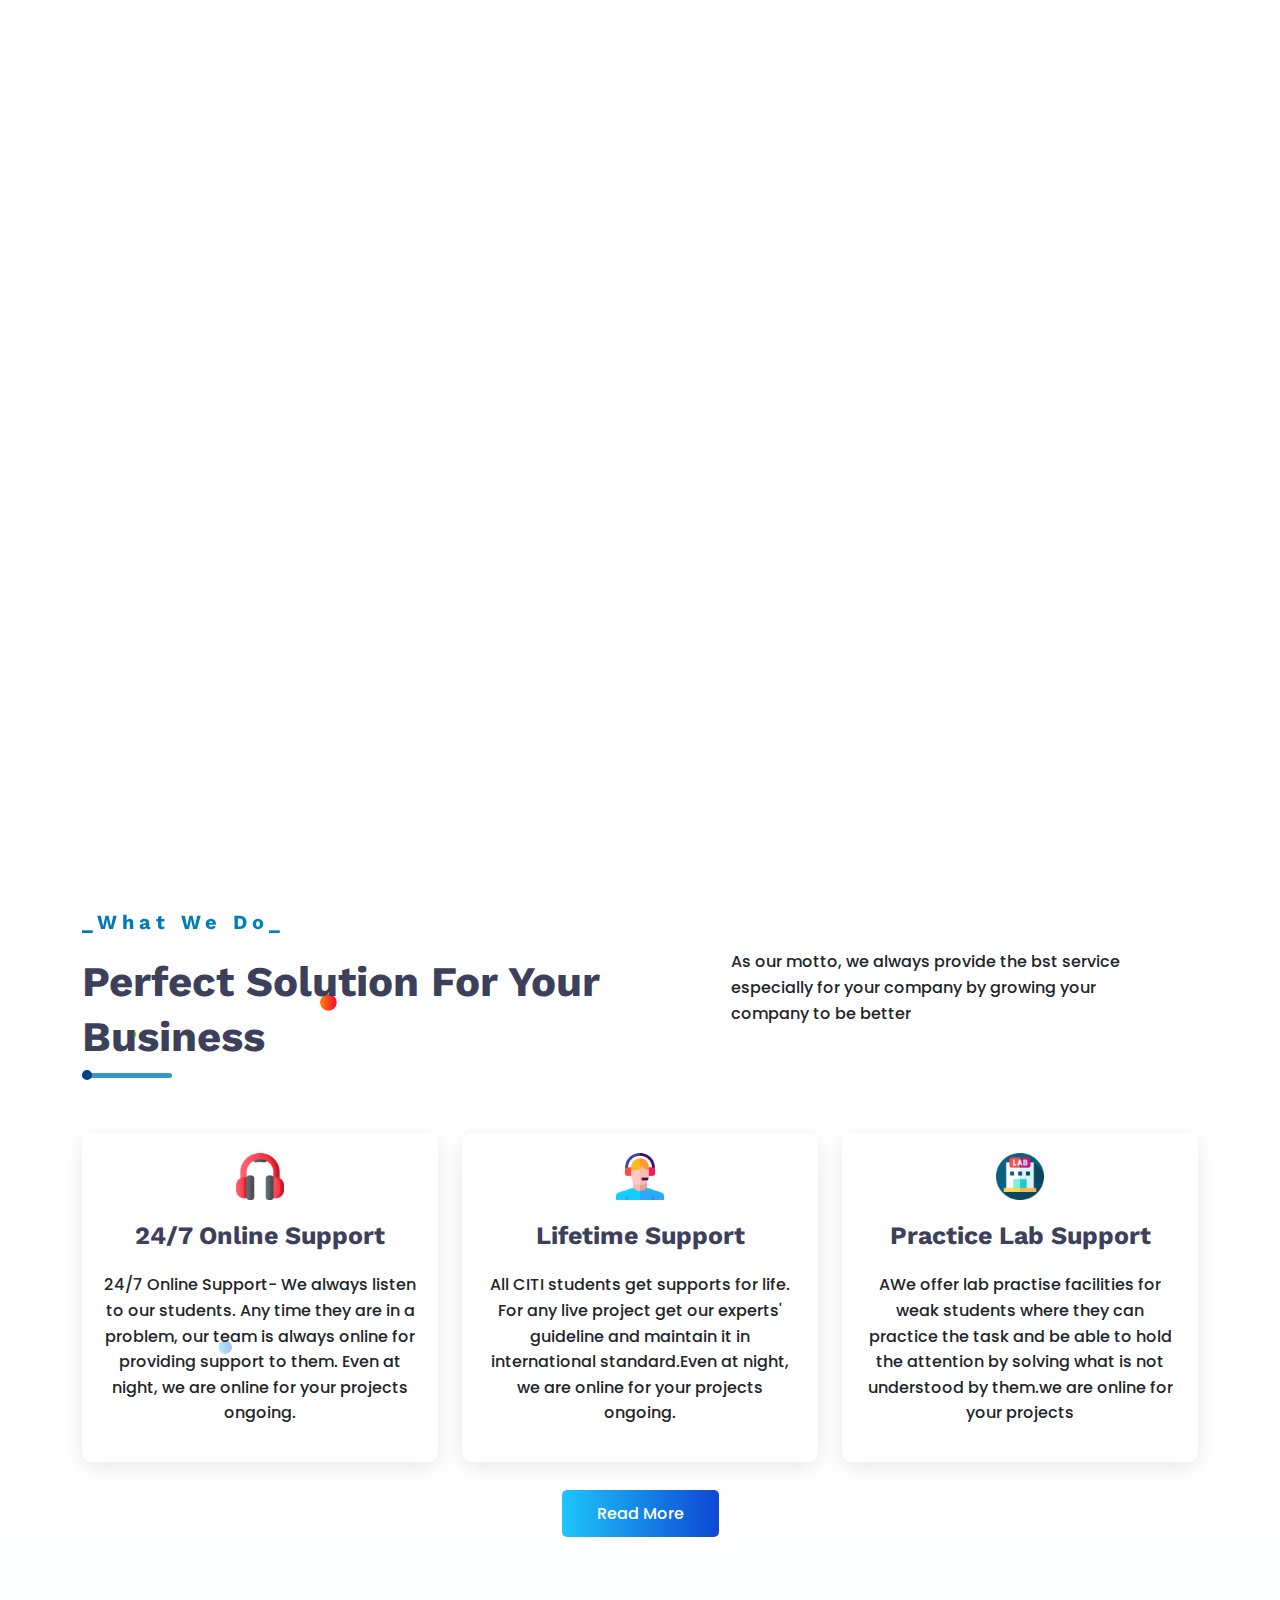
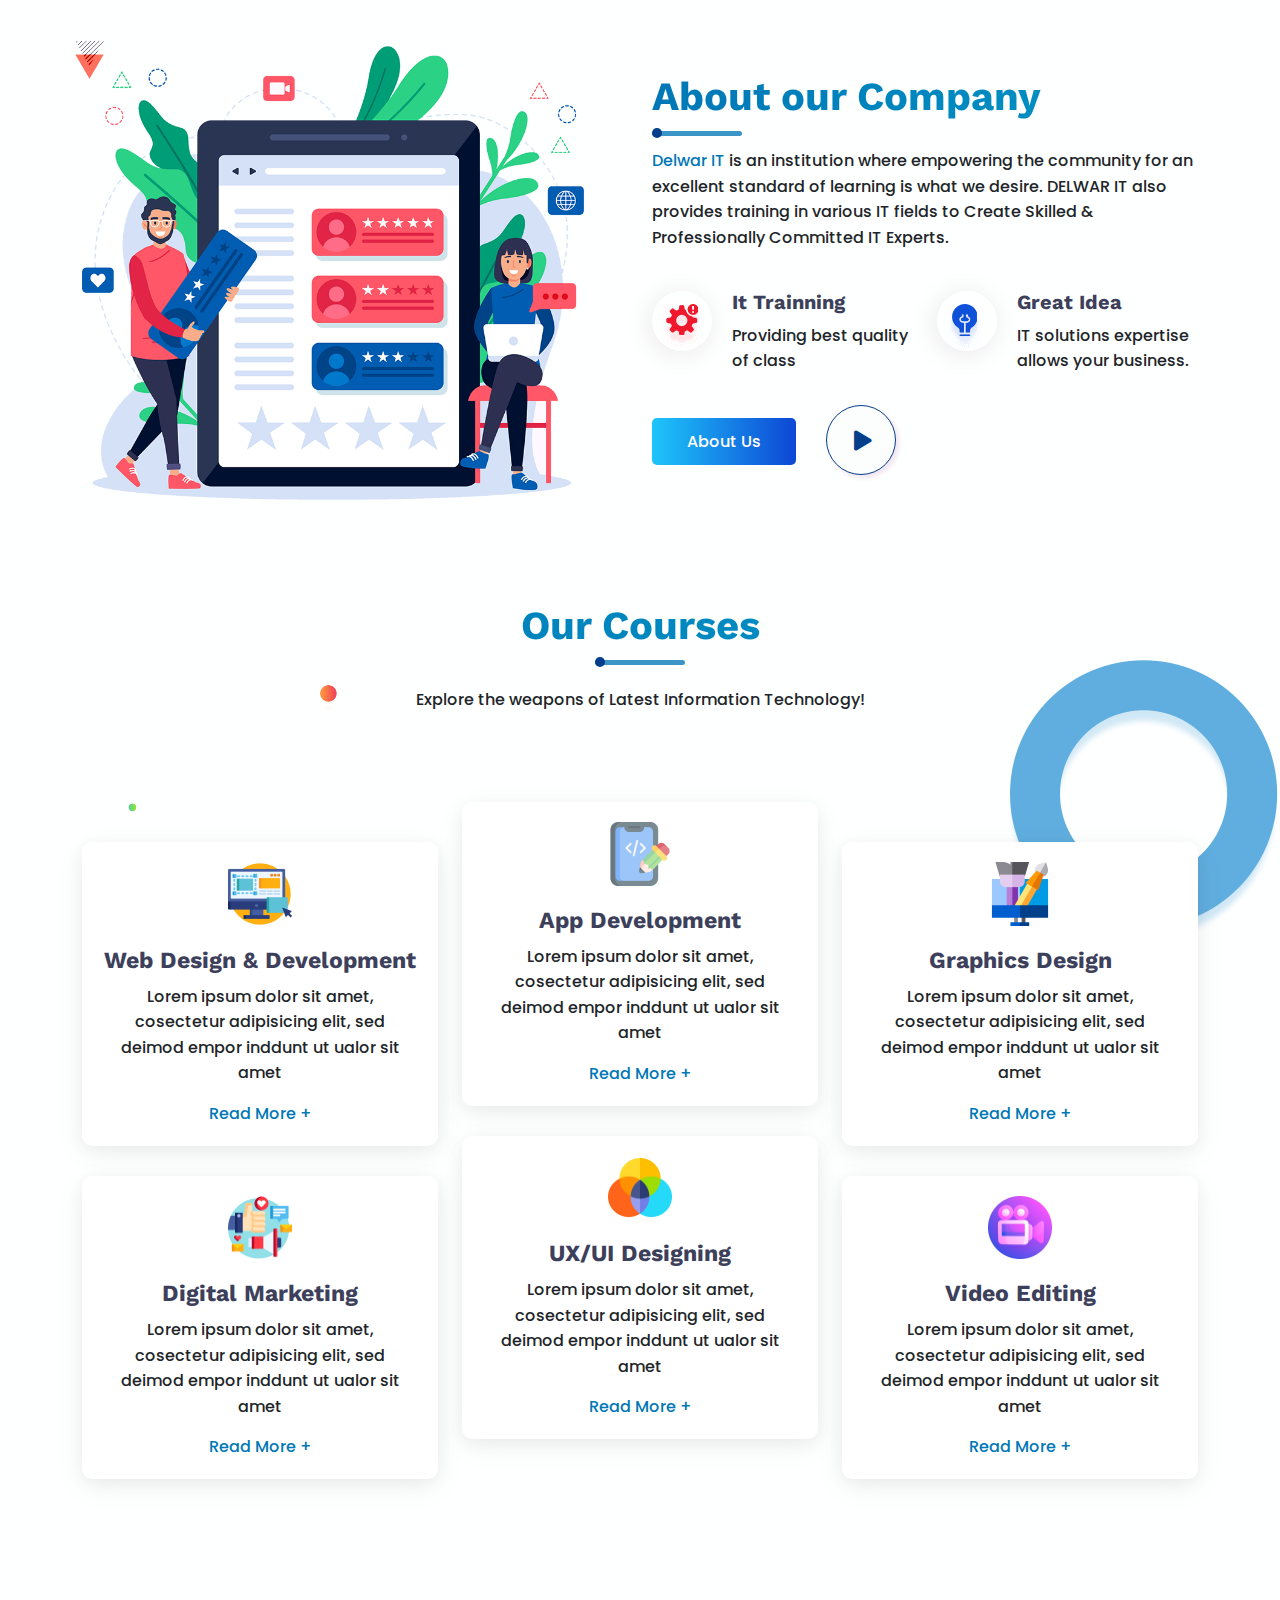
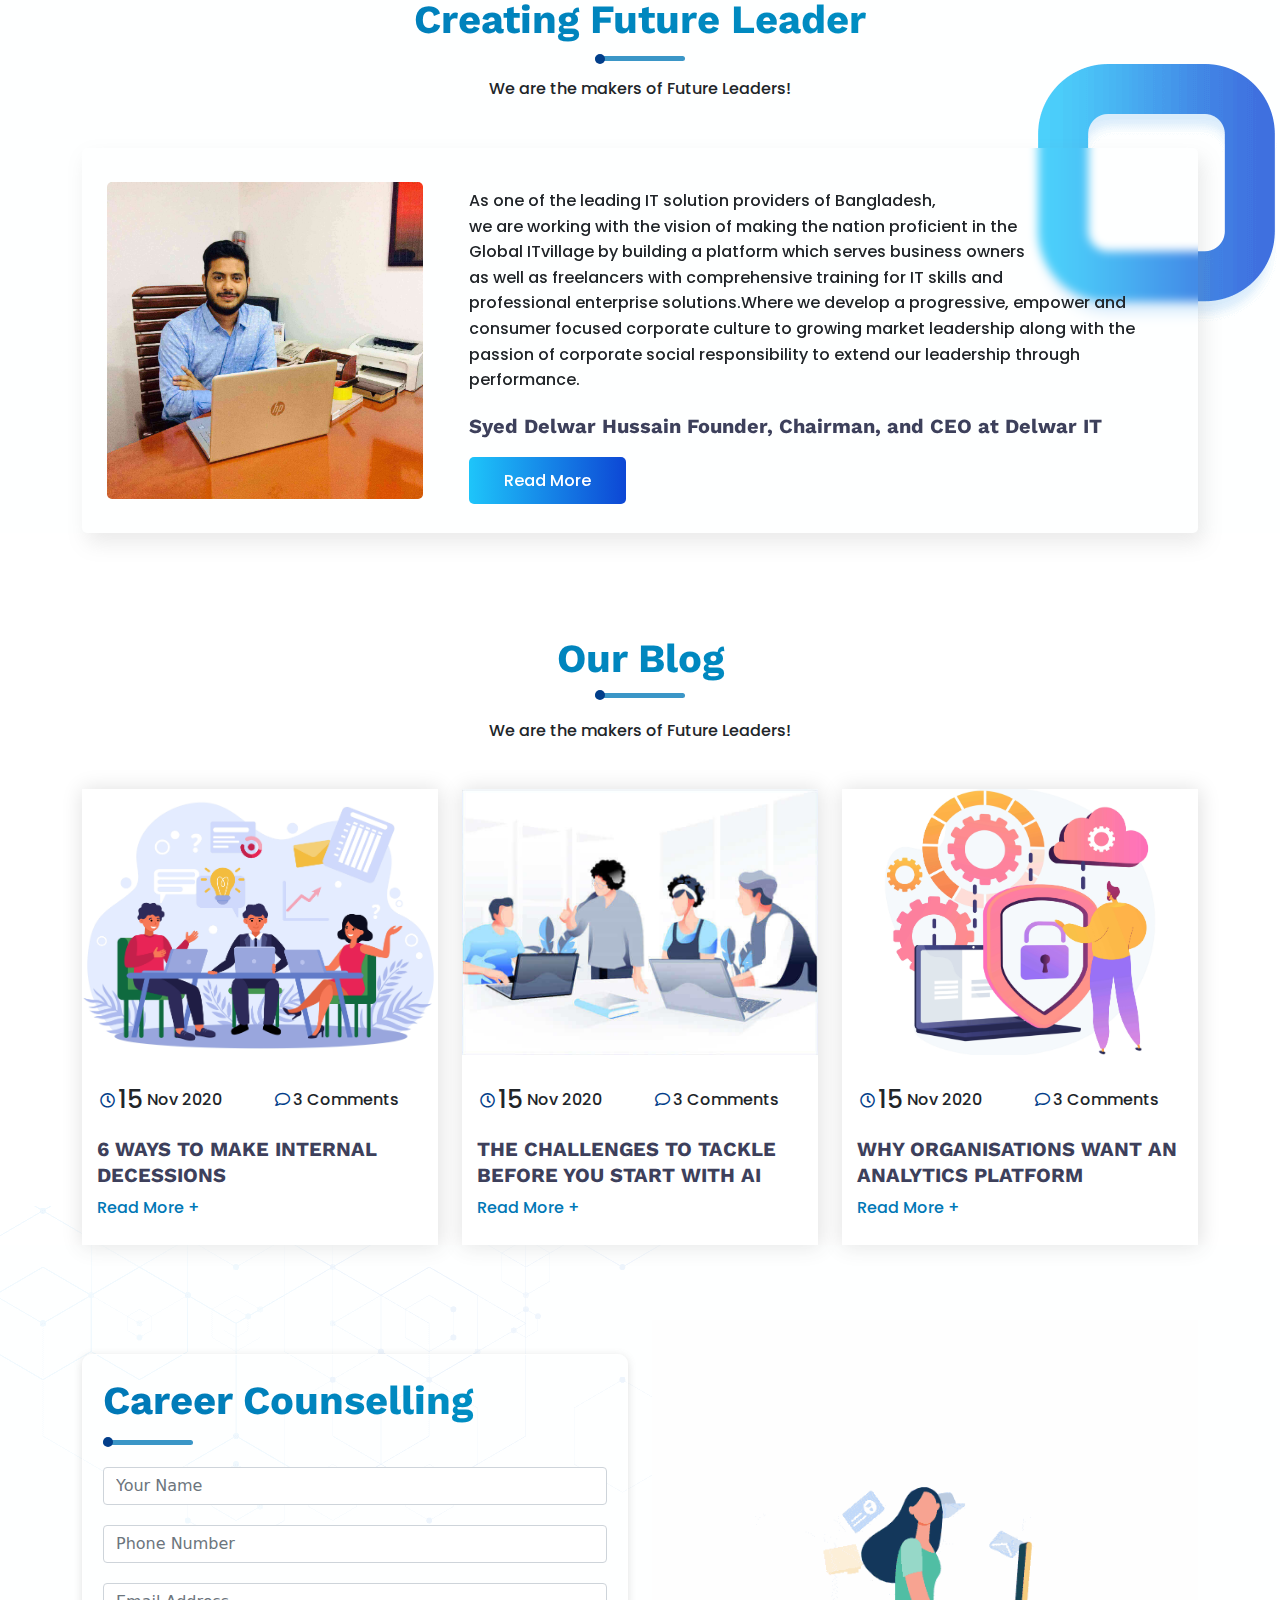
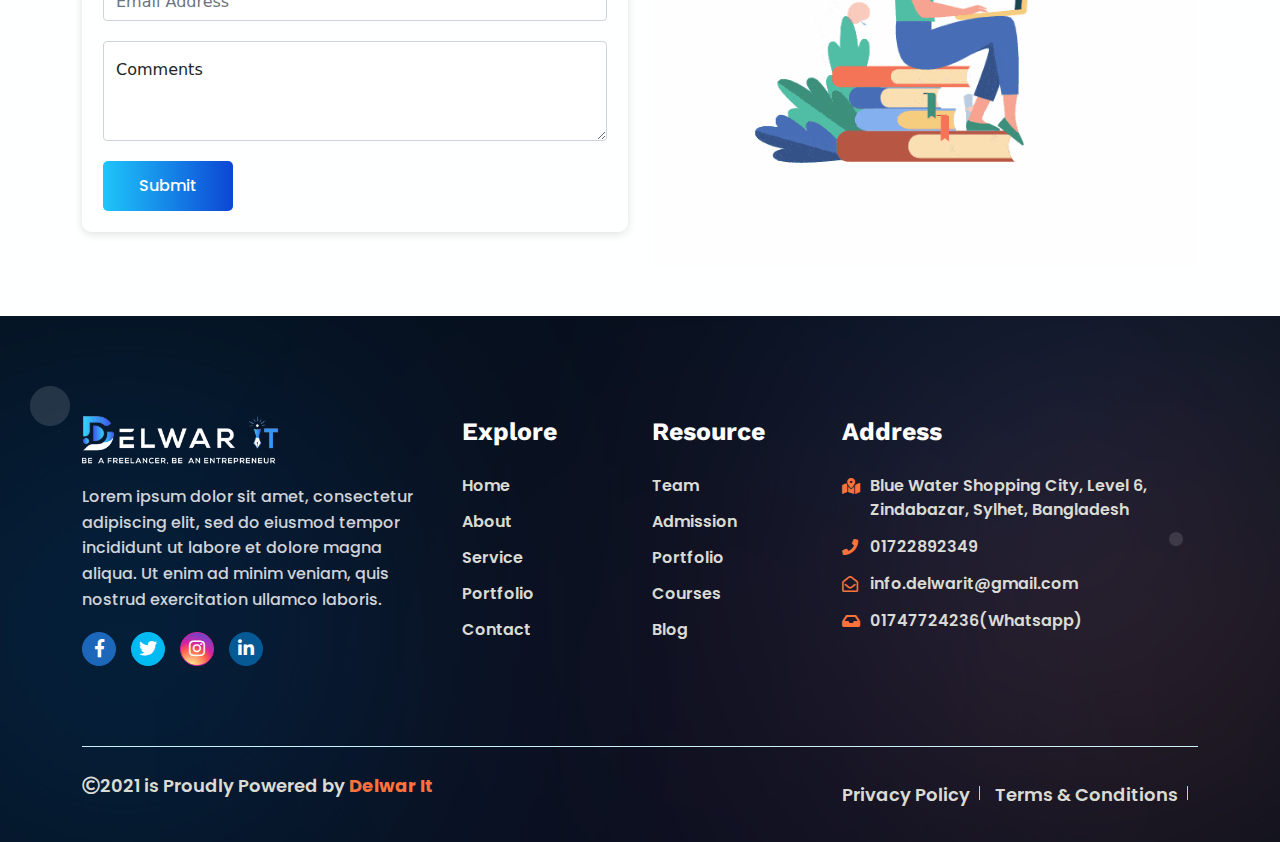
<file: index.html>
<!DOCTYPE html>
<html lang="en">
<head>
    <meta charset="UTF-8">
    <meta http-equiv="X-UA-Compatible" content="IE=edge">
    <meta name="viewport" content="width=device-width, initial-scale=1.0">
    <title>Home || Delwar It</title>
    <!-- Links of CSS file -->
    <link rel="shortcut icon" type="image/x-icon" href="assets/images/favicon.ico">
    <link rel="stylesheet" href="assets/css/bootstrap.min.css">
    <link rel="stylesheet" href="assets/css/fontawesome.min.css">
    <link rel="stylesheet" href="assets/css/animate.css">
    <link rel="stylesheet" href="assets/css/owl.carousel.min.css">
    <link rel="stylesheet" href="assets/css/magnific-popup.css">
    <link rel="stylesheet" href="assets/css/style.css">
    <link rel="stylesheet" href="assets/css/responsive.css">
</head>
<body>
    <!--Strat Preloader Area-->
    <div class="loader_bg">
        <div class="loader"></div>
    </div>    
    <!--End Preloader Area-->
    <a href="#" class="back2 aaa" style="display: block;"> <i class="fas fa-chevron-up" aria-hidden="true"></i> </a>

    <div class="area">
    <!--Start Laptop Menu-->
    <header class="nav-wrapper fixed-top res-static">
        <nav class="navbar navbar-expand-lg navbar-light  custom-nav">
            <div class="container">
                <div class="logo-wrap">
                    <div class="logo">
                        <a href="index.html">
                            <img src="assets/images/logo2.png" class="img-fluid" alt="">
                        </a>
                    </div>
                </div>
                <button class="navbar-toggler" type="button" data-bs-toggle="collapse" data-bs-target="#navbarSupportedContent" aria-controls="navbarSupportedContent" aria-expanded="false" aria-label="Toggle navigation">
                    <span class="navbar-toggler-icon">   
                        <i class="fas fa-bars" style="color:#fff; font-size:25px;"></i>
                    </span>
                </button>
                <div class="collapse navbar-collapse" id="navbarSupportedContent">
                    <ul class="navbar-nav custom-navbar ms-auto">
                        <li class="nav-item  active custom-nav-item home-nav">
                            <a class="nav-link custom-nav-link hvr-underline-from-left" href="#0">Home</a>
                        </li>
                        <li class="nav-item dropdown  custom-nav-item home-nav">
                            <a class="nav-link custom-nav-link  hvr-underline-from-left home-nav-caret" href="#0">About</a>
                            <div class="dropdown-menu">
                                <a class="dropdown-item" href="about.html">About Us</a>
                            </div>
                        </li>
                        <li class="nav-item   custom-nav-item home-nav">
                            <a class="nav-link custom-nav-link hvr-underline-from-left" href="service.html">Services</a>
                        </li>
                        <li class="nav-item dropdown  custom-nav-item home-nav">
                            <a class="nav-link custom-nav-link hvr-underline-from-left home-nav-caret" href="#0">Admission</a>
                            <div class="dropdown-menu">
                                <a class="dropdown-item" href="admission.html">Admission Form</a>
                                <div class="dropdown-divider"></div>
                                <a class="dropdown-item" href="procedure.html">Admission Procedure</a>
                            </div>
                        </li>
                        <li class="nav-item  custom-nav-item home-nav">
                            <a class="nav-link custom-nav-link hvr-underline-from-left" href="portfolio.html">Portfolio</a>
                        </li>
                        <li class="nav-item  custom-nav-item home-nav">
                            <a class="nav-link custom-nav-link hvr-underline-from-left" href="course.html">Courses</a>
                        </li>
                        <li class="nav-item  custom-nav-item home-nav">
                            <a class="nav-link custom-nav-link hvr-underline-from-left" href="blog.html">Blog</a>
                        </li>
                        <li class="nav-item  custom-nav-item home-nav">
                            <a class="nav-link custom-nav-link hvr-underline-from-left" href="contact.html">Contact</a>
                        </li>
                    </ul>
                    <a class=" custom-nav-link menu-btn" href="project.html">Start A Project</a>
                </div>
            </div>
        </nav>
    </header>
    <!--End Laptop Menu-->
    
    <!--Start Banner Area-->
    <section class="banner-wrapper-area">
        <div class="banner">
            <img src="assets/images/banner.svg" alt="" class="img-fluid">
        </div>
        <div class="round-3">
            <img src="assets/images/shape4.png" alt="" class="img-fluid">
        </div>
        <div class="banner-wrap">
            <div class="container">
                <div class="ellipse1">
                    <img src="assets/images/Ellipse1.svg" alt="" class="img-fluid">
                </div>
                <div class="ellipse2">
                    <img src="assets/images/Ellipse2.svg" alt="" class="img-fluid">
                </div>
                <div class="row align-items-center">
                    <div class="col-lg-5">
                        <div class="banner-content">
                            <h1>Digitalized Up Your Business With <span>Delwar IT</span></h1>
                            <div class="em-bar-main">
                                <div class="em-bar em-bar-big"></div>
                            </div>
                            <p>6 Years Of Exprience in IT industry.</p>
                            <div class="btn-default">
                                <div class="button-one">
                                    <a href="#0" class="default">Get Started</a>
                                </div>
                                <div class="button-two">
                                    <a href="#0" class="default-one">About Us</a>
                                </div>
                            </div>
                        </div>
                    </div>
                    <div class="col-lg-7">
                        <div class="image">
                            <img  src="assets/images/wedevs-hero-image.svg" alt="" class="img-fluid bounce-2">
                        </div>
                    </div>
                </div>
            </div>
        </div>
    </section>
    <!--End Banner Area-->
    </div>

    <section class="glassmo">
        <div class="banner-bottom">
            <div class="container">
                <div class="row">
                    <div class="col-lg-3 col-md-6 col-sm-6">
                        <div class="mail">
                            <div class="mail-icon">
                                <i class="fas fa-phone-volume"></i>
                            </div>
                            <div class="mail-description">
                                <h4>Contact Number</h4>
                                <p>01722892349<br>01747724236</p>
                            </div>
                        </div>
                    </div>
                    <div class="col-lg-3 col-md-6 col-sm-6">
                        <div class="mail">
                            <div class="mail-icon">
                                <i class="fas fa-map-marker-alt"></i>
                            </div>
                            <div class="mail-description">
                                <h4>Our Location</h4>
                                <p>Blue Water Shopping City<br>  Sylhet, Bangladesh</p>
                            </div>
                        </div>
                    </div>
                    <div class="col-lg-3 col-md-6 col-sm-6">
                        <div class="mail">
                            <div class="mail-icon">
                                <i class="fas fa-clock"></i>
                            </div>
                            <div class="mail-description">
                                <h4>Opening Hours</h4>
                                <p>9am - 8pm<br> Saturday - Thursday</p>
                            </div>
                        </div>
                    </div>
                    <div class="col-lg-3 col-md-6 col-sm-6">
                        <div class="mail">
                            <div class="mail-icon">
                                <i class="fas fa-envelope-open"></i>
                            </div>
                            <div class="mail-description">
                                <h4>Our Email
                                </h4>
                                <p>info.delwarit@gmail.com<br>admin@delwarit.com</p>
                            </div>
                        </div>
                    </div>
                </div>
            </div>
        </div>
    </section>

    <!--Start Solution Area-->
    <section class="solution-wrapper">
        <span class="it-up-service-shape position-absolute deco1"><img src="assets/images/s-shape1.png" alt=""></span>
        <span class="it-up-service-shape position-absolute deco2"><img src="assets/images/s-shape2.png" alt=""></span>
        <div class="solution-wrap">
            <div class="container">
                <div class="row">
                    <div class="col-lg-6 col-md-6">
                        <div class="solution-content">
                            <h5>_What We Do_</h5>
                            <h2>Perfect Solution For Your Business</h2>
                            <div class="em-bar-main">
                                <div class="em-bar em-bar-big"></div>
                            </div>
                        </div>
                    </div>
                    <div class="col-lg-6 col-md-6">
                        <div class="content">
                            <p>As our motto, we always provide the bst service<br> especially for your company by growing your<br>company to be better</p>
                        </div>
                    </div>
                </div>
                <div class="row justify-content-center">
                    <div class="col-lg-4 col-md-6 col-sm-6">
                        <div class="service-box text-center">
                            <div class="service-icon">
                                <img src="assets/images/headphn.png" alt="" class="img-fluid">
                            </div>
                            <div class="service-content">
                                <h4>24/7 Online Support</h4>
                                <p>24/7 Online Support- We always listen to our students. Any time they are in a problem, our team is always online for providing support to them. Even at night, we are online for your projects ongoing.</p>
                            </div>
                        </div>
                    </div>
                    <div class="col-lg-4 col-md-6 col-sm-6">
                        <div class="service-box text-center">
                            <div class="service-icon">
                                <img src="assets/images/customer.png" alt="" class="img-fluid">
                            </div>
                            <div class="service-content">
                                <h4>Lifetime Support</h4>
                                <p>All CITI students get supports for life. For any live project get our experts' guideline and maintain it in international standard.Even at night, we are online for your projects ongoing.</p>
                            </div>
                        </div>
                    </div>
                    <div class="col-lg-4 col-md-6 col-sm-6">
                        <div class="service-box text-center">
                            <div class="service-icon">
                                <img src="assets/images/cm.png" alt="" class="img-fluid">
                            </div>
                            <div class="service-content">
                                <h4>Practice Lab Support</h4>
                                <p>AWe offer lab practise facilities for weak students where they can practice the task and be able to hold the attention by solving what is not understood by them.we are online for your projects</p>
                            </div>
                        </div>
                    </div>
                </div>
                <div class="row">
                    <div class="solution-box">
                        <a href="service.html" class="default">Read More</a>
                    </div>
                </div>
            </div>
        </div>
    </section>
    <!--End Solution Area-->

    <!--Start About Section-->
    <section class="about-wrapper-area">
        <div class="triangle">
            <img src="assets/images/triangle.png" alt="" class="img-fluid">
        </div>
        <div class="about-wrap">
            <div class="container">
                <div class="row align-items-center">
                    <div class="col-lg-6">
                        <div class="about-image">
                            <img src="assets/images/about-image.png" alt="" class="img-fluid">
                        </div>
                    </div>
                    <div class="col-lg-6">
                        <div class="about-content">
                            <h2>About our Company</h2>
                            <div class="em-bar-main">
                                <div class="em-bar em-bar-big"></div>
                            </div>
                            <p><span>Delwar IT</span> is an institution where empowering the community for an excellent standard of learning is what we desire. DELWAR IT also provides training in various IT fields to Create Skilled & Professionally Committed IT Experts.</p>
                            <div class="about-box">
                                <div class="row">
                                    <div class="col-lg-6">
                                        <div class="about-feature">
                                            <div class="feature-box">
                                                <img src="assets/images/seetings.png" alt="" class="img-fluid">
                                            </div>
                                            <div class="feature-content">
                                                <h4>It Trainning</h4>
                                                <p>Providing best quality of class</p>
                                            </div>
                                        </div>
                                    </div>
                                    <div class="col-lg-6">
                                        <div class="about-feature">
                                            <div class="feature-box">
                                                <img src="assets/images/idea.png" alt="" class="img-fluid">
                                            </div>
                                            <div class="feature-content">
                                                <h4>Great Idea</h4>
                                                <p>IT solutions expertise allows your business.</p>
                                            </div>
                                        </div>
                                    </div>
                                </div>
                            </div>
                            <div class="about-box">
                                <div class="about-btn">
                                    <a href="about.html" class="default">About Us</a>
                                </div>
                                <div class="play-btn">
                                    <a class="popup-youtube" href="https://www.youtube.com/watch?v=Y5KCDWi7h9o"><i class="fas fa-play"></i></a>
                                </div>
                            </div>
                        </div>
                    </div>
                </div>
            </div>
        </div>
    </section>
    <!--End About Section-->

    <!--Start Service Section-->
    <section class="course-wrapper-area">
        <span class="it-up-service-shape position-absolute deco1"><img src="assets/images/s-shape1.png" alt=""></span>
        <span class="it-up-service-shape position-absolute deco2"><img src="assets/images/s-shape2.png" alt=""></span>
        <div class="dots">
            <img src="assets/images/dots.png" alt="" class="img-fluid">
        </div>
        <div class="course-wrap">
            <div class="container">
                <div class="row">
                    <div class="course-title">
                        <h2>Our Courses</h2>
                        <div class="em-bar-main">
                            <div class="em-bar em-bar-big"></div>
                        </div>
                        <p>Explore the weapons of Latest Information Technology!</p>
                    </div>
                </div>
                <div class="course-box">
                   <div class="row">
                    <div class="col-lg-4 col-md-6">
                        <div class="home-service-item fluid-height">
                            <div class="home-service-details full-height">
                            <div class="home-service-image">
                            <img src="assets/images/webdesign.png" alt="service">
                            </div>
                            <div class="home-service-text">
                            <h3>Web Design &amp; Development</h3>
                            <p>Lorem ipsum dolor sit amet, cosectetur adipisicing elit, sed deimod empor inddunt ut ualor sit amet</p>
                            <div class="default-btn">
                                <a href="course.html">Read More +</a>
                            </div>
                            </div>
                            </div>
                            </div>
                    </div>
                    <div class="col-lg-4 col-md-6">
                        <div class="home-service-item item">
                            <div class="home-service-details full-height">
                            <div class="home-service-image">
                            <img src="assets/images/app.png" alt="service">
                            </div>
                            <div class="home-service-text">
                            <h3>App Development</h3>
                            <p>Lorem ipsum dolor sit amet, cosectetur adipisicing elit, sed deimod empor inddunt ut ualor sit amet</p>
                            <div class="default-btn">
                                <a href="course.html">Read More +</a>
                            </div>
                            </div>
                            </div>
                            </div>
                    </div>
                    <div class="col-lg-4 col-md-6">
                        <div class="home-service-item fluid-height">
                            <div class="home-service-details full-height">
                            <div class="home-service-image">
                            <img src="assets/images/graphics.png" alt="service">
                            </div>
                            <div class="home-service-text">
                            <h3>Graphics Design</h3>
                            <p>Lorem ipsum dolor sit amet, cosectetur adipisicing elit, sed deimod empor inddunt ut ualor sit amet</p>
                            <div class="default-btn">
                                <a href="course.html">Read More +</a>
                            </div>
                            </div>
                            </div>
                            </div>
                    </div>
                    <div class="col-lg-4 col-md-6">
                        <div class="home-service-item fluid-height">
                            <div class="home-service-details full-height">
                            <div class="home-service-image">
                            <img src="assets/images/digital.png" alt="service">
                            </div>
                            <div class="home-service-text">
                            <h3>Digital Marketing</h3>
                            <p>Lorem ipsum dolor sit amet, cosectetur adipisicing elit, sed deimod empor inddunt ut ualor sit amet</p>
                            <div class="default-btn">
                                <a href="course.html">Read More +</a>
                            </div>
                            </div>
                            </div>
                            </div>
                    </div>
                    <div class="col-lg-4 col-md-6">
                        <div class="home-service-item item2">
                            <div class="home-service-details full-height">
                            <div class="home-service-image">
                            <img src="assets/images/ux.png" alt="service">
                            </div>
                            <div class="home-service-text">
                            <h3>UX/UI Designing</h3>
                            <p>Lorem ipsum dolor sit amet, cosectetur adipisicing elit, sed deimod empor inddunt ut ualor sit amet</p>
                            <div class="default-btn">
                                <a href="course.html">Read More +</a>
                            </div>
                            </div>
                            </div>
                            </div>
                    </div>
                    <div class="col-lg-4 col-md-6">
                        <div class="home-service-item fluid-height">
                            <div class="home-service-details full-height">
                            <div class="home-service-image">
                            <img src="assets/images/video.png" alt="service">
                            </div>
                            <div class="home-service-text">
                            <h3>Video Editing</h3>
                            <p>Lorem ipsum dolor sit amet, cosectetur adipisicing elit, sed deimod empor inddunt ut ualor sit amet</p>
                            <div class="default-btn">
                                <a href="course.html">Read More +</a>
                            </div>
                            </div>
                            </div>
                            </div>
                    </div>
                   </div>
                </div>
            </div>
        </div>
    </section>
    <!--End Service Section-->

    <!--Start Leader Section-->
    <section class="leader-wrapper-area">
        <div class="circle">
            <img src="assets/images/circle.png" alt="" class="img-fluid">
        </div>
        <div class="leader-wrap">
            <div class="container">
                <div class="row">
                    <div class="col-md-12">
                        <div class="leader-title text-center">
                            <h2>Creating Future Leader</h2>
                            <div class="em-bar-main">
                                <div class="em-bar em-bar-big"></div>
                            </div>
                            <p>We are the makers of Future Leaders!</p>
                        </div>
                    </div>
                </div>
                <div class="leader-content-area">
                    <div class="row align-items-center">
                        <div class="col-lg-4 col-md-5 col-sm-6">
                            <div class="leader-image">
                                <img src="assets/images/leader.jpg" alt="" class="img-fluid">
                            </div>
                        </div>
                        <div class="col-lg-8 col-md-7 col-sm-12">
                            <div class="leader-speech">
                                <p>As one of the leading IT solution providers of Bangladesh,<br> we are working with the vision of making the nation proficient in the <br>  Global ITvillage by building a platform which serves business owners <br>  as well as freelancers with comprehensive training for IT skills and<br> professional enterprise solutions.Where we develop a progressive, empower and consumer focused corporate culture to growing market leadership along with the passion of corporate social responsibility to extend our leadership through performance.
                                </p>
                                <h4>Syed Delwar Hussain <span>Founder, Chairman, and CEO at Delwar IT</span></h4>
                                <div class="leader-btn">
                                    <a href="#0" class="default">Read More</a>
                                </div>
                            </div>
                        </div>
                    </div>
                </div>
            </div>
        </div>
    </section>
    <!--End Leader Section-->

    <!--Start Blog Area-->
    <section class="blog-wrapper-area">
        <div class="blog-wrap">
            <div class="container">
                <div class="row">
                    <div class="blog-title text-center">
                        <h2>Our Blog</h2>
                        <div class="em-bar-main">
                            <div class="em-bar em-bar-big"></div>
                        </div>
                        <p>We are the makers of Future Leaders!</p>
                    </div>
                </div>
                <div class="row justify-content-center">
                    <div class="col-lg-4 col-md-6 col-sm-6">
                        <div class="blog-box">
                            <div class="blog-image">
                                <img src="assets/images/blog-1.jpg" alt="" class="img-fluid">
                            </div>
                            <div class="blog-text">
                                <div class="bc-header">
                                    <div class="row">
                                        <div class="col-md-6 col-lg-6 col-xl-6 col-sm-6 col-6">
                                            <p> <i class="far fa-clock"></i> <span>15</span> nov 2020</p>
                                        </div>
                                        <div class="col-md-6 col-lg-6 col-xl-6 col-sm-6 col-6">
                                            <p class="bch-comments"><i class="far fa-comment"></i>3 comments</p>
                                        </div>
                                    </div>
                                </div>
                                <div class="bc-text">
                                    <h3><a href="blog.html">6 Ways To Make Internal Decessions</a>
                                    </h3>
                                </div>
                                <div class="bc-btn">
                                    <a href="#0">Read More +</a>
                                </div>
                            </div>
                        </div>
                    </div>
                    <div class="col-lg-4 col-md-6 col-sm-6">
                        <div class="blog-box">
                            <div class="blog-image">
                                <img src="assets/images/blog-2.jpg" alt="" class="img-fluid">
                            </div>
                            <div class="blog-text">
                                <div class="bc-header">
                                    <div class="row">
                                        <div class="col-md-6 col-lg-6 col-xl-6 col-sm-6 col-6">
                                            <p> <i class="far fa-clock"></i> <span>15</span> nov 2020</p>
                                        </div>
                                        <div class="col-md-6 col-lg-6 col-xl-6 col-sm-6 col-6">
                                            <p class="bch-comments"><i class="far fa-comment"></i>3 comments</p>
                                        </div>
                                    </div>
                                </div>
                                <div class="bc-text">
                                    <h3><a href="blog.html">The Challenges to Tackle Before You Start With AI</a>
                                    </h3>
                                </div>
                                <div class="bc-btn">
                                    <a href="#0">Read More +</a>
                                </div>
                            </div>
                        </div>
                    </div>
                    <div class="col-lg-4 col-md-6 col-sm-6">
                        <div class="blog-box">
                            <div class="blog-image">
                                <img src="assets/images/blog-3.jpg" alt="" class="img-fluid">
                            </div>
                            <div class="blog-text">
                                <div class="bc-header">
                                    <div class="row">
                                        <div class="col-md-6 col-lg-6 col-xl-6 col-sm-6 col-6">
                                            <p> <i class="far fa-clock"></i> <span>15</span> nov 2020</p>
                                        </div>
                                        <div class="col-md-6 col-lg-6 col-xl-6 col-sm-6 col-6">
                                            <p class="bch-comments"><i class="far fa-comment"></i>3 comments</p>
                                        </div>
                                    </div>
                                </div>
                                <div class="bc-text">
                                    <h3><a href="blog.html">Why Organisations Want an Analytics Platform</a>
                                    </h3>
                                </div>
                                <div class="bc-btn">
                                    <a href="#0">Read More +</a>
                                </div>
                            </div>
                        </div>
                    </div>
                </div>
            </div>
        </div>
    </section>
    <!--End Blog Area-->

    <!--Start Counselling Section-->
    <section class="counselling-wrapper">
        <div class="shape-one">
            <img src="assets/images/shape1.png" alt="" class="img-fluid">
        </div>
        <div class="counselling-wrap">
            <div class="container">
                <div class="row align-items-center">
                    <div class="col-lg-6">
                        <div class="counseling-form" id="counseling-form">
                            <h3>Career Counselling</h3>
                            <div class="em-bar-main">
                                <div class="em-bar em-bar-big"></div>
                            </div>
                                <form  method="post">
                                    <input type="text" placeholder="Your Name" name="name" value="" class="form-control  ">
                                    <input type="number" placeholder="Phone Number" name="phone" value="" class="form-control  ">
                                    <input type="email" placeholder="Email Address" name="email" value="" class="form-control  ">
                                    <div class="form-floating">
                                        <textarea class="form-control" placeholder="Leave a comment here" id="floatingTextarea2" style="height: 100px"></textarea>
                                        <label for="floatingTextarea2">Comments</label>
                                      </div>
                                    <button type="submit" class="btn  default">Submit</button>
                                </form>
                        </div>
                    </div>
                    <div class="col-lg-6">
                        <img src="assets/images/animation_640_kmndncpb.gif" alt="" class="img-fluid">
                    </div>
                </div>
            </div>
        </div>
    </section>
    <!--End Counselling Section-->

    <!--Start Footer Area-->
    <footer class="footer-area">
        <div class="round">
            <img src="assets/images/round.png" alt="" class="img-fluid">
        </div>
        <div class="round2">
            <img src="assets/images/round2.png" alt="" class="img-fluid">
        </div>
        <div class="container">
            <div class="row">
                <div class="col-lg-4 col-md-6 col-sm-6">
                    <div class="single-footer-widget">
                        <a class="logo" href="/"><img src="assets/images/logo2.png" alt="logo"></a>
                        <p>Lorem ipsum dolor sit amet, consectetur adipiscing elit, sed do eiusmod tempor incididunt ut labore et dolore magna aliqua. Ut enim ad minim veniam, quis nostrud exercitation ullamco laboris.</p>
                        <ul class="social-link">
                            <li class="facebook"><a href="#" class="d-block" target="_blank"><i class="fab fa-facebook-f"></i></a></li>
                            <li class="twitter"><a href="#" class="d-block" target="_blank"><i class="fab fa-twitter"></i></a></li>
                            <li class="instragram"><a href="#" class="d-block" target="_blank"><i class="fab fa-instagram"></i></a></li>
                            <li class="linkedin"><a href="#" class="d-block" target="_blank"><i class="fab fa-linkedin-in"></i></a></li>
                        </ul>
                    </div>
                </div>
                <div class="col-lg-2 col-md-6 col-sm-6">
                    <div class="single-footer-widget pl-5">
                        <h3>Explore</h3>
                        <ul class="footer-links-list">
                            <li><a href="index.html">Home</a></li>
                            <li><a href="#0">About</a></li>
                            <li><a href="#0">Service</a></li>
                            <li><a href="#0">Portfolio</a></li>
                            <li><a href="#0">Contact</a></li></ul>
                    </div>
                </div>
                <div class="col-lg-2 col-md-6 col-sm-6">
                    <div class="single-footer-widget pl-5">
                        <h3>Resource</h3>
                        <ul class="footer-links-list">
                            <li><a href="index.html">Team</a></li>
                            <li><a href="#0">Admission</a></li>
                            <li><a href="#0">Portfolio</a></li>
                            <li><a href="#0">Courses</a></li>
                            <li><a href="#0">Blog</a></li></ul>
                    </div>
                </div>
                <div class="col-lg-4 col-md-6 col-sm-6">
                    <div class="single-footer-widget">
                        <h3>Address</h3>
                        <ul class="footer-contact-info">
                            <li><i class="fas fa-map-marked-alt"></i> <a href="#0">Blue Water Shopping City, Level 6, Zindabazar, Sylhet, Bangladesh</a></li>
                            <li><i class="fas fa-phone"></i> <a href="#0">01722892349</a></li>
                            <li><i class="far fa-envelope-open"></i> <a href="#0">info.delwarit@gmail.com</a></li>
                            <li><i class="fas fa-inbox"></i> <a href="#0">01747724236(Whatsapp)</a></li>
                        </ul>
                    </div>
                </div>
            </div>
            <div class="footer-bottom-area">
                <div class="row align-items-center">
                    <div class="col-lg-6 col-md-6">
                        <p><i class="far fa-copyright"></i>2021 is Proudly Powered by 
                            <a target="_blank" href="https://envytheme.com/">Delwar It</a></p>
                        </div><div class="col-lg-6 col-md-6">
                            <ul>
                                <li><a href="/privacy-policy/">Privacy Policy</a></li>
                                <li><a href="/terms-of-service/">Terms &amp; Conditions</a></li>
                            </ul>
                        </div>
                    </div>
                </div>
        </div>
        <div class="footer-effect-one"></div>
        <div class="footer-effect-two"></div>
        <div class="footer-effect-three"></div>
    </footer>
    <!--End Footer Area-->

    <!-- Links of JS file -->
    <script src="assets/js/bootstrap.bundle.min.js"></script>
    <script src="assets/js/jquery.min.js"></script>
    <script src="assets/js/owl.carousel.min.js"></script>
    <script src="assets/js/custom.js"></script>
    <script src="assets/js/jquery.appear.min.js"></script>
    <script src="assets/js/magnific-popup.min.js"></script>
</body>
</html>
</file>
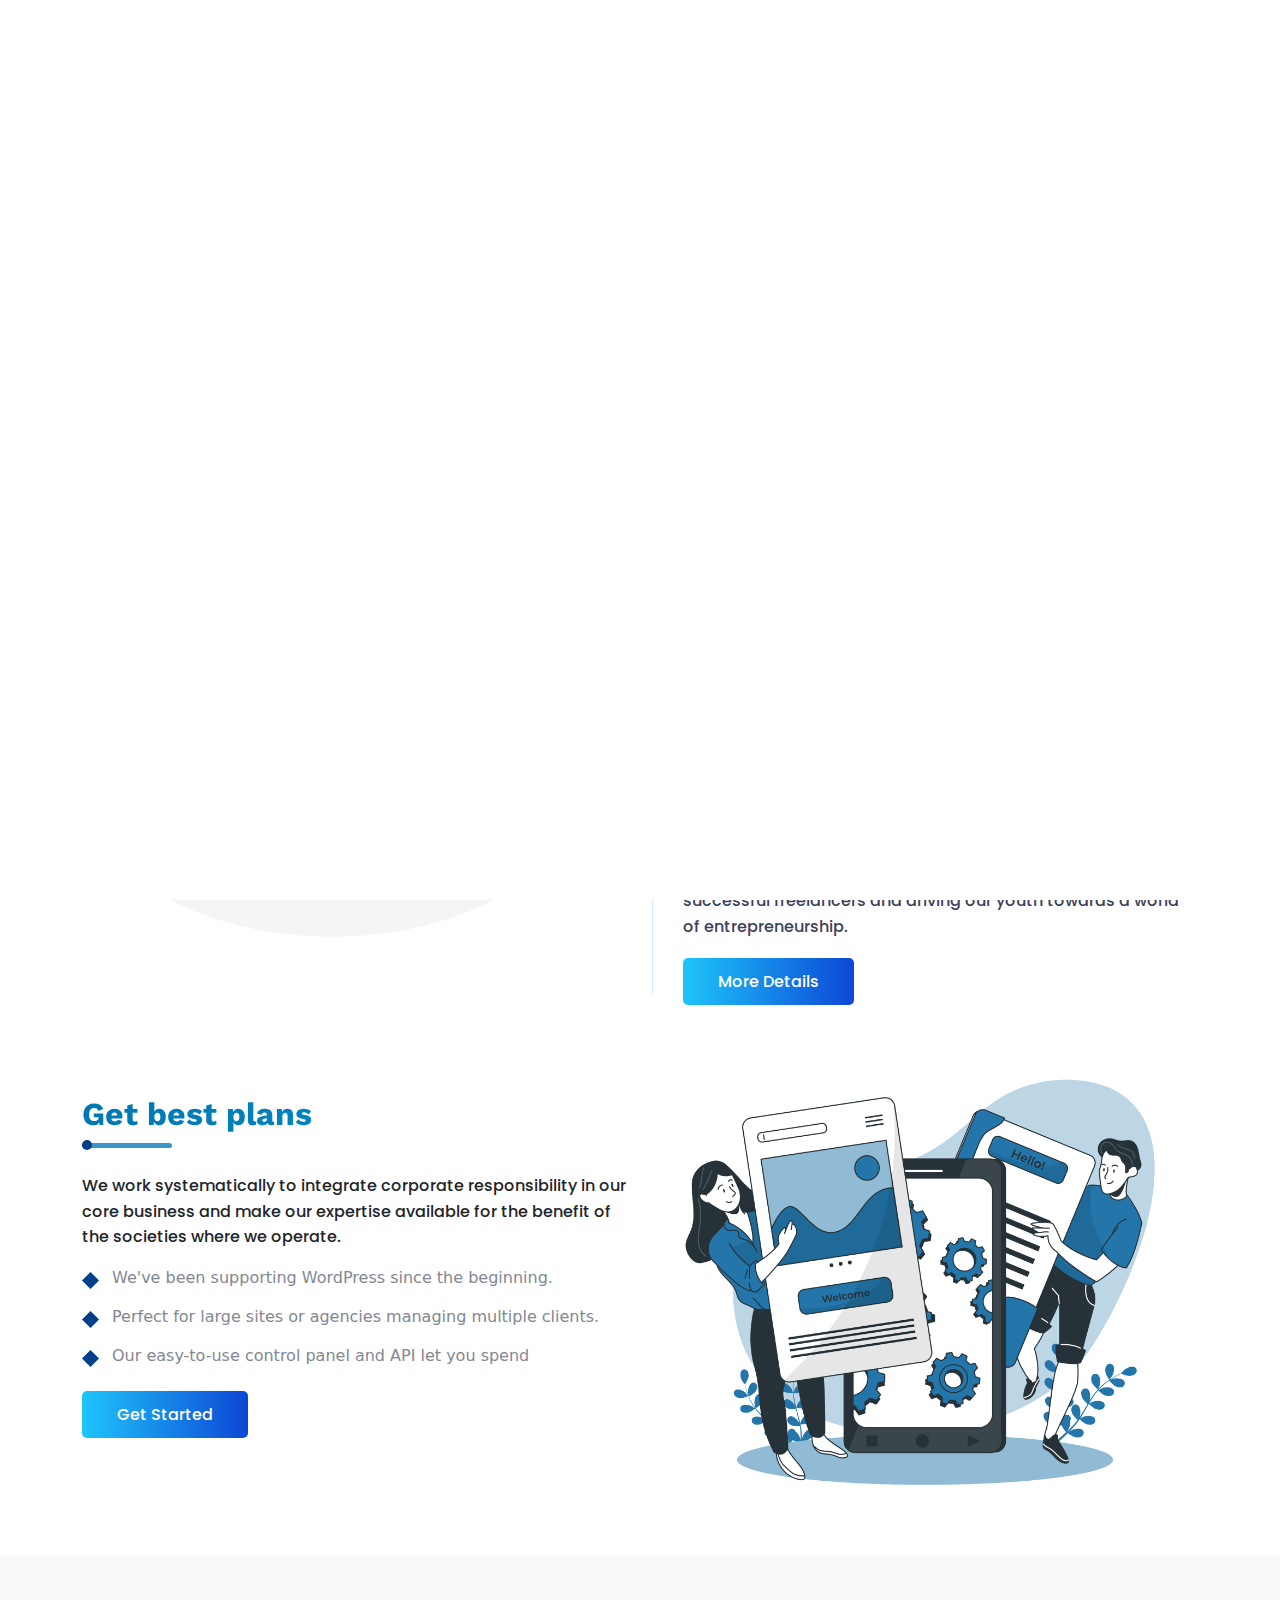
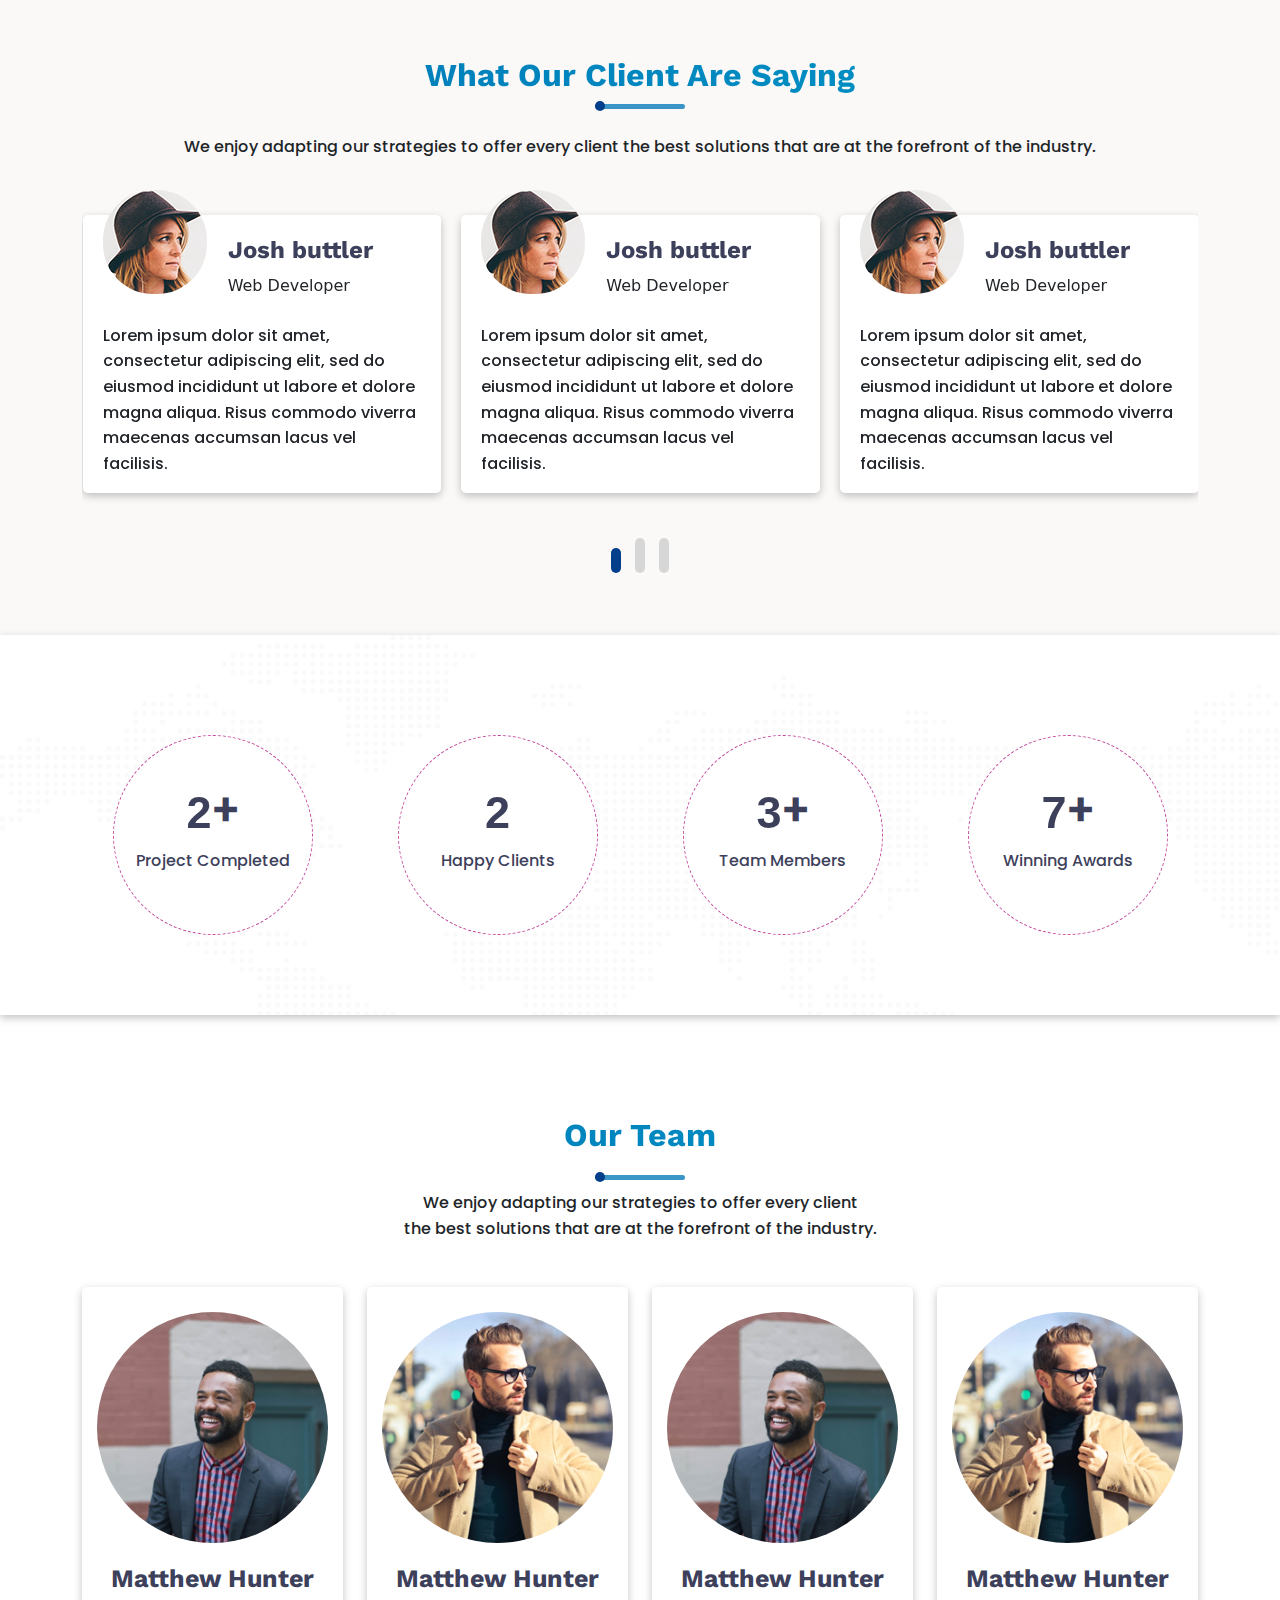
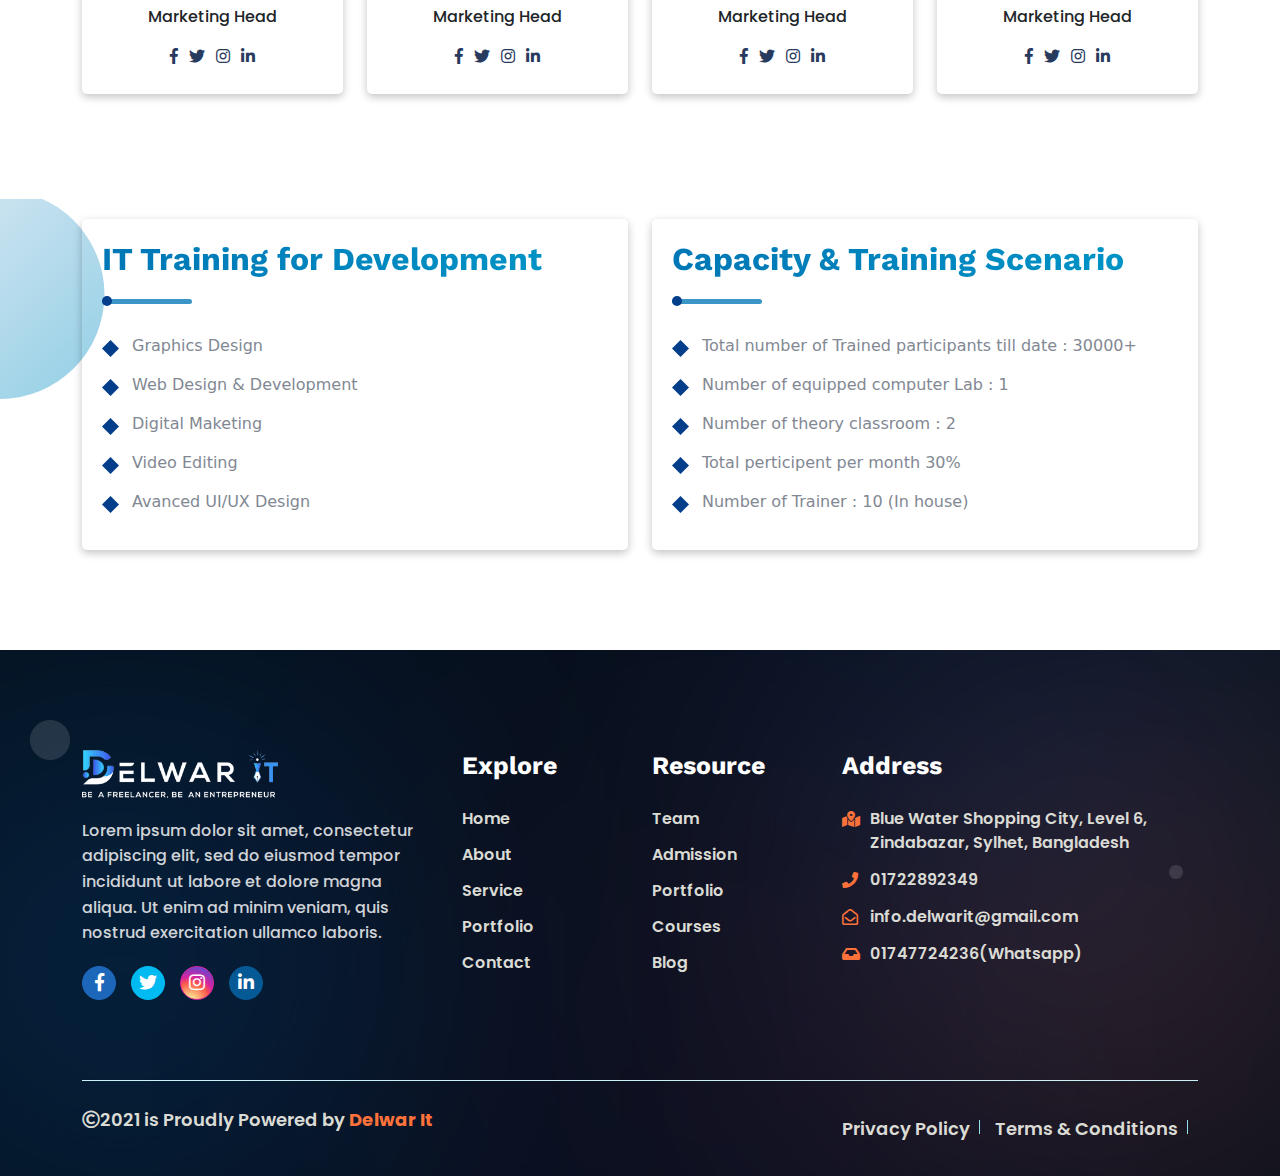
<file: about.html>
<!DOCTYPE html>
<html lang="en">
<head>
    <meta charset="UTF-8">
    <meta http-equiv="X-UA-Compatible" content="IE=edge">
    <meta name="viewport" content="width=device-width, initial-scale=1.0">
    <title>About || Delwar It</title>
      <!-- Links of CSS file -->
      <link rel="shortcut icon" type="image/x-icon" href="assets/images/favicon.ico">
      <link rel="stylesheet" href="assets/css/bootstrap.min.css">
      <link rel="stylesheet" href="assets/css/fontawesome.min.css">
      <link rel="stylesheet" href="assets/css/animate.css">
      <link rel="stylesheet" href="assets/css/magnific-popup.css">
      <link rel="stylesheet" href="assets/css/owl.carousel.min.css">
      <link rel="stylesheet" href="assets/css/owl.theme.default.min.css">
      <link rel="stylesheet" href="assets/css/odometer.min.css">
      <link rel="stylesheet" href="assets/css/style.css">
      <link rel="stylesheet" href="assets/css/responsive.css">
</head>
<body>
    <!--Strat Preloader Area-->
    <div class="loader_bg">
        <div class="loader"></div>
    </div>    
    <!--End Preloader Area-->
    <a href="#" class="back2 aaa" style="display: block;"> <i class="fas fa-chevron-up" aria-hidden="true"></i> </a>

    <!--Start Laptop Menu-->
    <header class="nav-wrapper fixed-top res-static">
        <nav class="navbar navbar-expand-lg navbar-light  custom-nav">
            <div class="container">
                <div class="logo-wrap">
                    <div class="logo">
                        <a href="index.html">
                            <img src="assets/images/logo2.png" class="img-fluid" alt="">
                        </a>
                    </div>
                </div>
                <button class="navbar-toggler" type="button" data-bs-toggle="collapse" data-bs-target="#navbarSupportedContent" aria-controls="navbarSupportedContent" aria-expanded="false" aria-label="Toggle navigation">
                    <span class="navbar-toggler-icon">   
                        <i class="fas fa-bars" style="color:#fff; font-size:25px;"></i>
                    </span>
                </button>
                <div class="collapse navbar-collapse" id="navbarSupportedContent">
                    <ul class="navbar-nav custom-navbar ms-auto">
                        <li class="nav-item  custom-nav-item home-nav">
                            <a class="nav-link custom-nav-link hvr-underline-from-left" href="index.html">Home</a>
                        </li>
                        <li class="nav-item dropdown active custom-nav-item home-nav">
                            <a class="nav-link custom-nav-link  hvr-underline-from-left home-nav-caret" href="#0">About</a>
                            <div class="dropdown-menu">
                                <a class="dropdown-item" href="about.html">About Us</a>
                            </div>
                        </li>
                        <li class="nav-item   custom-nav-item home-nav">
                            <a class="nav-link custom-nav-link hvr-underline-from-left" href="service.html">Services</a>
                        </li>
                        <li class="nav-item dropdown  custom-nav-item home-nav">
                            <a class="nav-link custom-nav-link hvr-underline-from-left home-nav-caret" href="#0">Admission</a>
                            <div class="dropdown-menu">
                                <a class="dropdown-item" href="admission.html">Admission Form</a>
                                <div class="dropdown-divider"></div>
                                <a class="dropdown-item" href="procedure.html">Admission Procedure</a>
                            </div>
                        </li>
                        <li class="nav-item  custom-nav-item home-nav">
                            <a class="nav-link custom-nav-link hvr-underline-from-left" href="portfolio.html">Portfolio</a>
                        </li>
                        <li class="nav-item  custom-nav-item home-nav">
                            <a class="nav-link custom-nav-link hvr-underline-from-left" href="course.html">Courses</a>
                        </li>
                        <li class="nav-item  custom-nav-item home-nav">
                            <a class="nav-link custom-nav-link hvr-underline-from-left" href="blog.html">Blog</a>
                        </li>
                        <li class="nav-item  custom-nav-item home-nav">
                            <a class="nav-link custom-nav-link hvr-underline-from-left" href="contact.html">Contact</a>
                        </li>
                    </ul>
                    <a class=" custom-nav-link menu-btn" href="project.html">Start A Project</a>
                </div>
            </div>
        </nav>
    </header>
    <!--End Laptop Menu-->

    <!--Start About Inner Area-->
    <section class="about-wrapper-inner">
        <div class="about-wrap">
            <div class="container">
                <div class="ellipse1">
                    <img src="assets/images/Ellipse1.svg" alt="" class="img-fluid">
                </div>
                <div class="ellipse2">
                    <img src="assets/images/Ellipse2.svg" alt="" class="img-fluid">
                </div>
                <div class="row">
                    <div class="col-lg-12 mx-auto">
                      <div class="inner-content">
                        <h1>About Us</h1>
                        <ul>
                            <li><a href="index.html">Home</a></li>
                            <li>/</li>
                            <li>About Us</li>
                        </ul>
                      </div>
                    </div>
                </div>
            </div>
        </div>
    </section>
    <!--End About Inner Area-->

    <!--Start Contnet Area-->
    <section class="content-area-wrapper">
        <div class="content-wrap">
            <div class="container">
                <div class="row">
                    <div class="col-lg-6">
                        <div class="content-iamge">
                            <img src="assets/images/Design.gif" alt="" class="img-fluid">
                        </div>
                    </div>
                    <div class="col-lg-6">
                       <div class="content-box">
                           <div class="title">
                               <h2>We Are Digital Creators</h2>
                                <div class="em-bar-main">
                                    <div class="em-bar em-bar-big"></div>
                                </div>
                               <p>Delwar IT is an institution where empowering the community for an excellent standard of learning is what we desire. We endeavor for the continuous improvement of our leaders who will work for constructing a better future.</p>
                                <div class="kc-elm kc-css-434039 kc_text_block">
                                   <p>The institute is dedicated to serving the quality training programs under ISO 9001: 2015 certification which remarks us in the IT world. We will continue to share our knowledge for contributing to the success of individuals and to serve society with the best interest.</p>
                                   <p>We are committed to providing our students with a platform where superiority is the mantra. We nurture the young talent by sharing knowledge, providing supports in learning techniques, co-operating them for international standard projects, making successful freelancers and driving our youth towards a world of entrepreneurship.</p>
                                   <div class="more">
                                       <a href="#0" class="default">More Details</a>
                                   </div>
                                </div>
                           </div>
                       </div>
                    </div>
                </div>
                <!-- <div class="mission-content">
                    <div class="row">
                        <div class="col-lg-6">
                            <div class="title">
                                <h2>_Mission_</h2>
                            </div>
                            <div class="list">
                                <ul>
                                    <li><i class="fas fa-circle" aria-hidden="true"></i> To raise opportunities and growth by broadening the areas and possibilities for our future leaders.</li>
                                    <li><i class="fas fa-circle" aria-hidden="true"></i> To raise opportunities and growth by broadening the areas and possibilities for our future leaders.</li>
                                    <li><i class="fas fa-circle" aria-hidden="true"></i> To raise opportunities and growth by broadening the areas and possibilities for our future leaders.</li>
                                    <li><i class="fas fa-circle" aria-hidden="true"></i> To raise opportunities and growth by broadening the areas and possibilities for our future leaders.</li>
                                    <li><i class="fas fa-circle" aria-hidden="true"></i>To raise opportunities and growth by broadening the areas and possibilities for our future leaders.</li>
                                </ul>
                            </div>
                        </div>
                        <div class="col-lg-6">
                            <div class="mission-image">
                                <img src="assets/images/win.jpg" alt="" class="img-fluid">
                            </div>
                        </div>
                    </div>
                </div>
                <div class="development">
                    <div class="row">
                        <div class="col-lg-6">
                            <div class="title">
                                <h2>_Office & Trainning Space_</h2>
                            </div>
                            <p>12,500 Sft with 200 students capacity per shift (Air Conditioned)</p>
                            <div class="list-one">
                               <ul>
                                <li><i class="fas fa-circle" aria-hidden="true"></i> Lorem Ipsum is simply dummy text of the printing and typesetting industry. </li>
                                <li><i class="fas fa-circle" aria-hidden="true"></i> Lorem Ipsum is simply dummy text of the printing and typesetting industry. </li>
                                <li><i class="fas fa-circle" aria-hidden="true"></i> Lorem Ipsum is simply dummy text of the printing and typesetting industry. </li>
                                <li><i class="fas fa-circle" aria-hidden="true"></i> Lorem Ipsum is simply dummy text of the printing and typesetting industry. </li>
                                <li><i class="fas fa-circle" aria-hidden="true"></i> Lorem Ipsum is simply dummy text of the printing and typesetting industry. </li>
                               </ul>
                            </div>
                        </div>
                        <div class="col-lg-6">
                            <div class="title">
                                <h2>_It Trainning Development_</h2>
                                <div class="list-one">
                                    <ul>
                                        <li><i class="fas fa-circle" aria-hidden="true"></i> Lorem Ipsum is simply dummy text of the printing and typesetting industry. </li>
                                        <li><i class="fas fa-circle" aria-hidden="true"></i> Lorem Ipsum is simply dummy text of the printing and typesetting industry. </li>
                                        <li><i class="fas fa-circle" aria-hidden="true"></i> Lorem Ipsum is simply dummy text of the printing and typesetting industry. </li>
                                        <li><i class="fas fa-circle" aria-hidden="true"></i> Lorem Ipsum is simply dummy text of the printing and typesetting industry. </li>
                                        <li><i class="fas fa-circle" aria-hidden="true"></i> Lorem Ipsum is simply dummy text of the printing and typesetting industry. </li>
                                    </ul>
                                </div>
                            </div>
                        </div>
                    </div>
                </div> -->
            </div>
        </div>
    </section>
    <!--End Content Area-->

    <!--Start Plan area-->
    <section class="plan-area-wrapper">
        <div class="plan-wrap">
            <div class="container">
                <div class="row">
                    <div class="col-lg-6">
                        <div class="features-text">
                            <h2>Get best plans</h2>
                            <div class="em-bar-main">
                                <div class="em-bar em-bar-big"></div>
                            </div>
                            <p>We work systematically to integrate corporate responsibility in our core business and make our expertise available for the benefit of the societies where we operate.</p>
                            <ul>
                                <li>We've been supporting WordPress since the beginning.</li>
                                <li>Perfect for large sites or agencies managing multiple clients.</li>
                                <li>Our easy-to-use control panel and API let you spend</li>
                            </ul>
                            <a href="contact.html" class="default">Get Started</a>
                        </div>
                    </div>
                    <div class="col-lg-6">
                        <div class="about-content-image">
                            <img src="assets/images/started.png" alt="" class="img-fluid">
                        </div>
                    </div>
                </div>
            </div>
        </div>
    </section>
    <!--End Plan Area-->

    <!--Start Testimonial Area-->
    <section class="testimonial-wrapper-area">
        <div class="testimonial-wrap">
            <div class="container">
                <div class="row">
                    <div class="testimonial-title">
                        <h2>What Our Client Are Saying</h2>
                        <div class="em-bar-main">
                            <div class="em-bar em-bar-big"></div>
                        </div>
                        <p>We enjoy adapting our strategies to offer every client the best solutions that are at the forefront of the industry.</p>
                    </div>
                </div>
                <div class="client-content-wrap">
                    <div class="col-md-12">
                        <div class="owl-carousel client-carousel owl-theme">
                            <div class="item">
                                <div class="client-inner">
                                    <div class="client-info">
                                       <div class="image">
                                        <img src="assets/images/client1.jpg" alt="" class="img-fluid">
                                       </div>
                                    </div>
                                    <div class="client-title">
                                        <h4>Josh buttler</h4>
                                        <span>Web Developer</span>
                                    </div>
                                    <p>Lorem ipsum dolor sit amet, consectetur adipiscing elit, sed do eiusmod incididunt ut labore et dolore magna aliqua. Risus commodo viverra maecenas accumsan lacus vel facilisis.</p>
                                </div>
                            </div>
                            <div class="item">
                                <div class="client-inner">
                                    <div class="client-info">
                                       <div class="image">
                                        <img src="assets/images/client1.jpg" alt="" class="img-fluid">
                                       </div>
                                    </div>
                                    <div class="client-title">
                                        <h4>Josh buttler</h4>
                                        <span>Web Developer</span>
                                    </div>
                                    <p>Lorem ipsum dolor sit amet, consectetur adipiscing elit, sed do eiusmod incididunt ut labore et dolore magna aliqua. Risus commodo viverra maecenas accumsan lacus vel facilisis.</p>
                                </div>
                            </div>
                            <div class="item">
                                <div class="client-inner">
                                    <div class="client-info">
                                       <div class="image">
                                        <img src="assets/images/client1.jpg" alt="" class="img-fluid">
                                       </div>
                                    </div>
                                    <div class="client-title">
                                        <h4>Josh buttler</h4>
                                        <span>Web Developer</span>
                                    </div>
                                    <p>Lorem ipsum dolor sit amet, consectetur adipiscing elit, sed do eiusmod incididunt ut labore et dolore magna aliqua. Risus commodo viverra maecenas accumsan lacus vel facilisis.</p>
                                </div>
                            </div>
                            <div class="item">
                                <div class="client-inner">
                                    <div class="client-info">
                                       <div class="image">
                                        <img src="assets/images/client1.jpg" alt="" class="img-fluid">
                                       </div>
                                    </div>
                                    <div class="client-title">
                                        <h4>Josh buttler</h4>
                                        <span>Web Developer</span>
                                    </div>
                                    <p>Lorem ipsum dolor sit amet, consectetur adipiscing elit, sed do eiusmod incididunt ut labore et dolore magna aliqua. Risus commodo viverra maecenas accumsan lacus vel facilisis.</p>
                                </div>
                            </div>
                            <div class="item">
                                <div class="client-inner">
                                    <div class="client-info">
                                       <div class="image">
                                        <img src="assets/images/client1.jpg" alt="" class="img-fluid">
                                       </div>
                                    </div>
                                    <div class="client-title">
                                        <h4>Josh buttler</h4>
                                        <span>Web Developer</span>
                                    </div>
                                    <p>Lorem ipsum dolor sit amet, consectetur adipiscing elit, sed do eiusmod incididunt ut labore et dolore magna aliqua. Risus commodo viverra maecenas accumsan lacus vel facilisis.</p>
                                </div>
                            </div>
                            <div class="item">
                                <div class="client-inner">
                                    <div class="client-info">
                                       <div class="image">
                                        <img src="assets/images/client1.jpg" alt="" class="img-fluid">
                                       </div>
                                    </div>
                                    <div class="client-title">
                                        <h4>Josh buttler</h4>
                                        <span>Web Developer</span>
                                    </div>
                                    <p>Lorem ipsum dolor sit amet, consectetur adipiscing elit, sed do eiusmod incididunt ut labore et dolore magna aliqua. Risus commodo viverra maecenas accumsan lacus vel facilisis.</p>
                                </div>
                            </div>
                            <div class="item">
                                <div class="client-inner">
                                    <div class="client-info">
                                       <div class="image">
                                        <img src="assets/images/client1.jpg" alt="" class="img-fluid">
                                       </div>
                                    </div>
                                    <div class="client-title">
                                        <h4>Josh buttler</h4>
                                        <span>Web Developer</span>
                                    </div>
                                    <p>Lorem ipsum dolor sit amet, consectetur adipiscing elit, sed do eiusmod incididunt ut labore et dolore magna aliqua. Risus commodo viverra maecenas accumsan lacus vel facilisis.</p>
                                </div>
                            </div>
                        </div>
                    </div>
                </div>
            </div>
        </div>
    </section>
    <!--End Testimonial Area-->

    <!--Start Fun area-->
    <section class="funfacts-area">
        <div class="container">
        <div class="row">
        <div class="col-lg-3 col-md-3 col-sm-6">
        <div class="funfact">
        <div class="fun-box">
            <h3>
                <span class="odometer odometer-auto-theme" data-count="200">
                    <div class="odometer-inside">
                        <span class="odometer-digit">
                        <span class="odometer-digit-spacer">8</span>
                        <span class="odometer-digit-inner">
                            <span class="odometer-ribbon">
                                <span class="odometer-ribbon-inner">
                                    <span class="odometer-value">2</span>
                                </span>
                            </span></span>
                        </span>
                        <span class="odometer-formatting-mark">,</span>
                        <span class="odometer-digit">
                            <span class="odometer-digit-spacer">8</span>
                            <span class="odometer-digit-inner">
                                <span class="odometer-ribbon">
                                    <span class="odometer-ribbon-inner">
                                        <span class="odometer-value">0</span>
                                    </span></span>
                                </span></span>
                                <span class="odometer-digit">
                                    <span class="odometer-digit-spacer">8</span>
                                    <span class="odometer-digit-inner">
                                        <span class="odometer-ribbon">
                                            <span class="odometer-ribbon-inner">
                                                <span class="odometer-value">2</span>
                                            </span>
                                        </span>
                                    </span>
                                </span>
                                <span class="odometer-digit">
                                    <span class="odometer-digit-spacer">8</span>
                                    <span class="odometer-digit-inner">
                                        <span class="odometer-ribbon">
                                            <span class="odometer-ribbon-inner">
                                                <span class="odometer-value">3</span>
                                            </span>
                                        </span>
                                    </span>
                                </span>
                    </div>
            </span>+</h3>
            <p>Project Completed</p>
        </div>
        </div>
        </div>
        <div class="col-lg-3 col-md-3 col-sm-6">
        <div class="funfact">
        <div class="fun-box">
            <h3>
                <span class="odometer odometer-auto-theme" data-count="250">
                <div class="odometer-inside">
                        <span class="odometer-digit">
                            <span class="odometer-digit-spacer">8</span>
                            <span class="odometer-digit-inner">
                                <span class="odometer-ribbon">
                                    <span class="odometer-ribbon-inner">
                                        <span class="odometer-value">2</span>
                                    </span></span>
                                </span>
                            </span>
                            <span class="odometer-formatting-mark">,</span>
                            <span class="odometer-digit">
                                <span class="odometer-digit-spacer">8</span>
                                <span class="odometer-digit-inner">
                                    <span class="odometer-ribbon">
                                        <span class="odometer-ribbon-inner">
                                            <span class="odometer-value">5</span>
                                        </span>
                                    </span>
                                </span>
                            </span>
                            <span class="odometer-digit">
                                <span class="odometer-digit-spacer">8</span>
                                <span class="odometer-digit-inner">
                                    <span class="odometer-ribbon">
                                        <span class="odometer-ribbon-inner">
                                            <span class="odometer-value">0</span>
                                        </span>
                                    </span>
                                </span>
                            </span>
                            <span class="odometer-digit">
                                <span class="odometer-digit-spacer">8</span>
                                <span class="odometer-digit-inner">
                                    <span class="odometer-ribbon">
                                        <span class="odometer-ribbon-inner">
                                            <span class="odometer-value">0</span>
                                        </span>
                                    </span>
                                </span>
                            </span>
                </div>
                </span>
                </h3>
            <p>Happy Clients</p>
        </div>
        </div>
        </div>
        <div class="col-lg-3 col-md-3 col-sm-6">
        <div class="funfact">
       <div class="fun-box">
        <h3>
            <span class="odometer odometer-auto-theme" data-count="30">
                <div class="odometer-inside">
                    <span class="odometer-digit">
                        <span class="odometer-digit-spacer">8</span>
                        <span class="odometer-digit-inner">
                            <span class="odometer-ribbon">
                                <span class="odometer-ribbon-inner">
                                    <span class="odometer-value">3</span>
                                </span>
                            </span>
                        </span>
                    </span>
                    <span class="odometer-digit">
                        <span class="odometer-digit-spacer">8</span>
                        <span class="odometer-digit-inner">
                            <span class="odometer-ribbon">
                                <span class="odometer-ribbon-inner">
                                    <span class="odometer-value">5</span>
                                </span>
                            </span>
                        </span>
                    </span>
                    <span class="odometer-digit">
                        <span class="odometer-digit-spacer">8</span>
                        <span class="odometer-digit-inner">
                            <span class="odometer-ribbon">
                                <span class="odometer-ribbon-inner">
                                    <span class="odometer-value">0</span>
                                </span>
                            </span>
                        </span>
                    </span>
                </div>
            </span>+</h3>
        <p>Team Members</p>
       </div>
        </div>
        </div>
        <div class="col-lg-3 col-md-3 col-sm-6">
        <div class="funfact">
       <div class="fun-box">
        <h3>
            <span class="odometer odometer-auto-theme" data-count="5">
                <div class="odometer-inside"><span class="odometer-digit">
                    <span class="odometer-digit-spacer">8</span>
                    <span class="odometer-digit-inner">
                        <span class="odometer-ribbon">
                            <span class="odometer-ribbon-inner">
                                <span class="odometer-value">7</span>
                            </span>
                        </span>
                    </span>
                </span>
                <span class="odometer-digit">
                    <span class="odometer-digit-spacer">8</span>
                    <span class="odometer-digit-inner">
                        <span class="odometer-ribbon">
                            <span class="odometer-ribbon-inner">
                                <span class="odometer-value">8</span>
                            </span>
                        </span>
                    </span>
                </span>
                <span class="odometer-digit">
                    <span class="odometer-digit-spacer">8</span>
                    <span class="odometer-digit-inner">
                        <span class="odometer-ribbon">
                            <span class="odometer-ribbon-inner">
                                <span class="odometer-value">9</span>
                            </span>
                        </span>
                    </span>
                </span>
            </div>
        </span>+</h3>
        <p>Winning Awards</p>
       </div>
        </div>
        </div>
        </div>
        </div>
    </section>
    <!--End Fun area-->

    <!--Start Team area-->
    <section class="team-wrapper-area">
        <div class="team-wrap">
            <div class="container">
                <div class="row">
                    <div class="team-title text-center">
                        <h2>Our Team</h2>
                        <div class="em-bar-main">
                            <div class="em-bar em-bar-big"></div>
                        </div>
                        <p>We enjoy adapting our strategies to offer every client<br> the best solutions that are at the forefront of the industry.</p>
                    </div>
                </div>
                <div class="row">
                    <div class="col-lg-3 colmd-6 col-sm-6">
                        <div class="single-team">
                            <div class="team-image">
                                <img src="assets/images/team1.jpg" alt="" class="img-fluid">
                            </div>
                            <div class="team-content">
                                <h3>Matthew Hunter</h3>
                                <p>Marketing Head</p>
                                <ul>
                                    <li><a href="#"><i class="fab fa-facebook-f"></i></a></li>
                                    <li><a href="#"><i class="fab fa-twitter"></i></a></li>
                                    <li><a href="#"><i class="fab fa-instagram"></i></a></li>
                                    <li><a href="#"><i class="fab fa-linkedin-in"></i></a></li>
                                    </ul>
                            </div>
                        </div>
                    </div>
                    <div class="col-lg-3 colmd-6 col-sm-6">
                        <div class="single-team">
                            <div class="team-image">
                                <img src="assets/images/team2.jpg" alt="" class="img-fluid">
                            </div>
                            <div class="team-content">
                                <h3>Matthew Hunter</h3>
                                <p>Marketing Head</p>
                                <ul>
                                    <li><a href="#"><i class="fab fa-facebook-f"></i></a></li>
                                    <li><a href="#"><i class="fab fa-twitter"></i></a></li>
                                    <li><a href="#"><i class="fab fa-instagram"></i></a></li>
                                    <li><a href="#"><i class="fab fa-linkedin-in"></i></a></li>
                                    </ul>
                            </div>
                        </div>
                    </div>
                    <div class="col-lg-3 colmd-6 col-sm-6">
                        <div class="single-team">
                            <div class="team-image">
                                <img src="assets/images/team1.jpg" alt="" class="img-fluid">
                            </div>
                            <div class="team-content">
                                <h3>Matthew Hunter</h3>
                                <p>Marketing Head</p>
                                <ul>
                                    <li><a href="#"><i class="fab fa-facebook-f"></i></a></li>
                                    <li><a href="#"><i class="fab fa-twitter"></i></a></li>
                                    <li><a href="#"><i class="fab fa-instagram"></i></a></li>
                                    <li><a href="#"><i class="fab fa-linkedin-in"></i></a></li>
                                    </ul>
                            </div>
                        </div>
                    </div>
                    <div class="col-lg-3 colmd-6 col-sm-6">
                        <div class="single-team">
                            <div class="team-image">
                                <img src="assets/images/team2.jpg" alt="" class="img-fluid">
                            </div>
                            <div class="team-content">
                                <h3>Matthew Hunter</h3>
                                <p>Marketing Head</p>
                                <ul>
                                    <li><a href="#"><i class="fab fa-facebook-f"></i></a></li>
                                    <li><a href="#"><i class="fab fa-twitter"></i></a></li>
                                    <li><a href="#"><i class="fab fa-instagram"></i></a></li>
                                    <li><a href="#"><i class="fab fa-linkedin-in"></i></a></li>
                                    </ul>
                            </div>
                        </div>
                    </div>
                </div>
            </div>
        </div>
    </section>
    <!--End Team Area-->

    <!--Start Trainning Area-->
    <section class="trainning-wrapper-area">
        <div class="trainning-wrap">
            <div class="container">
                <div class="row">
                    <div class="col-lg-6">
                        <div class="trainning-title">
                            <h2>IT Training for Development</h2>
                            <div class="em-bar-main">
                                <div class="em-bar em-bar-big"></div>
                            </div>
                            <ul>
                                <li>Graphics Design</li>
                                <li>Web Design & Development</li>
                                <li>Digital Maketing</li>
                                <li>Video Editing</li>
                                <li>Avanced UI/UX Design</li>
                            </ul>
                       </div>
                    </div>
                    <div class="col-lg-6">
                        <div class="trainning-title">
                            <h2>Capacity & Training Scenario</h2>
                            <div class="em-bar-main">
                                <div class="em-bar em-bar-big"></div>
                            </div>
                            <ul>
                                <li>Total number of Trained participants till date : 30000+</li>
                                <li>Number of equipped computer Lab : 1</li>
                                <li>Number of theory classroom : 2</li>
                                <li>Total perticipent per month 30%</li>
                                <li>Number of Trainer : 10 (In house)</li>
                            </ul>
                       </div>
                    </div>
                </div>
            </div>
        </div>
    </section>
    <!--End Trainning Area-->

    <!--Start Footer Area-->
    <footer class="footer-area">
        <div class="round">
            <img src="assets/images/round.png" alt="" class="img-fluid">
        </div>
        <div class="round2">
            <img src="assets/images/round2.png" alt="" class="img-fluid">
        </div>
        <div class="container">
            <div class="row">
                <div class="col-lg-4 col-md-6 col-sm-6">
                    <div class="single-footer-widget">
                        <a class="logo" href="/"><img src="assets/images/logo2.png" alt="logo"></a>
                        <p>Lorem ipsum dolor sit amet, consectetur adipiscing elit, sed do eiusmod tempor incididunt ut labore et dolore magna aliqua. Ut enim ad minim veniam, quis nostrud exercitation ullamco laboris.</p>
                        <ul class="social-link">
                            <li class="facebook"><a href="#" class="d-block" target="_blank"><i class="fab fa-facebook-f"></i></a></li>
                            <li class="twitter"><a href="#" class="d-block" target="_blank"><i class="fab fa-twitter"></i></a></li>
                            <li class="instragram"><a href="#" class="d-block" target="_blank"><i class="fab fa-instagram"></i></a></li>
                            <li class="linkedin"><a href="#" class="d-block" target="_blank"><i class="fab fa-linkedin-in"></i></a></li>
                        </ul>
                    </div>
                </div>
                <div class="col-lg-2 col-md-6 col-sm-6">
                    <div class="single-footer-widget pl-5">
                        <h3>Explore</h3>
                        <ul class="footer-links-list">
                            <li><a href="index.html">Home</a></li>
                            <li><a href="#0">About</a></li>
                            <li><a href="#0">Service</a></li>
                            <li><a href="#0">Portfolio</a></li>
                            <li><a href="#0">Contact</a></li></ul>
                    </div>
                </div>
                <div class="col-lg-2 col-md-6 col-sm-6">
                    <div class="single-footer-widget pl-5">
                        <h3>Resource</h3>
                        <ul class="footer-links-list">
                            <li><a href="index.html">Team</a></li>
                            <li><a href="#0">Admission</a></li>
                            <li><a href="#0">Portfolio</a></li>
                            <li><a href="#0">Courses</a></li>
                            <li><a href="#0">Blog</a></li></ul>
                    </div>
                </div>
                <div class="col-lg-4 col-md-6 col-sm-6">
                    <div class="single-footer-widget">
                        <h3>Address</h3>
                        <ul class="footer-contact-info">
                            <li><i class="fas fa-map-marked-alt"></i> <a href="#0">Blue Water Shopping City, Level 6, Zindabazar, Sylhet, Bangladesh</a></li>
                            <li><i class="fas fa-phone"></i> <a href="#0">01722892349</a></li>
                            <li><i class="far fa-envelope-open"></i> <a href="#0">info.delwarit@gmail.com</a></li>
                            <li><i class="fas fa-inbox"></i> <a href="#0">01747724236(Whatsapp)</a></li>
                        </ul>
                    </div>
                </div>
            </div>
            <div class="footer-bottom-area">
                <div class="row align-items-center">
                    <div class="col-lg-6 col-md-6">
                        <p><i class="far fa-copyright"></i>2021 is Proudly Powered by 
                            <a target="_blank" href="https://envytheme.com/">Delwar It</a></p>
                        </div><div class="col-lg-6 col-md-6">
                            <ul>
                                <li><a href="/privacy-policy/">Privacy Policy</a></li>
                                <li><a href="/terms-of-service/">Terms &amp; Conditions</a></li>
                            </ul>
                        </div>
                    </div>
                </div>
        </div>
        <div class="footer-effect-one"></div>
        <div class="footer-effect-two"></div>
        <div class="footer-effect-three"></div>
    </footer>
    <!--End Footer Area-->

    <!-- Links of JS file -->
    <script src="assets/js/bootstrap.bundle.min.js"></script>
    <script src="assets/js/jquery.min.js"></script>
    <script src="assets/js/owl.carousel.min.js"></script>
    <script src="assets/js/magnific-popup.min.js"></script>
    <script src="assets/js/jquery.appear.min.js"></script>
    <script src="assets/js/odometer.min.js"></script>
    <script src="assets/js/custom.js"></script>
</body>
</html>
</file>
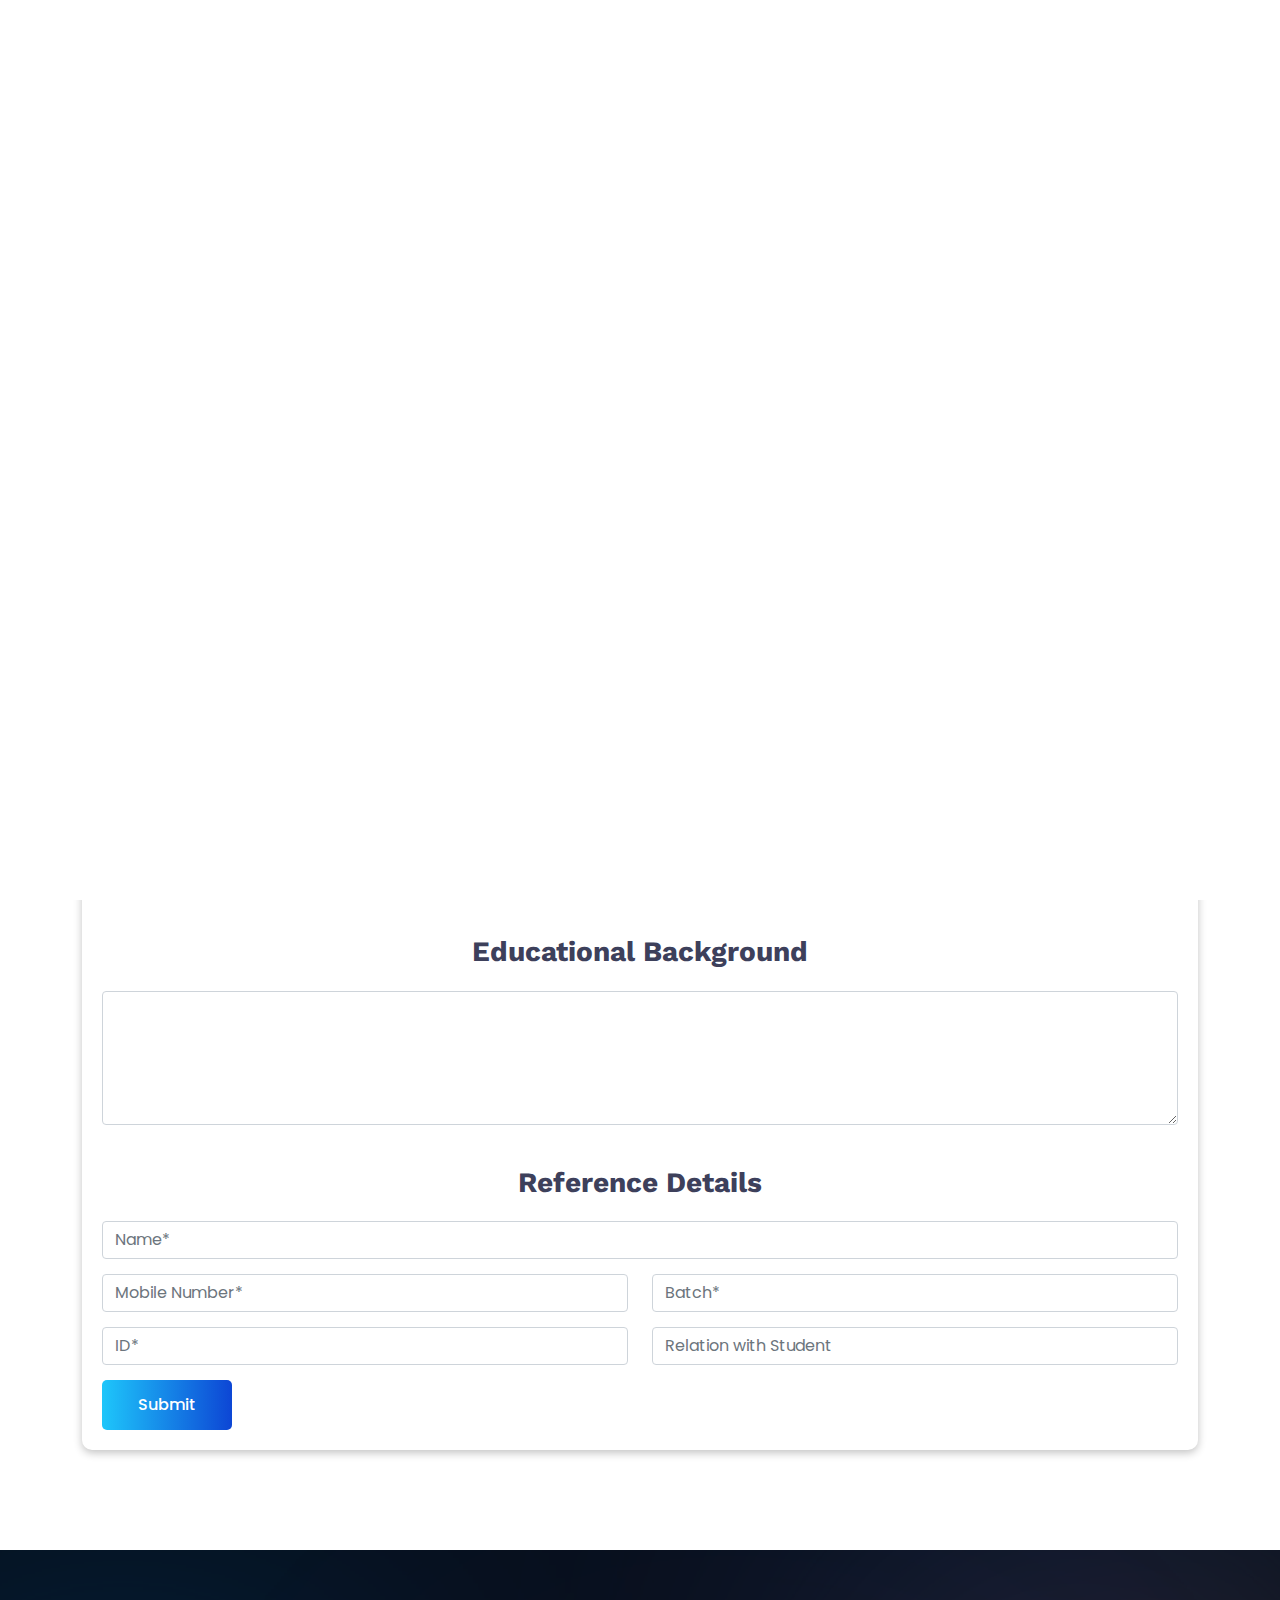
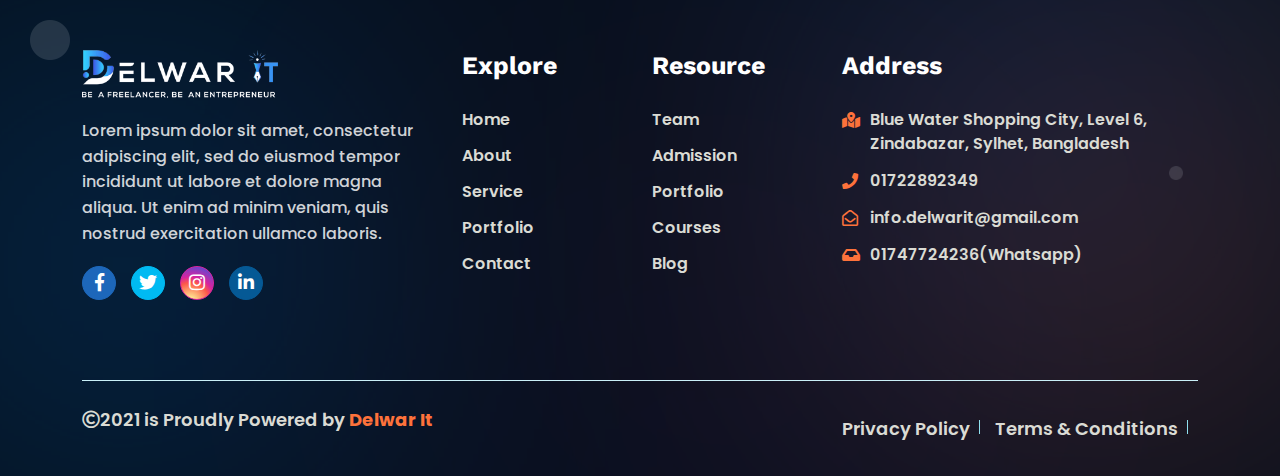
<file: admission.html>
<!DOCTYPE html>
<html lang="en">
<head>
    <meta charset="UTF-8">
    <meta http-equiv="X-UA-Compatible" content="IE=edge">
    <meta name="viewport" content="width=device-width, initial-scale=1.0">
    <title>Get Admission|| Delwar It</title>
      <!-- Links of CSS file -->
      <link rel="shortcut icon" type="image/x-icon" href="assets/images/favicon.ico">
      <link rel="stylesheet" href="assets/css/bootstrap.min.css">
      <link rel="stylesheet" href="assets/css/fontawesome.min.css">
      <link rel="stylesheet" href="assets/css/animate.css">
      <link rel="stylesheet" href="assets/css/magnific-popup.css">
      <link rel="stylesheet" href="assets/css/owl.carousel.min.css">
      <link rel="stylesheet" href="assets/css/owl.theme.default.min.css">
      <link rel="stylesheet" href="assets/css/odometer.min.css">
      <link rel="stylesheet" href="assets/css/style.css">
      <link rel="stylesheet" href="assets/css/responsive.css">
</head>
<body>
    <!--Strat Preloader Area-->
    <div class="loader_bg">
        <div class="loader"></div>
    </div>    
    <!--End Preloader Area-->

    <a href="#" class="back2 aaa" style="display: block;"> <i class="fas fa-chevron-up" aria-hidden="true"></i> </a>
    
    <!--Start Laptop Menu-->
    <header class="nav-wrapper fixed-top res-static">
        <nav class="navbar navbar-expand-lg navbar-light  custom-nav">
            <div class="container">
                <div class="logo-wrap">
                    <div class="logo">
                        <a href="index.html">
                            <img src="assets/images/logo2.png" class="img-fluid" alt="">
                        </a>
                    </div>
                </div>
                <button class="navbar-toggler" type="button" data-bs-toggle="collapse" data-bs-target="#navbarSupportedContent" aria-controls="navbarSupportedContent" aria-expanded="false" aria-label="Toggle navigation">
                    <span class="navbar-toggler-icon">   
                        <i class="fas fa-bars" style="color:#fff; font-size:25px;"></i>
                    </span>
                </button>
                <div class="collapse navbar-collapse" id="navbarSupportedContent">
                    <ul class="navbar-nav custom-navbar ms-auto">
                        <li class="nav-item  custom-nav-item home-nav">
                            <a class="nav-link custom-nav-link hvr-underline-from-left" href="index.html">Home</a>
                        </li>
                        <li class="nav-item dropdown custom-nav-item home-nav">
                            <a class="nav-link custom-nav-link  hvr-underline-from-left home-nav-caret" href="#0">About</a>
                            <div class="dropdown-menu">
                                <a class="dropdown-item" href="about.html">About Us</a>
                            </div>
                        </li>
                        <li class="nav-item   custom-nav-item home-nav">
                            <a class="nav-link custom-nav-link hvr-underline-from-left" href="service.html">Services</a>
                        </li>
                        <li class="nav-item dropdown  active custom-nav-item home-nav">
                            <a class="nav-link custom-nav-link hvr-underline-from-left home-nav-caret" href="#0">Admission</a>
                            <div class="dropdown-menu">
                                <a class="dropdown-item" href="admission.html">Admission Form</a>
                                <div class="dropdown-divider"></div>
                                <a class="dropdown-item" href="procedure.html">Admission Procedure</a>
                            </div>
                        </li>
                        <li class="nav-item  custom-nav-item home-nav">
                            <a class="nav-link custom-nav-link hvr-underline-from-left" href="portfolio.html">Portfolio</a>
                        </li>
                        <li class="nav-item  custom-nav-item home-nav">
                            <a class="nav-link custom-nav-link hvr-underline-from-left" href="course.html">Courses</a>
                        </li>
                        <li class="nav-item  custom-nav-item home-nav">
                            <a class="nav-link custom-nav-link hvr-underline-from-left" href="blog.html">Blog</a>
                        </li>
                        <li class="nav-item  custom-nav-item home-nav">
                            <a class="nav-link custom-nav-link hvr-underline-from-left" href="contact.html">Contact</a>
                        </li>
                    </ul>
                    <a class=" custom-nav-link menu-btn" href="project.html">Start A Project</a>
                </div>
            </div>
        </nav>
    </header>
    <!--End Laptop Menu-->
    
    <!--Start About Inner Area-->
    <section class="about-wrapper-inner">
        <div class="about-wrap">
            <div class="container">
                <div class="ellipse1">
                    <img src="assets/images/Ellipse1.svg" alt="" class="img-fluid">
                </div>
                <div class="ellipse2">
                    <img src="assets/images/Ellipse2.svg" alt="" class="img-fluid">
                </div>
                <div class="row">
                    <div class="col-lg-12 mx-auto">
                        <div class="inner-content">
                            <h1>Admission</h1>
                            <ul>
                                <li><a href="index.html">Home</a></li>
                                <li>/</li>
                                <li>Get Admission</li>
                            </ul>
                        </div>
                    </div>
                </div>
            </div>
        </div>
    </section>
    <!--End About Inner Area-->

<!--Start Admssion Form-->
    <section class="admission-form-wrapper">
        <div class="admission-wrap">
            <div class="container">
                <div class="form-box">
                    <div class="box">
                        <div class="row">
                            <div class="col-lg-12">
                                    <div class="col-lg-12">
                                        <div class="row form">
                                            <div class="col-lg-12 form-head">
                                                <h3>PERSONAL &amp; CONTACT INFORMATION</h3>
                                            </div>
                                            <div class="col-lg-12 col-sm-12">
                                                <input type="text" name="student_name" value="" placeholder="Student Name*" class="form-control ">
                                            </div>
                                             <div class="col-lg-6 col-sm-6">
                                                <input type="text" name="father_name" value="" placeholder="Father’s Name*" class="form-control ">
                                            </div>
                                            <div class="col-lg-6 col-sm-6">
                                                <input type="text" name="mother_name" value="" placeholder="Mother’s Name*" class="form-control ">
                                            </div>
                                            <div class="col-lg-12 col-sm-12">
                                                <input type="text" name="present_address" value="" placeholder="Present Address*" class="form-control ">
                                            </div>
                                            <div class="col-lg-12">
                                                <input type="text" name="permanent_address" value="" placeholder="Permanent Address*" class="form-control ">
                                            </div>
                                            <div class="col-lg-6 col-sm-6">
                                                <input type="text" name="occupation" value="" placeholder="Occupation*" class="form-control ">
                                            </div>
                                            <div class="col-lg-6 col-sm-6">
                                                <input type="date" name="dob" value=""  class="form-control ">
                                            </div>
                                            <div class="col-lg-6 col-sm-6">
                                                <select class="form-control " name="country">
                                                    <option value="">Nationality*</option>
                                                    <option value="1">Bangladeshi</option>
                                                    <option value="2">Other Country</option>
                                                </select>
                                            </div>
                                            <div class="col-lg-6">
                                                <div class="row">
                                                    <div class="col-lg-5 col-sm-4">
                                                        <select class="form-control " name="blood_group">
                                                            <option value="">Blood Group*</option>
                                                            <option value="A+">A+</option>
                                                            <option value="A-">A-</option>
                                                            <option value="B+">B+</option>
                                                            <option value="B-">B-</option>
                                                            <option value="AB+">AB+</option>
                                                            <option value="AB-">AB-</option>
                                                            <option value="O+">O+</option>
                                                            <option value="O-">O-</option>
                                                        </select>
                                                    </div>
                                                    <div class="col-lg-7 col-sm-8 ru-main text-right">
                                                        <span class="ru">Gender*</span>
                                                        <label class="customcheck">Male
                                                            <input type="radio" name="gender" value="1">
                                                            <span class="checkmark"></span>
                                                        </label>
                                                        <label class="customcheck">Female
                                                            <input type="radio" name="gender" value="2">
                                                            <span class="checkmark"></span>
                                                        </label>
                                                    </div>
                                                </div>
                                            </div>
                                            <div class="col-lg-6 col-sm-6">
                                                <input  type="text" name="phone" value="" placeholder="Phone*" class="form-control phone ">
                                            </div>
                                            <div class="col-lg-6 col-sm-6">
                                                <input type="text" name="email" value="" placeholder="Email*" class="form-control phone ">
                                            </div>
                                         </div>
                                    </div>
                            </div>
                        </div>
                        <div class="row">
                            <div class="col-lg-12" id="getintouch-part">
                            <div class="form-head">
                                <h3>Educational Background</h3>
                            </div>
                        </div>
                        </div>
                        <div class="row">
                            <div class="col-lg-12">
                                <textarea name="message" class="form-control" id="message" rows="5">                                                </textarea>
                            </div>
                        </div>
                    <div class="reference">
                        <div class="row">
                            <div class="col-lg-12">
                                <div class="row form">
                                    <div class="col-lg-12 form-head">
                                        <h3>Reference Details</h3>
                                    </div>
                                    <div class="col-lg-12 col-sm-12">
                                        <input type="text" name="name" value="" placeholder="Name*" class="form-control ">
                                    </div>
                                    <div class="col-lg-6 col-sm-6">
                                        <input type="text" name="phone_no" value="" placeholder="Mobile Number*" class="form-control ">
                                    </div>
                                    <div class="col-lg-6 col-sm-6">
                                        <input type="text" name="batch_name" value="" placeholder="Batch*" class="form-control ">
                                    </div>
                                    <div class="col-lg-6 col-sm-6">
                                        <input type="text" name="batch_id" value="" placeholder="ID*" class="form-control ">
                                    </div>
                                    <div class="col-lg-6 col-sm-6">
                                        <input type="text" name="relation" value="" placeholder="Relation with Student" class="form-control ">
                                    </div>
                                </div>
                            </div>
                        </div>
                    </div>
                    <div class="row">
                        <div class="col-lg-12">
                            <div class="admission-button">
                                <button type="submit" class="btn default">Submit</button>
                            </div>
                        </div>
                    </div>
                    </div>
                </div>
            </div>
        </div>
    </section>
<!--End Admission Form-->

    <!--Start Footer Area-->
    <footer class="footer-area">
        <div class="round">
            <img src="assets/images/round.png" alt="" class="img-fluid">
        </div>
        <div class="round2">
            <img src="assets/images/round2.png" alt="" class="img-fluid">
        </div>
        <div class="container">
            <div class="row">
                <div class="col-lg-4 col-md-6 col-sm-6">
                    <div class="single-footer-widget">
                        <a class="logo" href="/"><img src="assets/images/logo2.png" alt="logo"></a>
                        <p>Lorem ipsum dolor sit amet, consectetur adipiscing elit, sed do eiusmod tempor incididunt ut labore et dolore magna aliqua. Ut enim ad minim veniam, quis nostrud exercitation ullamco laboris.</p>
                        <ul class="social-link">
                            <li class="facebook"><a href="#" class="d-block" target="_blank"><i class="fab fa-facebook-f"></i></a></li>
                            <li class="twitter"><a href="#" class="d-block" target="_blank"><i class="fab fa-twitter"></i></a></li>
                            <li class="instragram"><a href="#" class="d-block" target="_blank"><i class="fab fa-instagram"></i></a></li>
                            <li class="linkedin"><a href="#" class="d-block" target="_blank"><i class="fab fa-linkedin-in"></i></a></li>
                        </ul>
                    </div>
                </div>
                <div class="col-lg-2 col-md-6 col-sm-6">
                    <div class="single-footer-widget pl-5">
                        <h3>Explore</h3>
                        <ul class="footer-links-list">
                            <li><a href="index.html">Home</a></li>
                            <li><a href="#0">About</a></li>
                            <li><a href="#0">Service</a></li>
                            <li><a href="#0">Portfolio</a></li>
                            <li><a href="#0">Contact</a></li></ul>
                    </div>
                </div>
                <div class="col-lg-2 col-md-6 col-sm-6">
                    <div class="single-footer-widget pl-5">
                        <h3>Resource</h3>
                        <ul class="footer-links-list">
                            <li><a href="index.html">Team</a></li>
                            <li><a href="#0">Admission</a></li>
                            <li><a href="#0">Portfolio</a></li>
                            <li><a href="#0">Courses</a></li>
                            <li><a href="#0">Blog</a></li></ul>
                    </div>
                </div>
                <div class="col-lg-4 col-md-6 col-sm-6">
                    <div class="single-footer-widget">
                        <h3>Address</h3>
                        <ul class="footer-contact-info">
                            <li><i class="fas fa-map-marked-alt"></i> <a href="#0">Blue Water Shopping City, Level 6, Zindabazar, Sylhet, Bangladesh</a></li>
                            <li><i class="fas fa-phone"></i> <a href="#0">01722892349</a></li>
                            <li><i class="far fa-envelope-open"></i> <a href="#0">info.delwarit@gmail.com</a></li>
                            <li><i class="fas fa-inbox"></i> <a href="#0">01747724236(Whatsapp)</a></li>
                        </ul>
                    </div>
                </div>
            </div>
            <div class="footer-bottom-area">
                <div class="row align-items-center">
                    <div class="col-lg-6 col-md-6">
                        <p><i class="far fa-copyright"></i>2021 is Proudly Powered by 
                            <a target="_blank" href="https://envytheme.com/">Delwar It</a></p>
                        </div><div class="col-lg-6 col-md-6">
                            <ul>
                                <li><a href="/privacy-policy/">Privacy Policy</a></li>
                                <li><a href="/terms-of-service/">Terms &amp; Conditions</a></li>
                            </ul>
                        </div>
                    </div>
                </div>
        </div>
        <div class="footer-effect-one"></div>
        <div class="footer-effect-two"></div>
        <div class="footer-effect-three"></div>
    </footer>
    <!--End Footer Area-->

    <!-- Links of JS file -->
    <script src="assets/js/bootstrap.bundle.min.js"></script>
    <script src="assets/js/jquery.min.js"></script>
    <script src="assets/js/owl.carousel.min.js"></script>
    <script src="assets/js/magnific-popup.min.js"></script>
    <script src="assets/js/jquery.appear.min.js"></script>
    <script src="assets/js/odometer.min.js"></script>
    <script src="assets/js/custom.js"></script>
</body>
</file>
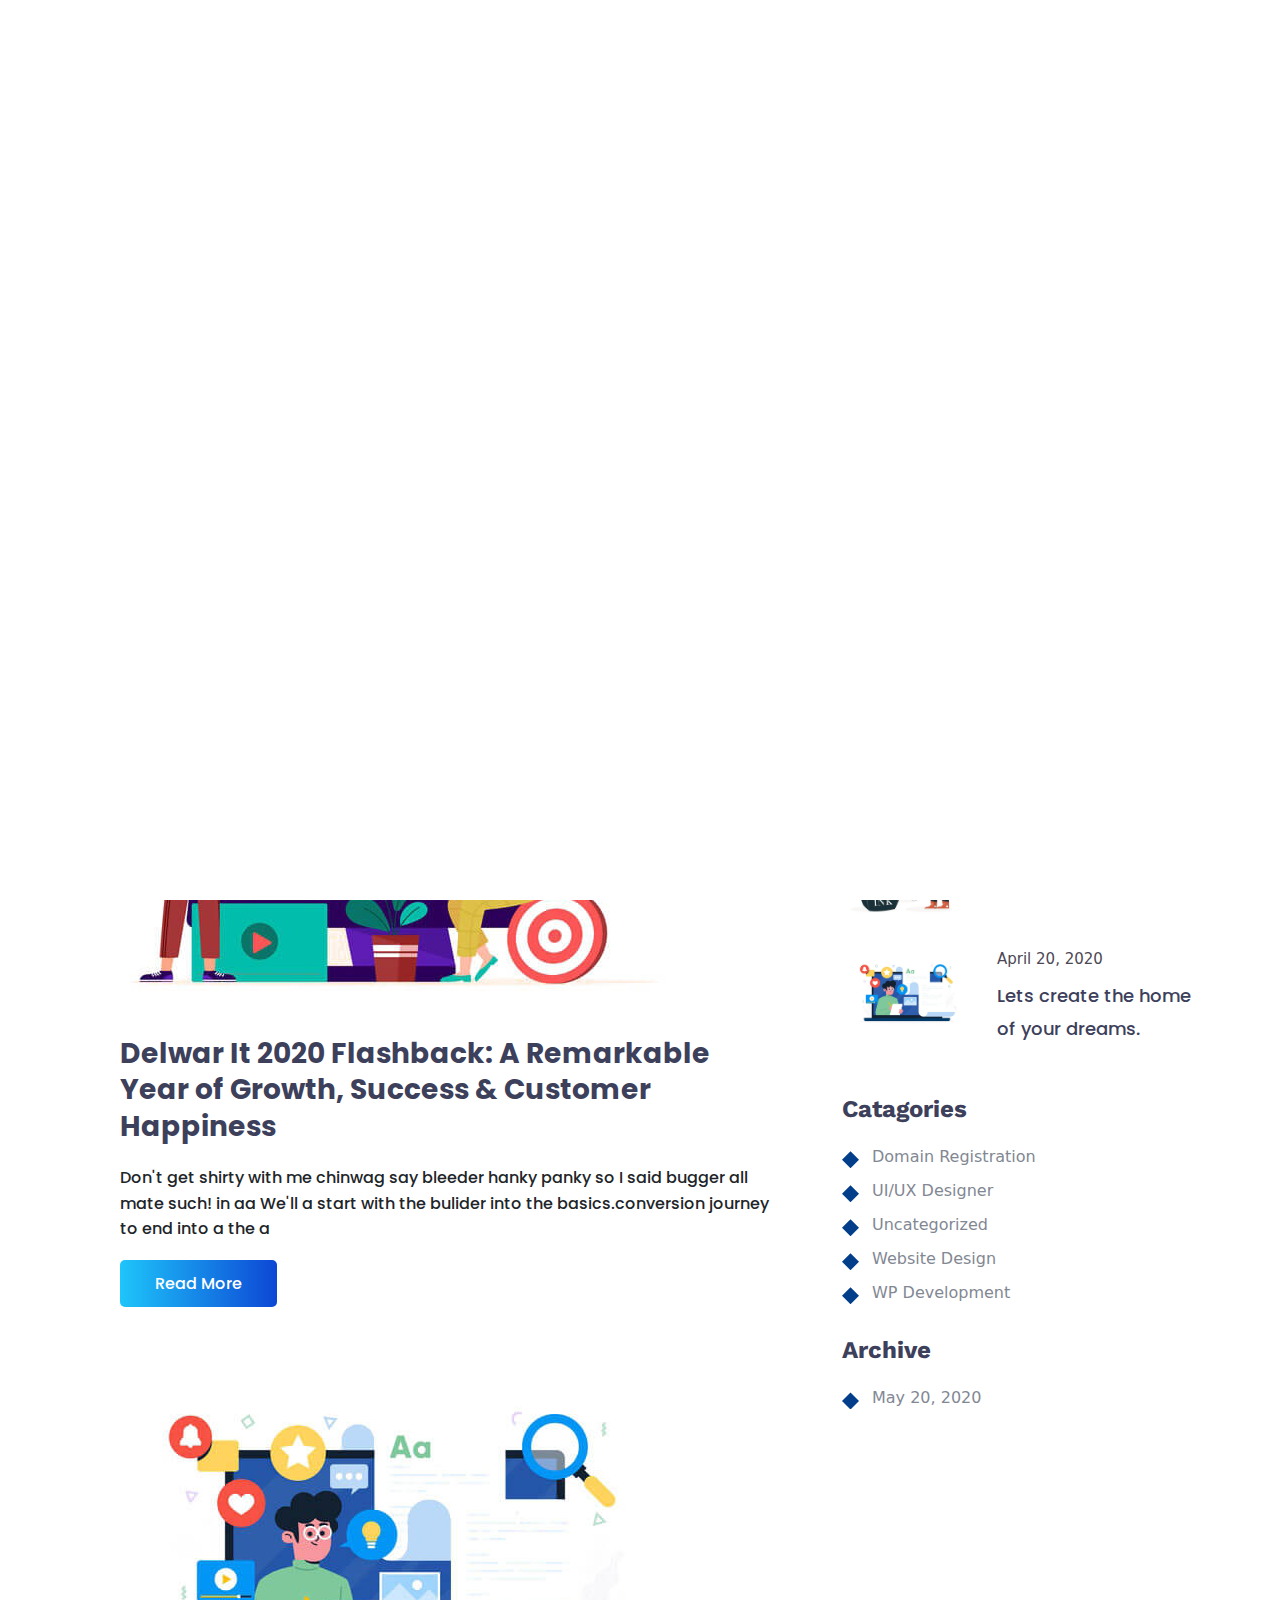
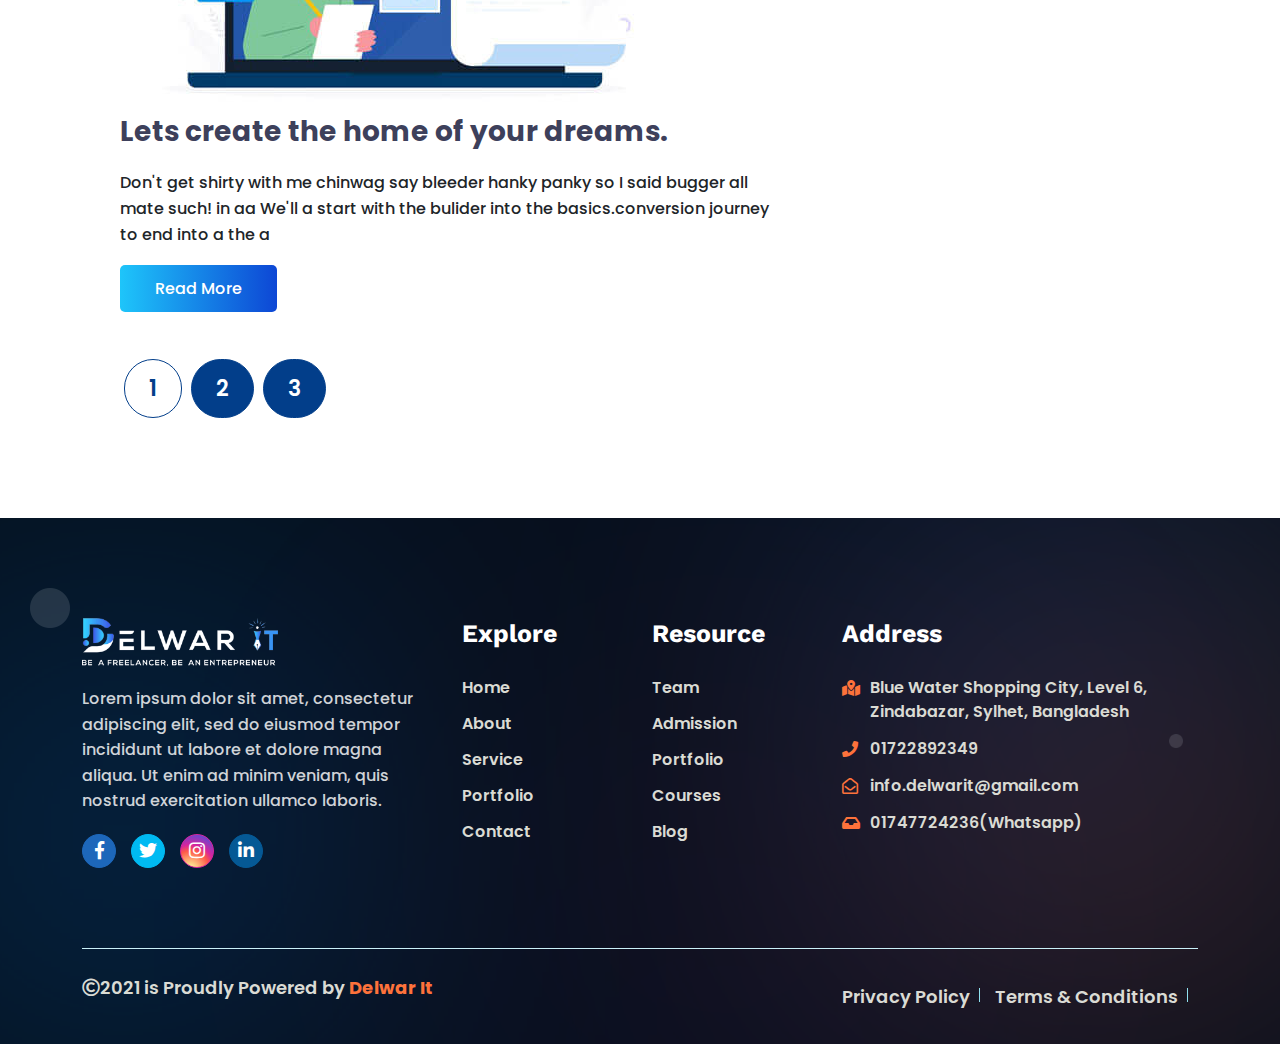
<file: blog.html>
<!DOCTYPE html>
<html lang="en">
<head>
    <meta charset="UTF-8">
    <meta http-equiv="X-UA-Compatible" content="IE=edge">
    <meta name="viewport" content="width=device-width, initial-scale=1.0">
    <title>Blog|| Delwar It</title>
      <!-- Links of CSS file -->
      <link rel="shortcut icon" type="image/x-icon" href="assets/images/favicon.ico">
      <link rel="stylesheet" href="assets/css/bootstrap.min.css">
      <link rel="stylesheet" href="assets/css/fontawesome.min.css">
      <link rel="stylesheet" href="assets/css/animate.css">
      <link rel="stylesheet" href="assets/css/magnific-popup.css">
      <link rel="stylesheet" href="assets/css/owl.carousel.min.css">
      <link rel="stylesheet" href="assets/css/owl.theme.default.min.css">
      <link rel="stylesheet" href="assets/css/odometer.min.css">
      <link rel="stylesheet" href="assets/css/style.css">
      <link rel="stylesheet" href="assets/css/responsive.css">
</head>
<body>
    <!--Strat Preloader Area-->
    <div class="loader_bg">
        <div class="loader"></div>
    </div>    
    <!--End Preloader Area-->
    
    <a href="#" class="back2 aaa" style="display: block;"> <i class="fas fa-chevron-up" aria-hidden="true"></i> </a>
        
    <!--Start Laptop Menu-->
    <header class="nav-wrapper fixed-top res-static">
        <nav class="navbar navbar-expand-lg navbar-light  custom-nav">
            <div class="container">
                <div class="logo-wrap">
                    <div class="logo">
                        <a href="index.html">
                            <img src="assets/images/logo2.png" class="img-fluid" alt="">
                        </a>
                    </div>
                </div>
                <button class="navbar-toggler" type="button" data-bs-toggle="collapse" data-bs-target="#navbarSupportedContent" aria-controls="navbarSupportedContent" aria-expanded="false" aria-label="Toggle navigation">
                    <span class="navbar-toggler-icon">   
                        <i class="fas fa-bars" style="color:#fff; font-size:25px;"></i>
                    </span>
                </button>
                <div class="collapse navbar-collapse" id="navbarSupportedContent">
                    <ul class="navbar-nav custom-navbar ms-auto">
                        <li class="nav-item  custom-nav-item home-nav">
                            <a class="nav-link custom-nav-link hvr-underline-from-left" href="index.html">Home</a>
                        </li>
                        <li class="nav-item dropdown custom-nav-item home-nav">
                            <a class="nav-link custom-nav-link  hvr-underline-from-left home-nav-caret" href="#0">About</a>
                            <div class="dropdown-menu">
                                <a class="dropdown-item" href="about.html">About Us</a>
                            </div>
                        </li>
                        <li class="nav-item   custom-nav-item home-nav">
                            <a class="nav-link custom-nav-link hvr-underline-from-left" href="service.html">Services</a>
                        </li>
                        <li class="nav-item dropdown  custom-nav-item home-nav">
                            <a class="nav-link custom-nav-link hvr-underline-from-left home-nav-caret" href="#0">Admission</a>
                            <div class="dropdown-menu">
                                <a class="dropdown-item" href="admission.html">Admission Form</a>
                                <div class="dropdown-divider"></div>
                                <a class="dropdown-item" href="procedure.html">Admission Procedure</a>
                            </div>
                        </li>
                        <li class="nav-item  custom-nav-item home-nav">
                            <a class="nav-link custom-nav-link hvr-underline-from-left" href="portfolio.html">Portfolio</a>
                        </li>
                        <li class="nav-item custom-nav-item home-nav">
                            <a class="nav-link custom-nav-link hvr-underline-from-left" href="course.html">Courses</a>
                        </li>
                        <li class="nav-item  active custom-nav-item home-nav">
                            <a class="nav-link custom-nav-link hvr-underline-from-left" href="blog.html">Blog</a>
                        </li>
                        <li class="nav-item  custom-nav-item home-nav">
                            <a class="nav-link custom-nav-link hvr-underline-from-left" href="contact.html">Contact</a>
                        </li>
                    </ul>
                    <a class=" custom-nav-link menu-btn" href="project.html">Start A Project</a>
                </div>
            </div>
        </nav>
    </header>
    <!--End Laptop Menu-->
        
    <!--Start About Inner Area-->
    <section class="about-wrapper-inner">
            <div class="about-wrap">
                <div class="container">
                    <div class="ellipse1">
                        <img src="assets/images/Ellipse1.svg" alt="" class="img-fluid">
                    </div>
                    <div class="ellipse2">
                        <img src="assets/images/Ellipse2.svg" alt="" class="img-fluid">
                    </div>
                    <div class="row">
                        <div class="col-lg-12 mx-auto">
                            <div class="inner-content">
                                <h1>Blog</h1>
                                <ul>
                                    <li><a href="index.html">Home</a></li>
                                    <li>/</li>
                                    <li>Blog</li>
                                </ul>
                            </div>
                        </div>
                    </div>
                </div>
            </div>
    </section>

    <!--Start Blog content area-->
    <section class="blog-content-area">
        <div class="container">
            <div class="row">
                <div class="col-lg-8">
                    <div class="content-area">
                        <div class="blog-image">
                            <img src="assets/images/blog3.jpg" alt="" class="img-fluid">
                        </div>
                        <div class="item-content">
                            <h3><a href="#0">Delwar It 2020 Flashback: A Remarkable Year of Growth, Success & Customer Happiness</a></h3>
                            <p>Don't get shirty with me chinwag say bleeder hanky panky so I said bugger all mate such! in aa We'll a start with the bulider into the basics.conversion journey to end into a the a</p>
                            <a href="#0" class="default">Read More</a>
                        </div>
                    </div>
                    <div class="content-area">
                        <div class="blog-image">
                            <img src="assets/images/blog4.jpg" alt="" class="img-fluid">
                        </div>
                        <div class="item-content">
                            <h3><a href="#0">Lets create the home of your dreams.</a></h3>
                            <p>Don't get shirty with me chinwag say bleeder hanky panky so I said bugger all mate such! in aa We'll a start with the bulider into the basics.conversion journey to end into a the a</p>
                            <a href="#0" class="default">Read More</a>
                        </div>
                    </div>
                    <nav aria-label="..." class="nav-one">
                        <ul class="pagination pagination-lg">
                          <li class="page-item active" aria-current="page">
                            <span class="page-link">1</span>
                          </li>
                          <li class="page-item"><a class="page-link" href="#">2</a></li>
                          <li class="page-item"><a class="page-link" href="#">3</a></li>
                        </ul>
                      </nav>
                </div>
                <div class="col-lg-4">
                    <form role="search" method="get" class="search-form">
                        <label>
                            <span class="screen-reader-text">Search for:</span>
                            <input type="search" class="search-field" placeholder="Search …" value="" name="s">
                        </label>
                        <input type="submit" class="search-submit" value="Search">
                    </form>
                    <div class="recent">
                        <h4>Recent</h4>
                        <ul class="clearfix">
                            <li>
                                <div class="small-blog clearfix">
                                    <a href="#" class="item-image">
                                        <img width="130" height="110" src="assets/images/blog3.jpg" alt="" class="img-fluid">
                                    </a>
                                    <div class="item-content">
                                        <span class="post-date">May 3, 2020</span>
                                        <h4 class="item-title mb-0">
                                            <a href="#0">A world of new color that will transform your.</a>
                                        </h4>
                                    </div>
                                </div>
                            </li>
                            <li>
                                <div class="small-blog clearfix">
                                    <a href="#0" class="item-image"><img width="130" height="110" src="assets/images/blog5.jpg" alt="" class="img-fluid"></a>
                                    <div class="item-content">
                                        <span class="post-date">May 3, 2020</span>
                                        <h4 class="item-title mb-0">
                                            <a href="#0">Lets create the home of your dreams.</a>
                                        </h4>
                                    </div>
                                </div>
                            </li>
                            <li>
                                <div class="small-blog clearfix">
                                    <a href="#0" class="item-image"><img width="130" height="110" src="assets/images/blog4.jpg" alt="" class="img-fluid"></a>
                                <div class="item-content">
                                    <span class="post-date">April 20, 2020</span>
                                    <h4 class="item-title mb-0">
                                        <a href="#0">Lets create the home of your dreams.</a>
                                    </h4>
                                </div>
                                </div>
                            </li>
                        </ul>
                    </div>
                    <div class="catagories">
                        <h4>Catagories</h4> 
                        <ul>
                            <li> Domain Registration </li>
                            <li> UI/UX Designer </li>
                            <li> Uncategorized </li>
                            <li> Website Design </li>
                            <li> WP Development </li>
                        </ul>
                    </div>
                    <div class="archive">
                        <h4>Archive</h4>
                        <ul>
                            <li>May 20, 2020</li>
                        </ul>
                    </div>
                </div>
            </div>
        </div>
    </section>
    <!--End Blog content area-->

    <!--Start Footer Area-->
    <footer class="footer-area">
        <div class="round">
            <img src="assets/images/round.png" alt="" class="img-fluid">
        </div>
        <div class="round2">
            <img src="assets/images/round2.png" alt="" class="img-fluid">
        </div>
        <div class="container">
            <div class="row">
                <div class="col-lg-4 col-md-6 col-sm-6">
                    <div class="single-footer-widget">
                        <a class="logo" href="/"><img src="assets/images/logo2.png" alt="logo"></a>
                        <p>Lorem ipsum dolor sit amet, consectetur adipiscing elit, sed do eiusmod tempor incididunt ut labore et dolore magna aliqua. Ut enim ad minim veniam, quis nostrud exercitation ullamco laboris.</p>
                        <ul class="social-link">
                            <li class="facebook"><a href="#" class="d-block" target="_blank"><i class="fab fa-facebook-f"></i></a></li>
                            <li class="twitter"><a href="#" class="d-block" target="_blank"><i class="fab fa-twitter"></i></a></li>
                            <li class="instragram"><a href="#" class="d-block" target="_blank"><i class="fab fa-instagram"></i></a></li>
                            <li class="linkedin"><a href="#" class="d-block" target="_blank"><i class="fab fa-linkedin-in"></i></a></li>
                        </ul>
                    </div>
                </div>
                <div class="col-lg-2 col-md-6 col-sm-6">
                    <div class="single-footer-widget pl-5">
                        <h3>Explore</h3>
                        <ul class="footer-links-list">
                            <li><a href="index.html">Home</a></li>
                            <li><a href="#0">About</a></li>
                            <li><a href="#0">Service</a></li>
                            <li><a href="#0">Portfolio</a></li>
                            <li><a href="#0">Contact</a></li></ul>
                    </div>
                </div>
                <div class="col-lg-2 col-md-6 col-sm-6">
                    <div class="single-footer-widget pl-5">
                        <h3>Resource</h3>
                        <ul class="footer-links-list">
                            <li><a href="index.html">Team</a></li>
                            <li><a href="#0">Admission</a></li>
                            <li><a href="#0">Portfolio</a></li>
                            <li><a href="#0">Courses</a></li>
                            <li><a href="#0">Blog</a></li></ul>
                    </div>
                </div>
                <div class="col-lg-4 col-md-6 col-sm-6">
                    <div class="single-footer-widget">
                        <h3>Address</h3>
                        <ul class="footer-contact-info">
                            <li><i class="fas fa-map-marked-alt"></i> <a href="#0">Blue Water Shopping City, Level 6, Zindabazar, Sylhet, Bangladesh</a></li>
                            <li><i class="fas fa-phone"></i> <a href="#0">01722892349</a></li>
                            <li><i class="far fa-envelope-open"></i> <a href="#0">info.delwarit@gmail.com</a></li>
                            <li><i class="fas fa-inbox"></i> <a href="#0">01747724236(Whatsapp)</a></li>
                        </ul>
                    </div>
                </div>
            </div>
            <div class="footer-bottom-area">
                <div class="row align-items-center">
                    <div class="col-lg-6 col-md-6">
                        <p><i class="far fa-copyright"></i>2021 is Proudly Powered by 
                            <a target="_blank" href="https://envytheme.com/">Delwar It</a></p>
                        </div><div class="col-lg-6 col-md-6">
                            <ul>
                                <li><a href="/privacy-policy/">Privacy Policy</a></li>
                                <li><a href="/terms-of-service/">Terms &amp; Conditions</a></li>
                            </ul>
                        </div>
                    </div>
                </div>
        </div>
        <div class="footer-effect-one"></div>
        <div class="footer-effect-two"></div>
        <div class="footer-effect-three"></div>
    </footer>
    <!--End Footer Area-->
    <!-- Links of JS file -->
    <script src="assets/js/bootstrap.bundle.min.js"></script>
    <script src="assets/js/jquery.min.js"></script>
    <script src="assets/js/owl.carousel.min.js"></script>
    <script src="assets/js/magnific-popup.min.js"></script>
    <script src="assets/js/jquery.appear.min.js"></script>
    <script src="assets/js/odometer.min.js"></script>
    <script src="assets/js/custom.js"></script>
</body>
</file>
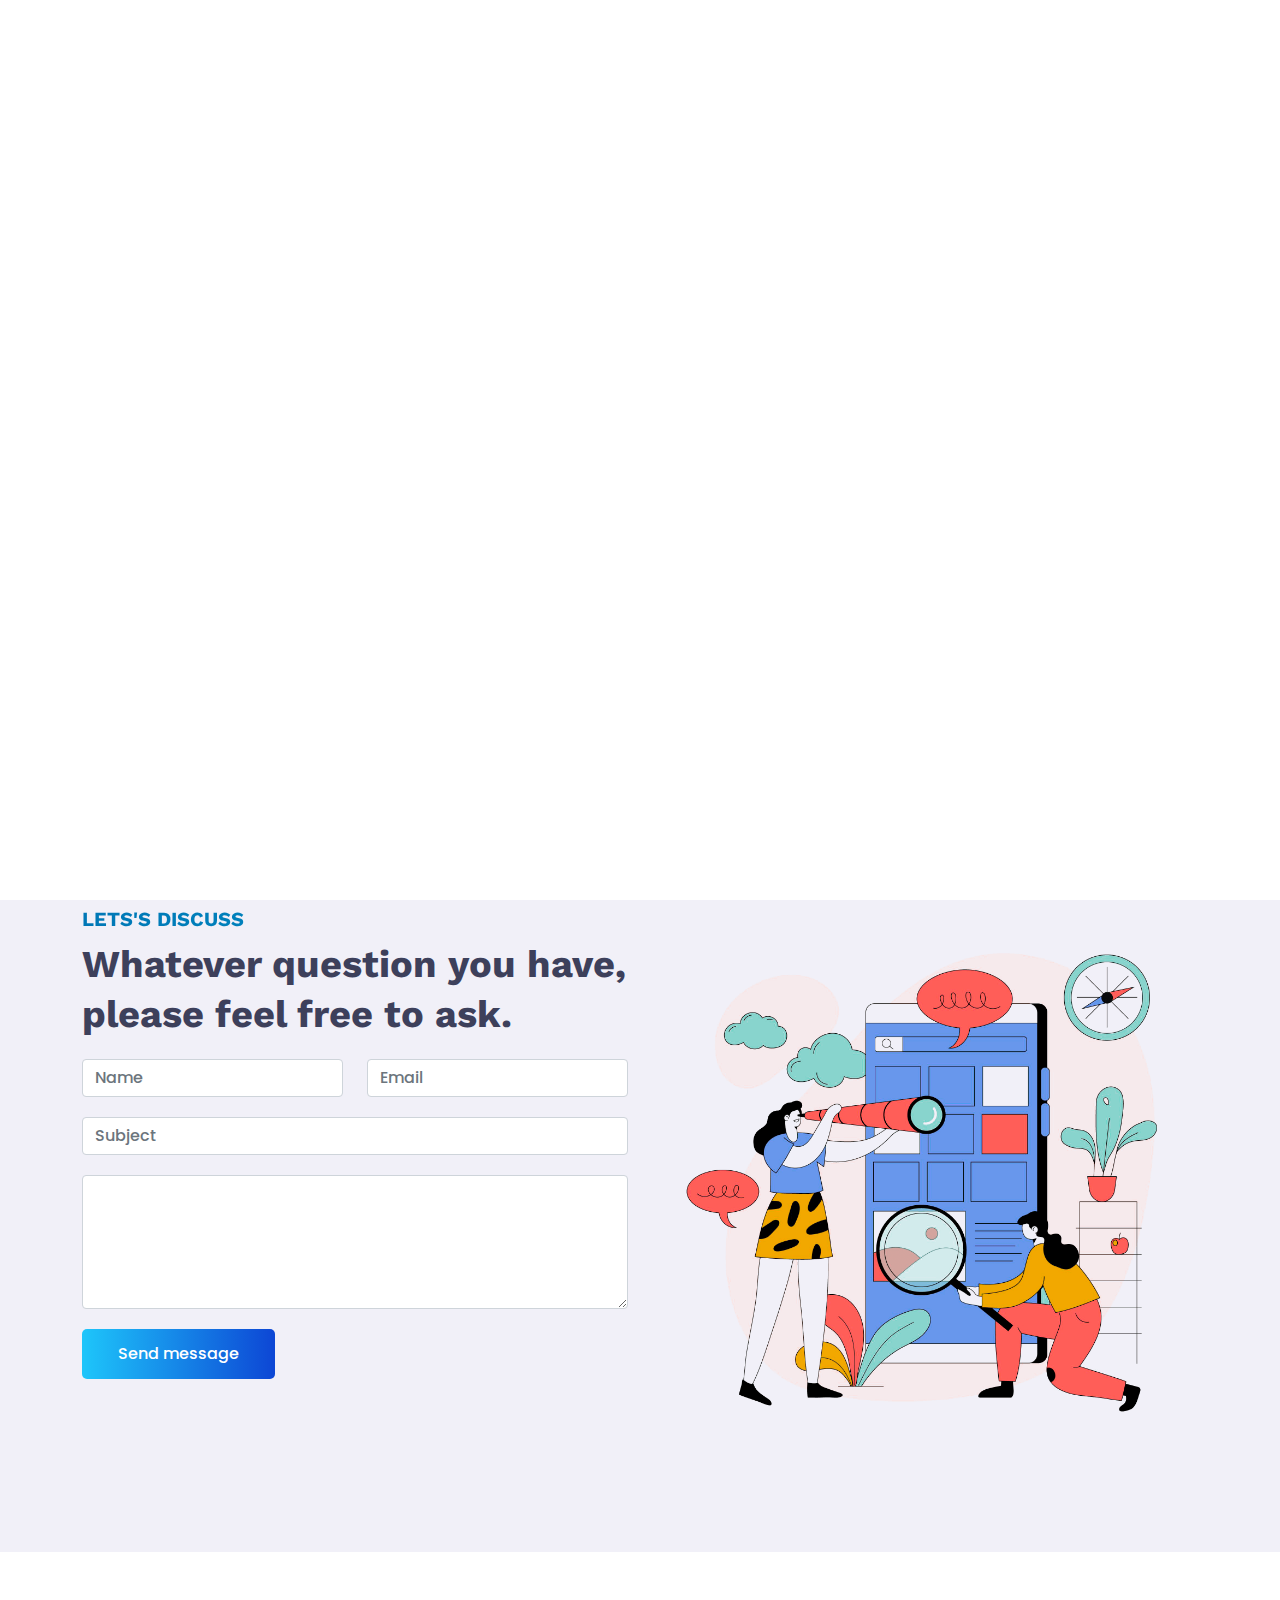
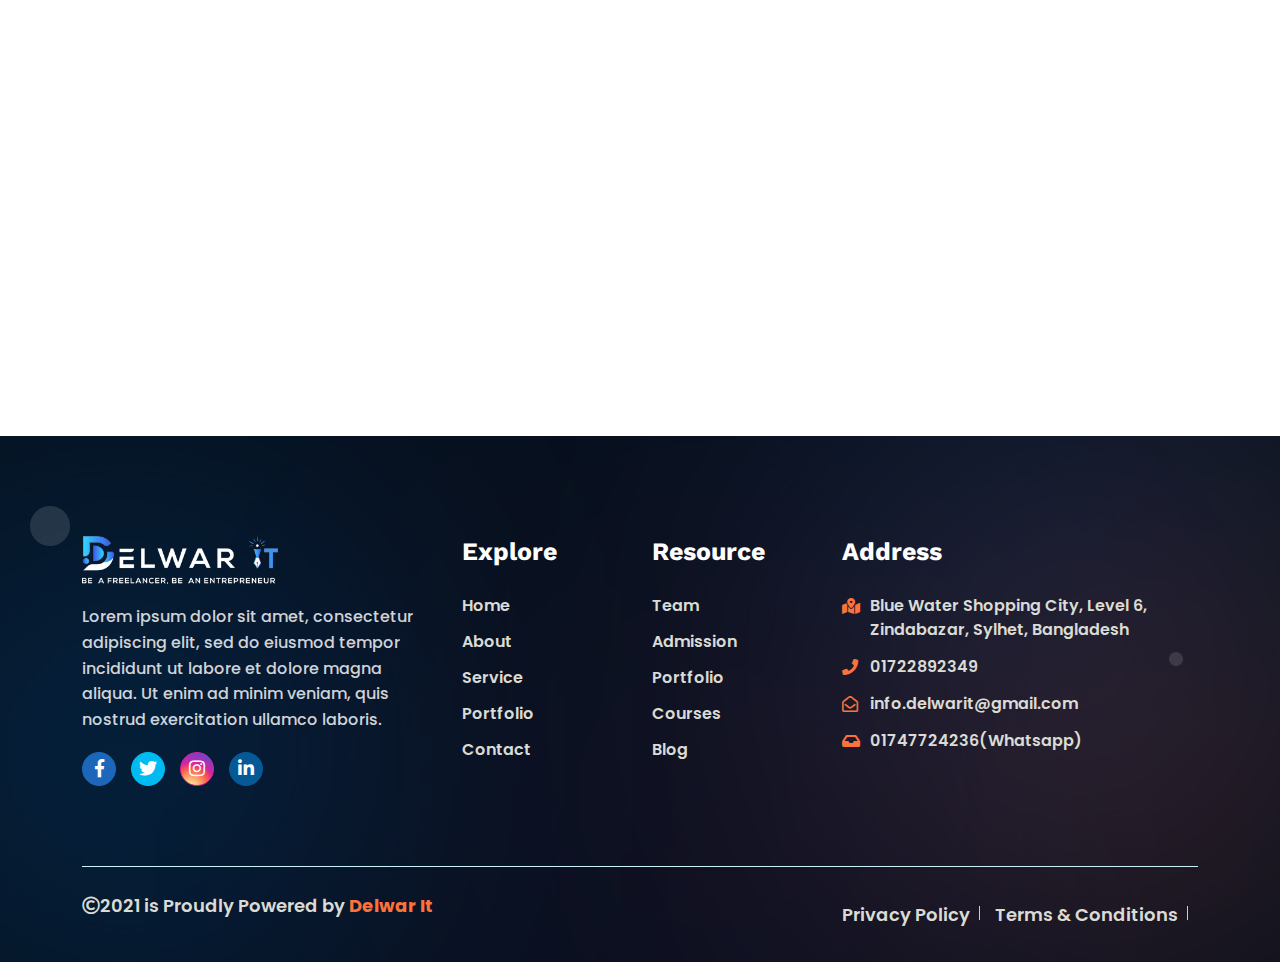
<file: contact.html>
<!DOCTYPE html>
<html lang="en">
<head>
    <meta charset="UTF-8">
    <meta http-equiv="X-UA-Compatible" content="IE=edge">
    <meta name="viewport" content="width=device-width, initial-scale=1.0">
    <title>Contact Us|| Delwar It</title>
      <!-- Links of CSS file -->
      <link rel="shortcut icon" type="image/x-icon" href="assets/images/favicon.ico">
      <link rel="shortcut icon" type="image/x-icon" href="assets/images/favicon.ico">
      <link rel="stylesheet" href="assets/css/bootstrap.min.css">
      <link rel="stylesheet" href="assets/css/fontawesome.min.css">
      <link rel="stylesheet" href="assets/css/animate.css">
      <link rel="stylesheet" href="assets/css/magnific-popup.css">
      <link rel="stylesheet" href="assets/css/owl.carousel.min.css">
      <link rel="stylesheet" href="assets/css/owl.theme.default.min.css">
      <link rel="stylesheet" href="assets/css/odometer.min.css">
      <link rel="stylesheet" href="assets/css/style.css">
      <link rel="stylesheet" href="assets/css/responsive.css">
</head>
<body>
    <!--Strat Preloader Area-->
    <div class="loader_bg">
        <div class="loader"></div>
    </div>    
    <!--End Preloader Area-->

    <a href="#" class="back2 aaa" style="display: block;"> <i class="fas fa-chevron-up" aria-hidden="true"></i> </a>
    
    <!--Start Laptop Menu-->
    <header class="nav-wrapper fixed-top res-static">
        <nav class="navbar navbar-expand-lg navbar-light  custom-nav">
            <div class="container">
                <div class="logo-wrap">
                    <div class="logo">
                        <a href="index.html">
                            <img src="assets/images/logo2.png" class="img-fluid" alt="">
                        </a>
                    </div>
                </div>
                <button class="navbar-toggler" type="button" data-bs-toggle="collapse" data-bs-target="#navbarSupportedContent" aria-controls="navbarSupportedContent" aria-expanded="false" aria-label="Toggle navigation">
                    <span class="navbar-toggler-icon">   
                        <i class="fas fa-bars" style="color:#fff; font-size:25px;"></i>
                    </span>
                </button>
                <div class="collapse navbar-collapse" id="navbarSupportedContent">
                    <ul class="navbar-nav custom-navbar ms-auto">
                        <li class="nav-item  custom-nav-item home-nav">
                            <a class="nav-link custom-nav-link hvr-underline-from-left" href="index.html">Home</a>
                        </li>
                        <li class="nav-item dropdown  custom-nav-item home-nav">
                            <a class="nav-link custom-nav-link  hvr-underline-from-left home-nav-caret" href="#0">About</a>
                            <div class="dropdown-menu">
                                <a class="dropdown-item" href="about.html">About Us</a>
                            </div>
                        </li>
                        <li class="nav-item   custom-nav-item home-nav">
                            <a class="nav-link custom-nav-link hvr-underline-from-left" href="service.html">Services</a>
                        </li>
                        <li class="nav-item dropdown  custom-nav-item home-nav">
                            <a class="nav-link custom-nav-link hvr-underline-from-left home-nav-caret" href="#0">Admission</a>
                            <div class="dropdown-menu">
                                <a class="dropdown-item" href="admission.html">Admission Form</a>
                                <div class="dropdown-divider"></div>
                                <a class="dropdown-item" href="procedure.html">Admission Procedure</a>
                            </div>
                        </li>
                        <li class="nav-item  custom-nav-item home-nav">
                            <a class="nav-link custom-nav-link hvr-underline-from-left" href="portfolio.html">Portfolio</a>
                        </li>
                        <li class="nav-item  custom-nav-item home-nav">
                            <a class="nav-link custom-nav-link hvr-underline-from-left" href="course.html">Courses</a>
                        </li>
                        <li class="nav-item  custom-nav-item home-nav">
                            <a class="nav-link custom-nav-link hvr-underline-from-left" href="blog.html">Blog</a>
                        </li>
                        <li class="nav-item active custom-nav-item home-nav">
                            <a class="nav-link custom-nav-link hvr-underline-from-left" href="contact.html">Contact</a>
                        </li>
                    </ul>
                    <a class=" custom-nav-link menu-btn" href="project.html">Start A Project</a>
                </div>
            </div>
        </nav>
    </header>
    <!--End Laptop Menu-->
    
    <!--Start About Inner Area-->
    <section class="about-wrapper-inner">
        <div class="about-wrap">
            <div class="container">
                <div class="ellipse1">
                    <img src="assets/images/Ellipse1.svg" alt="" class="img-fluid">
                </div>
                <div class="ellipse2">
                    <img src="assets/images/Ellipse2.svg" alt="" class="img-fluid">
                </div>
                <div class="row">
                    <div class="col-lg-12 mx-auto">
                        <div class="inner-content">
                            <h1>Contact Us</h1>
                            <ul>
                                <li><a href="index.html">Home</a></li>
                                <li>/</li>
                                <li>Contact</li>
                            </ul>
                        </div>
                    </div>
                </div>
            </div>
        </div>
    </section>
    <!--End About Inner Area-->

    <!--Start Contact area-->
    <section class="contact-wrapper-area">
        <div class="contact-wrap">
            <div class="container">
                <div class="row">
                    <div class="col-lg-12">
                        <div class="contact-title text-center">
                            <div class="contact-title">
                                <h5>CONTACT US TODAY</h5>
                                <h2>Build beautiful websites today!</h2>
                                <p>There are many variations of passages of Lorem Ipsum
                                    available but the majority.</p>
                            </div>
                        </div>
                    </div>
                </div>
                <div class="row justify-content-center">
                    <div class="col-lg-4 col-md-6 col-sm-6">
                        <div class="contact-service">
                            <div class="contact-icon">
                                <i class="fas fa-phone-volume"></i>
                            </div>
                            <div class="contact-content">
                                <h4>Call us today</h4>
                                <p>01722892349<br>01747724236</p>
                            </div>
                        </div>
                    </div>
                    <div class="col-lg-4 col-md-6 col-sm-6">
                        <div class="contact-service">
                            <div class="contact-icon">
                                <i class="fas fa-envelope-open"></i>
                            </div>
                            <div class="contact-content">
                                <h4>Send us email</h4>
                                <p><a href="#0">info.delwarit@gmail.com<br>admin@delwarit.com</a></p>
                            </div>
                        </div>
                    </div>
                    <div class="col-lg-4 col-md-6 col-sm-6">
                        <div class="contact-service">
                            <div class="contact-icon">
                                <i class="fas fa-map-marker-alt"></i>
                            </div>
                            <div class="contact-content">
                                <h4>Location</h4>
                                <p>Blue Water Shopping City,Sylhet, Bangladesh</p>
                            </div>
                        </div>
                    </div>
                </div>
                <div class="contact-information">
                    <div class="row">
                        <div class="col-lg-6">
                            <div class="contact-area">
                                <div class="contact-inner">
                                    <h5>LETS'S DISCUSS</h5>
                                    <h2>Whatever question you have, please feel free to ask.</h2>
                                </div>
                                <form id="contactForm">
                                    <div class="row">
                                        <div class="col-lg-6 col-md-12">
                                            <div class="form-group">
                                                <!-- <label>Name</label> -->
                                                <input type="text" name="name" id="name" placeholder="Name" class="form-control">
                                            </div>
                                        </div>
                                        <div class="col-lg-6 col-md-12">
                                            <div class="form-group">
                                                <!-- <label>Email Address</label> -->
                                                <input type="email" name="email" id="email" placeholder="Email" class="form-control">
                                                <div class="help-block with-errors">
                                                </div>
                                            </div>
                                        </div>
                                        <div class="col-lg-12 col-md-12">
                                            <div class="form-group">
                                                <!-- <label>Subject</label> -->
                                                <input type="text" name="msg_subject" placeholder="Subject" id="msg_subject" class="form-control">
                                                <div class="help-block with-errors">
                                                </div>
                                            </div>
                                        </div>
                                        <div class="col-lg-12 col-md-12">
                                            <div class="form-group">
                                                <!-- <label>Message</label> -->
                                                <textarea name="message" class="form-control" placeholder="Message" id="message" rows="5">                                                </textarea>
                                            </div>
                                        </div>
                                        <div class="col-lg-12 col-md-12">
                                            <button type="submit" class="btn default">Send message <span></span>
                                            </button>
                                        </div>
                                    </div>
                                </form>
                            </div>
                        </div>
                        <div class="col-lg-6">
                            <div class="contact-image">
                                <img src="assets/images/contact.png" alt="" class="img-fluid">
                            </div>
                        </div>
                    </div>
                </div>
            </div>
        </div>
    </section>
    <!--End Contact area-->
    <section class="map">
        <div class="container-fluid">
            <div class="row">
                <div class="col-lg-12">
                    <div class="map-inner">
                        <iframe src="https://www.google.com/maps/embed?pb=!1m18!1m12!1m3!1d7238.140536120876!2d91.86468382259856!3d24.895584668051182!2m3!1f0!2f0!3f0!3m2!1i1024!2i768!4f13.1!3m3!1m2!1s0x3750552af8919883%3A0x6fc2fe33c01b3797!2sZindabazar%2C%20Sylhet!5e0!3m2!1sen!2sbd!4v1618740125860!5m2!1sen!2sbd" width="600" height="450" style="border:0;" allowfullscreen="" loading="lazy"></iframe>
                        </iframe>
                </div>
                </div>
            </div>
        </div>
    </section>

    <!--Start Footer Area-->
    <footer class="footer-area">
        <div class="round">
            <img src="assets/images/round.png" alt="" class="img-fluid">
        </div>
        <div class="round2">
            <img src="assets/images/round2.png" alt="" class="img-fluid">
        </div>
        <div class="container">
            <div class="row">
                <div class="col-lg-4 col-md-6 col-sm-6">
                    <div class="single-footer-widget">
                        <a class="logo" href="/"><img src="assets/images/logo2.png" alt="logo"></a>
                        <p>Lorem ipsum dolor sit amet, consectetur adipiscing elit, sed do eiusmod tempor incididunt ut labore et dolore magna aliqua. Ut enim ad minim veniam, quis nostrud exercitation ullamco laboris.</p>
                        <ul class="social-link">
                            <li class="facebook"><a href="#" class="d-block" target="_blank"><i class="fab fa-facebook-f"></i></a></li>
                            <li class="twitter"><a href="#" class="d-block" target="_blank"><i class="fab fa-twitter"></i></a></li>
                            <li class="instragram"><a href="#" class="d-block" target="_blank"><i class="fab fa-instagram"></i></a></li>
                            <li class="linkedin"><a href="#" class="d-block" target="_blank"><i class="fab fa-linkedin-in"></i></a></li>
                        </ul>
                    </div>
                </div>
                <div class="col-lg-2 col-md-6 col-sm-6">
                    <div class="single-footer-widget pl-5">
                        <h3>Explore</h3>
                        <ul class="footer-links-list">
                            <li><a href="index.html">Home</a></li>
                            <li><a href="#0">About</a></li>
                            <li><a href="#0">Service</a></li>
                            <li><a href="#0">Portfolio</a></li>
                            <li><a href="#0">Contact</a></li></ul>
                    </div>
                </div>
                <div class="col-lg-2 col-md-6 col-sm-6">
                    <div class="single-footer-widget pl-5">
                        <h3>Resource</h3>
                        <ul class="footer-links-list">
                            <li><a href="index.html">Team</a></li>
                            <li><a href="#0">Admission</a></li>
                            <li><a href="#0">Portfolio</a></li>
                            <li><a href="#0">Courses</a></li>
                            <li><a href="#0">Blog</a></li></ul>
                    </div>
                </div>
                <div class="col-lg-4 col-md-6 col-sm-6">
                    <div class="single-footer-widget">
                        <h3>Address</h3>
                        <ul class="footer-contact-info">
                            <li><i class="fas fa-map-marked-alt"></i> <a href="#0">Blue Water Shopping City, Level 6, Zindabazar, Sylhet, Bangladesh</a></li>
                            <li><i class="fas fa-phone"></i> <a href="#0">01722892349</a></li>
                            <li><i class="far fa-envelope-open"></i> <a href="#0">info.delwarit@gmail.com</a></li>
                            <li><i class="fas fa-inbox"></i> <a href="#0">01747724236(Whatsapp)</a></li>
                        </ul>
                    </div>
                </div>
            </div>
            <div class="footer-bottom-area">
                <div class="row align-items-center">
                    <div class="col-lg-6 col-md-6">
                        <p><i class="far fa-copyright"></i>2021 is Proudly Powered by 
                            <a target="_blank" href="https://envytheme.com/">Delwar It</a></p>
                        </div><div class="col-lg-6 col-md-6">
                            <ul>
                                <li><a href="/privacy-policy/">Privacy Policy</a></li>
                                <li><a href="/terms-of-service/">Terms &amp; Conditions</a></li>
                            </ul>
                        </div>
                    </div>
                </div>
        </div>
        <div class="footer-effect-one"></div>
        <div class="footer-effect-two"></div>
        <div class="footer-effect-three"></div>
    </footer>
    <!--End Footer Area-->

    <!-- Links of JS file -->
    <script src="assets/js/bootstrap.bundle.min.js"></script>
    <script src="assets/js/jquery.min.js"></script>
    <script src="assets/js/owl.carousel.min.js"></script>
    <script src="assets/js/magnific-popup.min.js"></script>
    <script src="assets/js/jquery.appear.min.js"></script>
    <script src="assets/js/odometer.min.js"></script>
    <script src="assets/js/custom.js"></script>
</body>
</file>
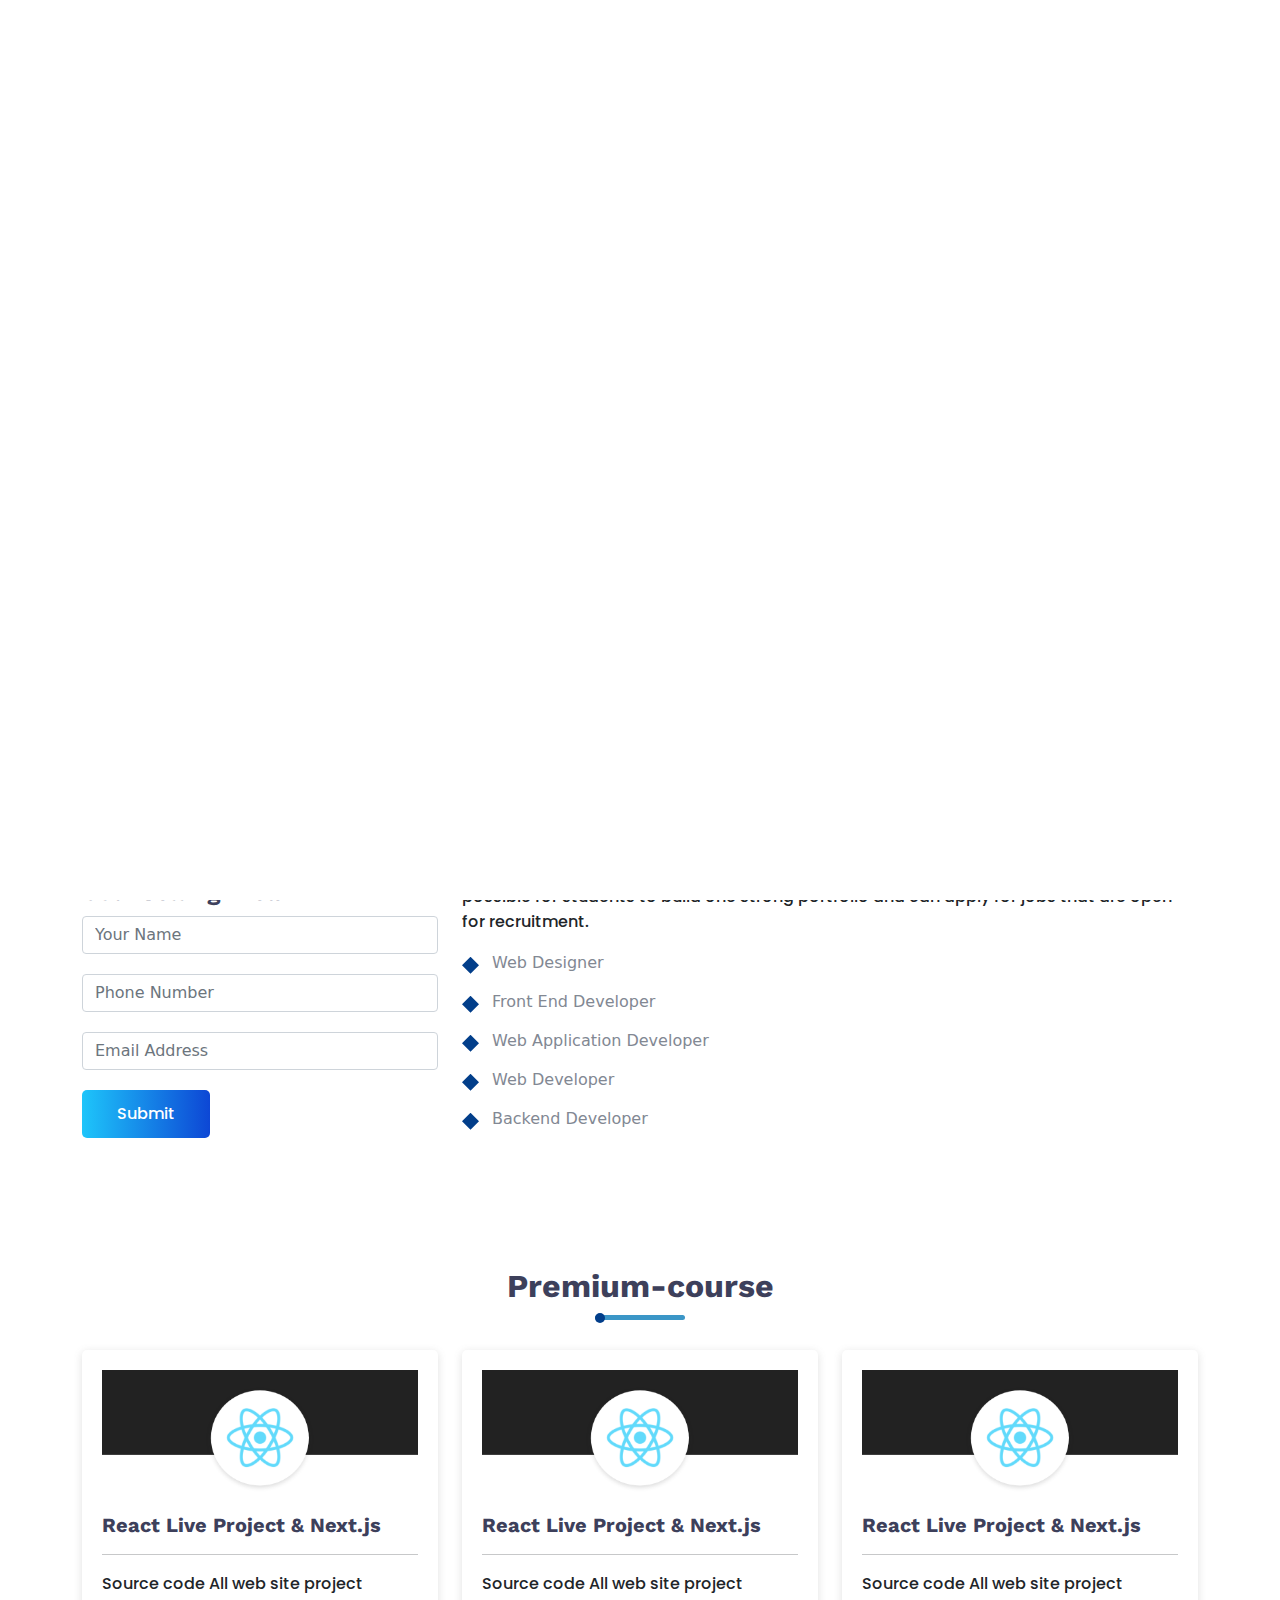
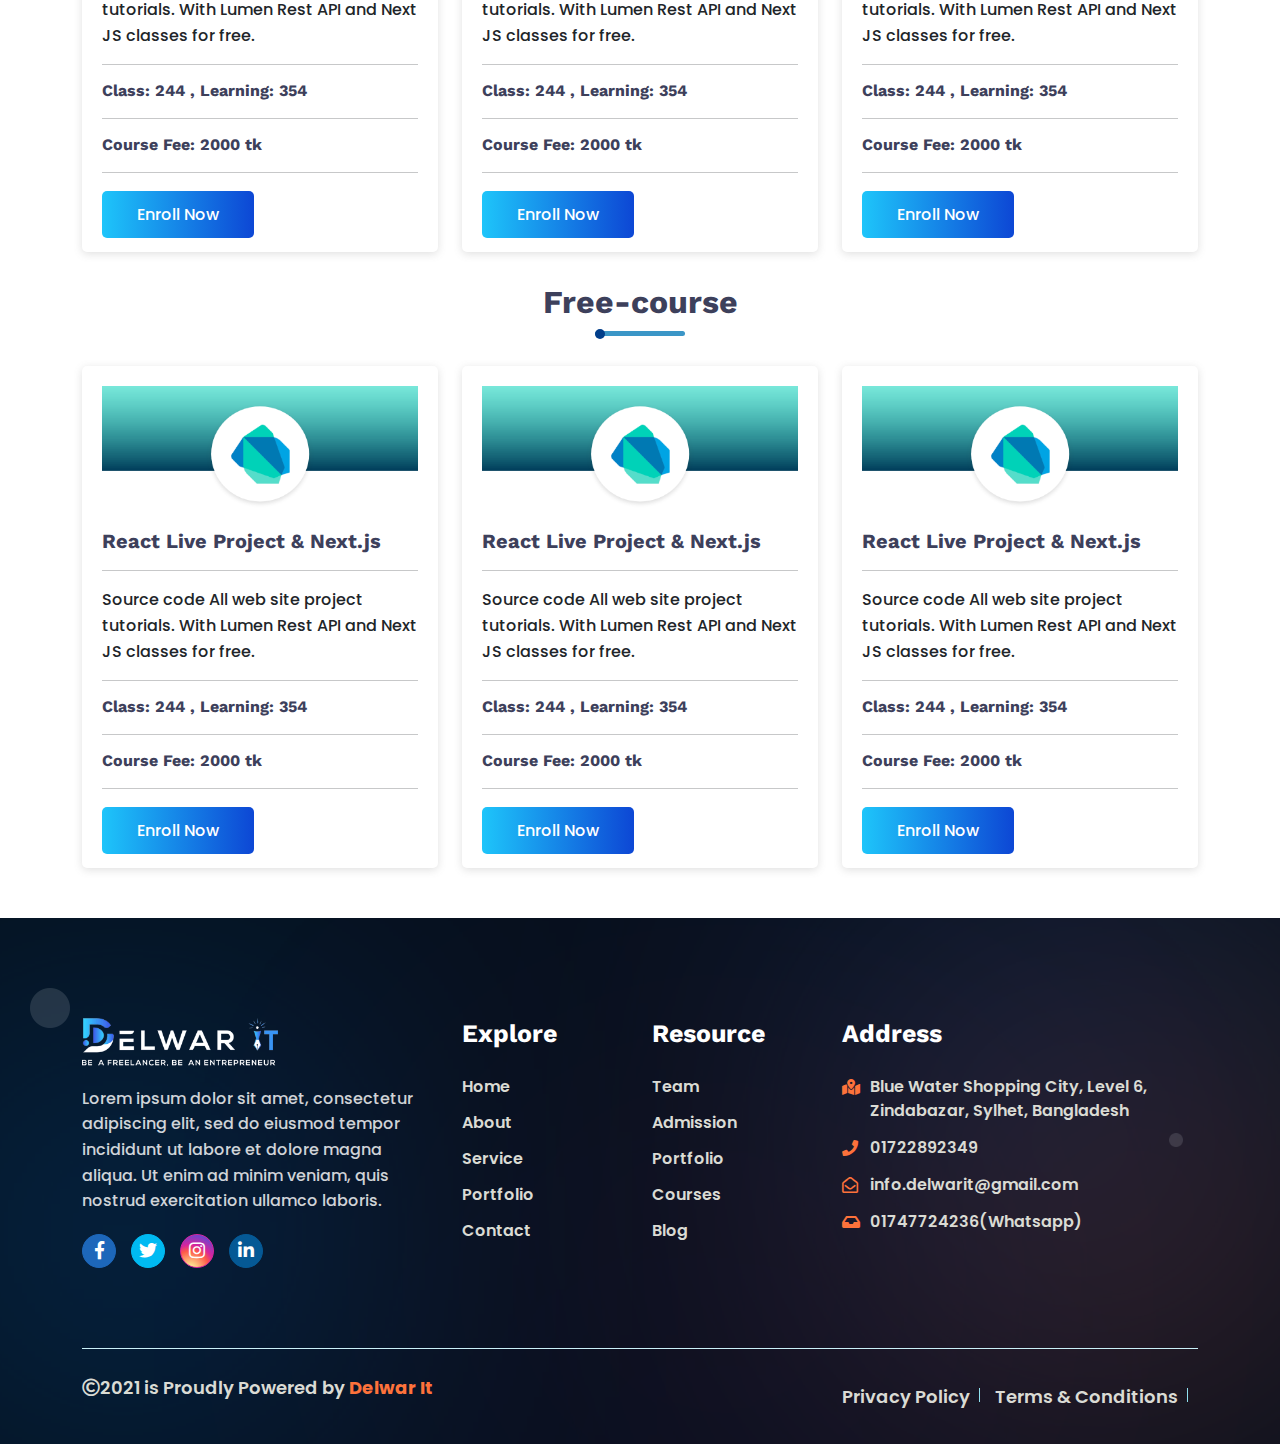
<file: course.html>
<!DOCTYPE html>
<html lang="en">
<head>
    <meta charset="UTF-8">
    <meta http-equiv="X-UA-Compatible" content="IE=edge">
    <meta name="viewport" content="width=device-width, initial-scale=1.0">
    <title>Courses|| Delwar It</title>
      <!-- Links of CSS file -->
      <link rel="shortcut icon" type="image/x-icon" href="assets/images/favicon.ico">
      <link rel="stylesheet" href="assets/css/bootstrap.min.css">
      <link rel="stylesheet" href="assets/css/fontawesome.min.css">
      <link rel="stylesheet" href="assets/css/animate.css">
      <link rel="stylesheet" href="assets/css/magnific-popup.css">
      <link rel="stylesheet" href="assets/css/owl.carousel.min.css">
      <link rel="stylesheet" href="assets/css/owl.theme.default.min.css">
      <link rel="stylesheet" href="assets/css/odometer.min.css">
      <link rel="stylesheet" href="assets/css/style.css">
      <link rel="stylesheet" href="assets/css/responsive.css">
</head>
<body>
    <!--Strat Preloader Area-->
    <div class="loader_bg">
        <div class="loader"></div>
    </div>    
    <!--End Preloader Area-->

    <a href="#" class="back2 aaa" style="display: block;"> <i class="fas fa-chevron-up" aria-hidden="true"></i> </a>
    
    <!--Start Laptop Menu-->
    <header class="nav-wrapper fixed-top res-static">
        <nav class="navbar navbar-expand-lg navbar-light  custom-nav">
            <div class="container">
                <div class="logo-wrap">
                    <div class="logo">
                        <a href="index.html">
                            <img src="assets/images/logo2.png" class="img-fluid" alt="">
                        </a>
                    </div>
                </div>
                <button class="navbar-toggler" type="button" data-bs-toggle="collapse" data-bs-target="#navbarSupportedContent" aria-controls="navbarSupportedContent" aria-expanded="false" aria-label="Toggle navigation">
                    <span class="navbar-toggler-icon">   
                        <i class="fas fa-bars" style="color:#fff; font-size:25px;"></i>
                    </span>
                </button>
                <div class="collapse navbar-collapse" id="navbarSupportedContent">
                    <ul class="navbar-nav custom-navbar ms-auto">
                        <li class="nav-item  custom-nav-item home-nav">
                            <a class="nav-link custom-nav-link hvr-underline-from-left" href="index.html">Home</a>
                        </li>
                        <li class="nav-item dropdown custom-nav-item home-nav">
                            <a class="nav-link custom-nav-link  hvr-underline-from-left home-nav-caret" href="#0">About</a>
                            <div class="dropdown-menu">
                                <a class="dropdown-item" href="about.html">About Us</a>
                            </div>
                        </li>
                        <li class="nav-item   custom-nav-item home-nav">
                            <a class="nav-link custom-nav-link hvr-underline-from-left" href="service.html">Services</a>
                        </li>
                        <li class="nav-item dropdown  custom-nav-item home-nav">
                            <a class="nav-link custom-nav-link hvr-underline-from-left home-nav-caret" href="#0">Admission</a>
                            <div class="dropdown-menu">
                                <a class="dropdown-item" href="admission.html">Admission Form</a>
                                <div class="dropdown-divider"></div>
                                <a class="dropdown-item" href="procedure.html">Admission Procedure</a>
                            </div>
                        </li>
                        <li class="nav-item  custom-nav-item home-nav">
                            <a class="nav-link custom-nav-link hvr-underline-from-left" href="portfolio.html">Portfolio</a>
                        </li>
                        <li class="nav-item active custom-nav-item home-nav">
                            <a class="nav-link custom-nav-link hvr-underline-from-left" href="course.html">Courses</a>
                        </li>
                        <li class="nav-item  custom-nav-item home-nav">
                            <a class="nav-link custom-nav-link hvr-underline-from-left" href="blog.html">Blog</a>
                        </li>
                        <li class="nav-item  custom-nav-item home-nav">
                            <a class="nav-link custom-nav-link hvr-underline-from-left" href="contact.html">Contact</a>
                        </li>
                    </ul>
                    <a class=" custom-nav-link menu-btn" href="project.html">Start A Project</a>
                </div>
            </div>
        </nav>
    </header>
    <!--End Laptop Menu-->
    
    <!--Start About Inner Area-->
    <section class="about-wrapper-inner">
        <div class="about-wrap">
            <div class="container">
                <div class="ellipse1">
                    <img src="assets/images/Ellipse1.svg" alt="" class="img-fluid">
                </div>
                <div class="ellipse2">
                    <img src="assets/images/Ellipse2.svg" alt="" class="img-fluid">
                </div>
                <div class="row">
                    <div class="col-lg-12 mx-auto">
                        <div class="inner-content">
                            <h1>Our Courses</h1>
                            <ul>
                                <li><a href="index.html">Home</a></li>
                                <li>/</li>
                                <li>Courses</li>
                            </ul>
                        </div>
                    </div>
                </div>
            </div>
        </div>
    </section>
    <!--End About Inner Area-->

    <!--Start course area-->
    <section class="course-wrapper-area2">
        <div class="container">
            <div class="row">
                <div class="col-lg-4">
                    <ul class="nav nav-tabs" id="myTab" role="tablist">
                        <li class="nav-item item" role="presentation">
                          <button class="nav-link active" id="home-tab" data-bs-toggle="tab" data-bs-target="#home" type="button" role="tab" aria-controls="home" aria-selected="true">Web Design & Developement</button>
                        </li>
                        <li class="nav-item item" role="presentation">
                          <button class="nav-link" id="profile-tab" data-bs-toggle="tab" data-bs-target="#profile" type="button" role="tab" aria-controls="profile" aria-selected="false">Graphics Design</button>
                        </li>
                        <li class="nav-item item" role="presentation">
                            <button class="nav-link" id="messages-tab" data-bs-toggle="tab" data-bs-target="#messages" type="button" role="tab" aria-controls="messages" aria-selected="false">Digital Marketing</button>
                          </li>
                          <li class="nav-item item" role="presentation">
                            <button class="nav-link" id="settings-tab" data-bs-toggle="tab" data-bs-target="#settings" type="button" role="tab" aria-controls="settings" aria-selected="false">Video Editing</button>
                          </li>
                          <li clas="nav-item" role="presentation" >
                              <button class="nav-link" id="area-tab" data-bs-toggle="tab" data-bs-target="#area" type="button" role="tab" aria-controls="area" aria-selected="false">UI/UX Design</button>
                          </li>
                    </ul>
                    <div class="title">
                        <h4>Counselling Area</h4>
                    </div>
                    <form method="post">
                        <input type="text" placeholder="Your Name" name="name" value="" class="form-control  ">
                        <input type="number" placeholder="Phone Number" name="phone" value="" class="form-control  ">
                        <input type="email" placeholder="Email Address" name="email" value="" class="form-control  ">
                        <button type="submit" class="btn  default">Submit</button>
                    </form>
                </div>
                <div class="col-lg-8">
                    <div class="tab-content" id="myTabContent">
                        <div class="tab-pane fade show active" id="home" role="tabpanel" aria-labelledby="home-tab">
                            <div class="row">
                                <div class="col-lg-12">
                                    <div class="gd-left">
                                        <h4>Web Design & Development</h4>
                                        <div class="em-bar-main">
                                            <div class="em-bar em-bar-big"></div>
                                        </div>
                                        <p>Web design means creating websites with a user-friendly structure and with an aesthetic approach. A web designers always think about the layout, color scheme and unique design of a website. But their task does not just end there. They also work hard to create a user-friendly navigation system. They also need to rank their websites and for that, they need to do some SEO tasks too. In short Web Designer can be denoted as a front-end designer or an experienced designer. A web designer needs to design such interface that will be comfortable, attractive and friendly to the visitors.<span id="dots">...</span><span id="more">Web Development consists of two segments: front end development and backend development. Front-end Developers work with visual designs of a website and build the sites using code. The front end developer builds the structure of a website using HTML, then change the layout using CSS and sometimes uses javascript too. Besides Backend developers work with more advanced issues. They work with API (Application Programming Interfaces), CGI programs and sometimes script like PHP. Websites functionality is their main concern.</span></p>
                                    </div>
                                    <div class="seat">
                                        <div class="btn">
                                            <button onclick="myFunction()" id="myBtn" class="default">Read more</button>
                                        </div>
                                       <div class="admission">
                                        <p>Admission Going On</p>
                                       </div>
                                    </div>
                                    <div class="career">
                                        <h4>Career Opportunity</h4>
                                        <p>Here is a list of possible job opportunities for the software developers, designers who will complete the course. After completing the course and handling all project works, it is possible for students to build one strong portfolio and can apply for jobs that are open for recruitment.</p>
                                        <ul>
                                            <li> Web Designer</li>
                                            <li> Front End Developer</li>
                                            <li> Web Application Developer</li>
                                            <li> Web Developer</li>
                                            <li> Backend Developer</li>
                                        </ul>
                                    </div>
                                </div>
                            </div>
                        </div>
                        <div class="tab-pane fade" id="profile" role="tabpanel" aria-labelledby="profile-tab">
                            <div class="row">
                                <div class="col-lg-12">
                                    <div class="gd-left">
                                        <h4>Graphics Design</h4>
                                        <div class="em-bar-main">
                                            <div class="em-bar em-bar-big"></div>
                                        </div>
                                        <p>The main purpose here is to make you able to use the graphic design tools and techniques in a professional way. Graphic Design helps to build the brand identity of a company. Thus it needs to be conceptual and unique to represent a company, brand or any kind of products or services.<span id="dots1">...</span><span id="more1">The module is designed to cover all aspects of Graphic Design and it is mostly helpful for a fresher who can start afresh. To know more about the module, take a look in the highlights of the module and get insights of how we are conducting the course.</span></p>
                                    </div>
                                    <div class="seat">
                                        <div class="btn">
                                            <button onclick="myFunction1()" id="myBtn1" class="default">Read more</button>
                                        </div>
                                       <div class="admission">
                                        <p>Admission Going On</p>
                                       </div>
                                    </div>
                                    <div class="career">
                                        <h4>Career Opportunity</h4>
                                        <p>The career opportunity in graphic design is demanding all over the world. Two great opportunities in graphic design are freelancing and outsourcing. With the passing time, foreign countries are in need of more and more freelancers and outsourcers. They are looking for designers in the third world countries and according to the statistics, Bangladesh is in the third position. Graphic designers can explore their career in the different areas representing different titles. Such as-</p>
                                        <ul>
                                            <li> Graphics Designer</li>
                                            <li> Creative Directorr</li>
                                            <li> Creative Executive</li>
                                            <li>  UI Designer</li>
                                            <li> Logo Designer</li>
                                        </ul>
                                    </div>
                                </div>
                            </div>
                        </div>
                        <div class="tab-pane" id="messages" role="tabpanel" aria-labelledby="messages-tab">
                            <div class="row">
                                <div class="col-lg-12">
                                    <div class="gd-left">
                                        <h4>Digital Marketing</h4>
                                        <div class="em-bar-main">
                                            <div class="em-bar em-bar-big"></div>
                                        </div>
                                        <p>Delwar IT institute, a leading IT training institute in Bangladesh, has set its eye on providing the necessary support to individuals who want to exploit the opportunity and make their mark in digital marketing.<span id="dots2">...</span><span id="more2">Our digital marketing course will not only enable you to have a good understanding of the fundamentals of digital marketing but also generate a strategy for career growth.</span></p>
                                    </div>
                                    <div class="seat">
                                        <div class="btn">
                                            <button onclick="myFunction2()" id="myBtn2" class="default">Read more</button>
                                        </div>
                                       <div class="admission">
                                        <p>Admission Going On</p>
                                       </div>
                                    </div>
                                    <div class="career">
                                        <h4>Career Opportunity</h4>
                                        <p>A career in digital marketing offers a wide range of possibilities. The career options in digital marketing are varied to a large extent, both in terms of regular jobs or freelancing.As the digital population continues to rise, digital marketers are highly sought after by global brands. In fact, small or large, every business needs digital marketers to boost their brand awareness and sales.The following are common digital marketing career options:</p>
                                        <ul>
                                            <li> Digital Marketing Specialist</li>
                                            <li> SEO Sepecialist</li>
                                            <li> Email Marketing Specialist</li>
                                            <li> Social Media Marketing Sepecialist</li>
                                            <li> Online Marketing Sepecialist</li>
                                        </ul>
                                    </div>
                                </div>
                            </div>
                        </div>
                        <div class="tab-pane" id="settings" role="tabpanel" aria-labelledby="settings-tab">
                            <div class="row">
                                <div class="col-lg-12">
                                    <div class="gd-left">
                                        <h4>Video Editing</h4>
                                        <div class="em-bar-main">
                                            <div class="em-bar em-bar-big"></div>
                                        </div>
                                        <p>Are you a film buff? Looking for creating your own YouTube channel? Make some documentaries may be. Or may be some funny videos of a cat. Or are you into more serious stuff?<span id="dots3">...</span><span id="more3">Whatever your need is, you may learn the digital filmmaking for yourself. That way you won’t have to be dependent on anyone else for video making. Shoot your own videos, edit them as you want, publish them on YouTube, Vimeo, or any other such platform and be the next superstar.</span></p>
                                    </div>
                                    <div class="seat">
                                        <div class="btn">
                                            <button onclick="myFunction3()" id="myBtn3" class="default">Read more</button>
                                        </div>
                                       <div class="admission">
                                        <p>Admission Going On</p>
                                       </div>
                                    </div>
                                    <div class="career">
                                        <h4>Career Opportunity</h4>
                                        <p>A career in digital marketing offers a wide range of possibilities. The career options in digital marketing are varied to a large extent, both in terms of regular jobs or freelancing.As the digital population continues to rise, digital marketers are highly sought after by global brands. In fact, small or large, every business needs digital marketers to boost their brand awareness and sales.The following are common digital marketing career options:</p>
                                        <ul>
                                            <li> Assistant Producer/Director</li>
                                            <li> Video Editor</li>
                                            <li> Videographer</li>
                                            <li> Brand Executive</li>
                                            <li> Media Executive</li>
                                        </ul>
                                    </div>
                                </div>
                            </div>
                        </div>
                        <div class="tab-pane" id="area" role="tabpanel" aria-labelledby="area-tab">
                            <div class="row">
                                <div class="col-lg-12">
                                    <div class="gd-left">
                                        <h4>UI/UX Design</h4>
                                        <div class="em-bar-main">
                                            <div class="em-bar em-bar-big"></div>
                                        </div>
                                        <p>This course UX & UI Design is designed for those people, who wants to design anything to keep users on first priority and working on to make them happy. In our course, we will guide you for complete website UI & Mobile UI based on User Experience. You will learn what is a user need, How can we solve user’s problem by web application & also by mobile application. Moreover you will learn why UX is important for any system where a user involved like websites & Mobile Application. Our Course module is divided into three important section so that you can learn from scratch.<span id="dots4">...</span><span id="more4">User Experience concept is a rising trend and it will remain as it is over the decades. Reason we all know, because without user world cannot exist. And we all are working to make us happy whether you are a business man, a marketing professionals, a designer or a developer. For all it is important to know from the depth of User experience Strategies.</span></p>
                                    </div>
                                    <div class="seat">
                                        <div class="btn">
                                            <button onclick="myFunction4()" id="myBtn4" class="default">Read more</button>
                                        </div>
                                       <div class="admission">
                                        <p>Admission Going On</p>
                                       </div>
                                    </div>
                                    <div class="career">
                                        <h4>Career Opportunity</h4>
                                        <p>A career in digital marketing offers a wide range of possibilities. The career options in digital marketing are varied to a large extent, both in terms of regular jobs or freelancing.As the digital population continues to rise, digital marketers are highly sought after by global brands. In fact, small or large, every business needs digital marketers to boost their brand awareness and sales.The following are common digital marketing career options:</p>
                                        <ul>
                                            <li>  UX Designer</li>
                                            <li>  UI Designer</li>
                                            <li> Interaction Designer</li>
                                            <li>  Product Designer</li>
                                            <li>  Project Analyst</li>
                                        </ul>
                                    </div>
                                </div>
                            </div>
                        </div>
                    </div>
                </div>
            </div>
        </div>
    </section>
    <!--End Course area-->

    <!--Start Premium Area-->
    <section class="premium-wrapper-area">
        <div class="premium-wrap">
            <div class="container">
                <div class="row">
                    <div class="col-lg-12">
                        <h2 class="text-center">Premium-course</h2>
                        <div class="em-bar-main">
                            <div class="em-bar em-bar-big"></div>
                        </div>
                    </div>
                </div>
                <div class="row justify-content-center">
                    <div class="col-lg-4 col-sm-6 col-md-6">
                        <div class="premium-card">
                            <div class="card-image">
                                <img src="assets/images/reactnative.png" alt="" class="img-fluid">
                            </div>
                            <div class="card-content">
                                <h4>React Live Project & Next.js</h4>
                                <hr>
                                <p>Source code All web site project tutorials. With Lumen Rest API and Next JS classes for free.</p>
                                <hr>
                                <h6 class="course-card-count"> Class:<span class="text-red"> 244  </span>    ,   Learning:<span class="text-red"> 354</span> </h6>
                                <hr>
                                <h6 class="course-card-count-fee">Course Fee: 2000 tk</h6>
                                <hr>
                               <div class="enroll">
                                <a target="_blank" href="https://www.youtube.com/watch?v=w7ejDZ8SWv8" class="default">Enroll Now</a>
                               </div>
                            </div>
                        </div>
                    </div>
                    <div class="col-lg-4 col-sm-6 col-md-6">
                        <div class="premium-card">
                            <div class="card-image">
                                <img src="assets/images/reactnative.png" alt="" class="img-fluid">
                            </div>
                            <div class="card-content">
                                <h4>React Live Project & Next.js</h4>
                                <hr>
                                <p>Source code All web site project tutorials. With Lumen Rest API and Next JS classes for free.</p>
                                <hr>
                                <h6 class="course-card-count"> Class:<span class="text-red"> 244  </span>    ,   Learning:<span class="text-red"> 354</span> </h6>
                                <hr>
                                <h6 class="course-card-count-fee">Course Fee: 2000 tk</h6>
                                <hr>
                               <div class="enroll">
                                <a target="_blank" href="https://www.youtube.com/watch?v=w7ejDZ8SWv8" class="default">Enroll Now</a>
                               </div>
                            </div>
                        </div>
                    </div>
                    <div class="col-lg-4 col-sm-6 col-md-6">
                        <div class="premium-card">
                            <div class="card-image">
                                <img src="assets/images/reactnative.png" alt="" class="img-fluid">
                            </div>
                            <div class="card-content">
                                <h4>React Live Project & Next.js</h4>
                                <hr>
                                <p>Source code All web site project tutorials. With Lumen Rest API and Next JS classes for free.</p>
                                <hr>
                                <h6 class="course-card-count"> Class:<span class="text-red"> 244  </span>    ,   Learning:<span class="text-red"> 354</span> </h6>
                                <hr>
                                <h6 class="course-card-count-fee">Course Fee: 2000 tk</h6>
                                <hr>
                               <div class="enroll">
                                <a target="_blank" href="https://www.youtube.com/watch?v=w7ejDZ8SWv8" class="default">Enroll Now</a>
                               </div>
                            </div>
                        </div>
                    </div>
                </div>
                <div class="row">
                    <div class="col-lg-12">
                        <h2 class="text-center top">Free-course</h2>
                        <div class="em-bar-main">
                            <div class="em-bar em-bar-big"></div>
                        </div>
                    </div>
                </div>
                <div class="row justify-content-center">
                    <div class="col-lg-4 col-sm-6 col-md-6">
                        <div class="premium-card">
                            <div class="card-image">
                                <img src="assets/images/es6.png" alt="" class="img-fluid">
                            </div>
                            <div class="card-content">
                                <h4>React Live Project & Next.js</h4>
                                <hr>
                                <p>Source code All web site project tutorials. With Lumen Rest API and Next JS classes for free.</p>
                                <hr>
                                <h6 class="course-card-count"> Class:<span class="text-red"> 244  </span>    ,   Learning:<span class="text-red"> 354</span> </h6>
                                <hr>
                                <h6 class="course-card-count-fee">Course Fee: 2000 tk</h6>
                                <hr>
                               <div class="enroll">
                                <a target="_blank" href="https://www.youtube.com/watch?v=w7ejDZ8SWv8" class="default">Enroll Now</a>
                               </div>
                            </div>
                        </div>
                    </div>
                    <div class="col-lg-4 col-sm-6 col-md-6">
                        <div class="premium-card">
                            <div class="card-image">
                                <img src="assets/images/es6.png" alt="" class="img-fluid">
                            </div>
                            <div class="card-content">
                                <h4>React Live Project & Next.js</h4>
                                <hr>
                                <p>Source code All web site project tutorials. With Lumen Rest API and Next JS classes for free.</p>
                                <hr>
                                <h6 class="course-card-count"> Class:<span class="text-red"> 244  </span>    ,   Learning:<span class="text-red"> 354</span> </h6>
                                <hr>
                                <h6 class="course-card-count-fee">Course Fee: 2000 tk</h6>
                                <hr>
                               <div class="enroll">
                                <a target="_blank" href="https://www.youtube.com/watch?v=w7ejDZ8SWv8" class="default">Enroll Now</a>
                               </div>
                            </div>
                        </div>
                    </div>
                    <div class="col-lg-4 col-sm-6 col-md-6">
                        <div class="premium-card">
                            <div class="card-image">
                                <img src="assets/images/es6.png" alt="" class="img-fluid">
                            </div>
                            <div class="card-content">
                                <h4>React Live Project & Next.js</h4>
                                <hr>
                                <p>Source code All web site project tutorials. With Lumen Rest API and Next JS classes for free.</p>
                                <hr>
                                <h6 class="course-card-count"> Class:<span class="text-red"> 244  </span>    ,   Learning:<span class="text-red"> 354</span> </h6>
                                <hr>
                                <h6 class="course-card-count-fee">Course Fee: 2000 tk</h6>
                                <hr>
                               <div class="enroll">
                                <a target="_blank" href="https://www.youtube.com/watch?v=w7ejDZ8SWv8" class="default">Enroll Now</a>
                               </div>
                            </div>
                        </div>
                    </div>
                </div>
            </div>
        </div>
    </section>
    <!--End Premium Area-->

    <!--Start Footer Area-->
    <footer class="footer-area">
        <div class="round">
            <img src="assets/images/round.png" alt="" class="img-fluid">
        </div>
        <div class="round2">
            <img src="assets/images/round2.png" alt="" class="img-fluid">
        </div>
        <div class="container">
            <div class="row">
                <div class="col-lg-4 col-md-6 col-sm-6">
                    <div class="single-footer-widget">
                        <a class="logo" href="/"><img src="assets/images/logo2.png" alt="logo"></a>
                        <p>Lorem ipsum dolor sit amet, consectetur adipiscing elit, sed do eiusmod tempor incididunt ut labore et dolore magna aliqua. Ut enim ad minim veniam, quis nostrud exercitation ullamco laboris.</p>
                        <ul class="social-link">
                            <li class="facebook"><a href="#" class="d-block" target="_blank"><i class="fab fa-facebook-f"></i></a></li>
                            <li class="twitter"><a href="#" class="d-block" target="_blank"><i class="fab fa-twitter"></i></a></li>
                            <li class="instragram"><a href="#" class="d-block" target="_blank"><i class="fab fa-instagram"></i></a></li>
                            <li class="linkedin"><a href="#" class="d-block" target="_blank"><i class="fab fa-linkedin-in"></i></a></li>
                        </ul>
                    </div>
                </div>
                <div class="col-lg-2 col-md-6 col-sm-6">
                    <div class="single-footer-widget pl-5">
                        <h3>Explore</h3>
                        <ul class="footer-links-list">
                            <li><a href="index.html">Home</a></li>
                            <li><a href="#0">About</a></li>
                            <li><a href="#0">Service</a></li>
                            <li><a href="#0">Portfolio</a></li>
                            <li><a href="#0">Contact</a></li></ul>
                    </div>
                </div>
                <div class="col-lg-2 col-md-6 col-sm-6">
                    <div class="single-footer-widget pl-5">
                        <h3>Resource</h3>
                        <ul class="footer-links-list">
                            <li><a href="index.html">Team</a></li>
                            <li><a href="#0">Admission</a></li>
                            <li><a href="#0">Portfolio</a></li>
                            <li><a href="#0">Courses</a></li>
                            <li><a href="#0">Blog</a></li></ul>
                    </div>
                </div>
                <div class="col-lg-4 col-md-6 col-sm-6">
                    <div class="single-footer-widget">
                        <h3>Address</h3>
                        <ul class="footer-contact-info">
                            <li><i class="fas fa-map-marked-alt"></i> <a href="#0">Blue Water Shopping City, Level 6, Zindabazar, Sylhet, Bangladesh</a></li>
                            <li><i class="fas fa-phone"></i> <a href="#0">01722892349</a></li>
                            <li><i class="far fa-envelope-open"></i> <a href="#0">info.delwarit@gmail.com</a></li>
                            <li><i class="fas fa-inbox"></i> <a href="#0">01747724236(Whatsapp)</a></li>
                        </ul>
                    </div>
                </div>
            </div>
            <div class="footer-bottom-area">
                <div class="row align-items-center">
                    <div class="col-lg-6 col-md-6">
                        <p><i class="far fa-copyright"></i>2021 is Proudly Powered by 
                            <a target="_blank" href="https://envytheme.com/">Delwar It</a></p>
                        </div><div class="col-lg-6 col-md-6">
                            <ul>
                                <li><a href="/privacy-policy/">Privacy Policy</a></li>
                                <li><a href="/terms-of-service/">Terms &amp; Conditions</a></li>
                            </ul>
                        </div>
                    </div>
                </div>
        </div>
        <div class="footer-effect-one"></div>
        <div class="footer-effect-two"></div>
        <div class="footer-effect-three"></div>
    </footer>
    <!--End Footer Area-->

    <!-- Links of JS file -->
    <script src="assets/js/bootstrap.bundle.min.js"></script>
    <script src="assets/js/jquery.min.js"></script>
    <script src="assets/js/owl.carousel.min.js"></script>
    <script src="assets/js/magnific-popup.min.js"></script>
    <script src="assets/js/jquery.appear.min.js"></script>
    <script src="assets/js/odometer.min.js"></script>
    <script src="assets/js/custom.js"></script>
</body>
</file>
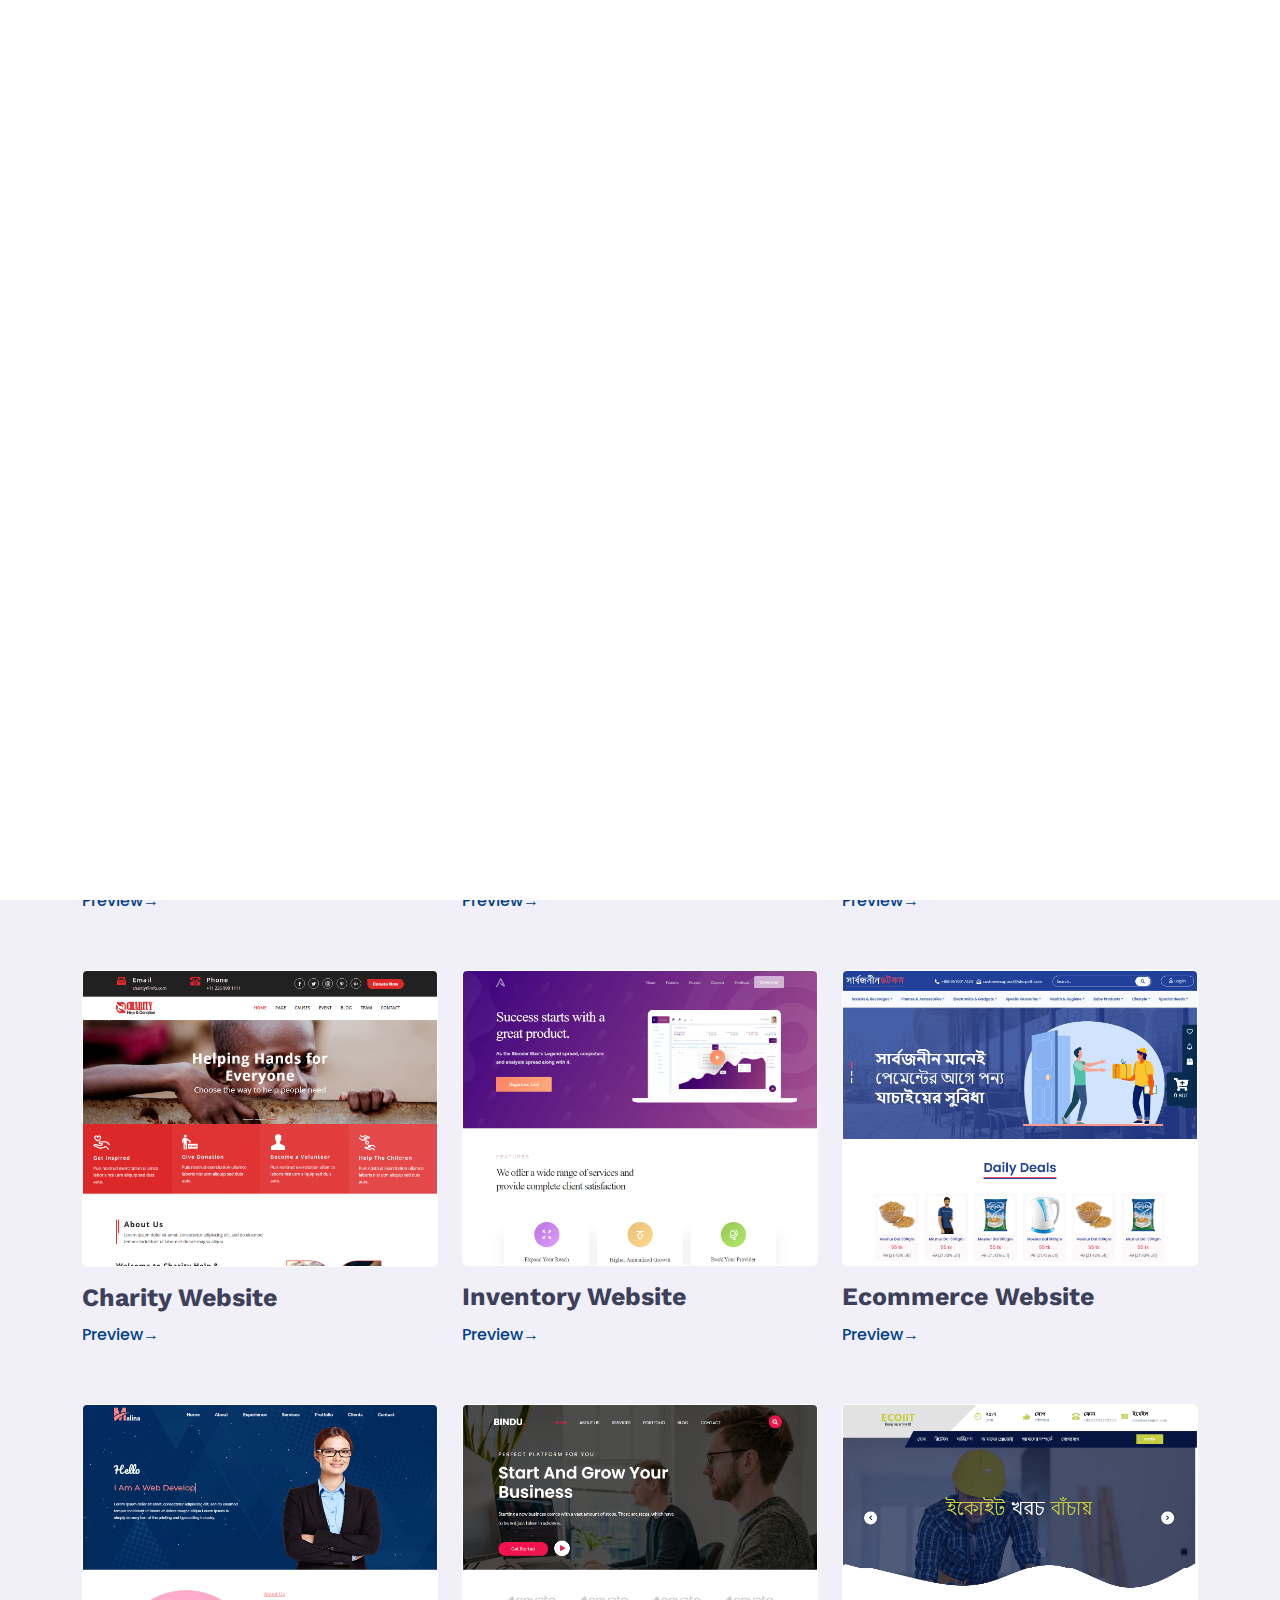
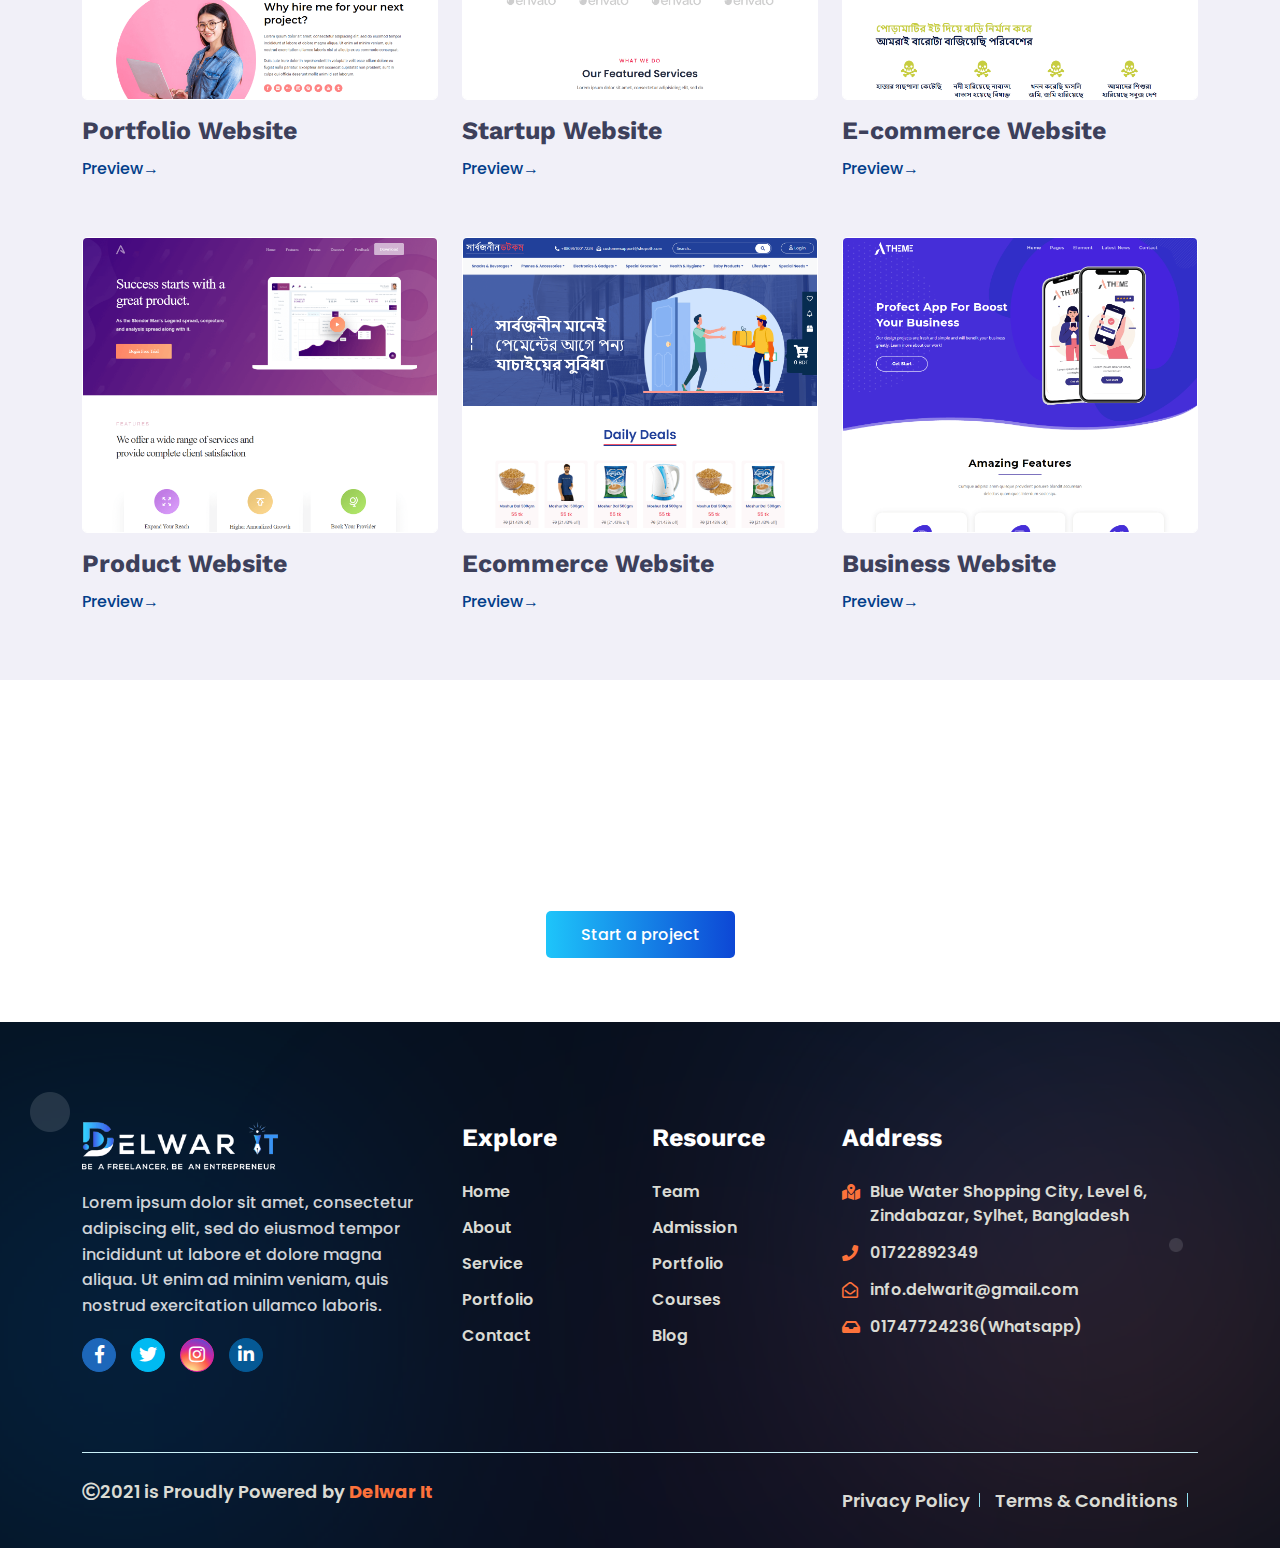
<file: portfolio.html>
<!DOCTYPE html>
<html lang="en">
<head>
    <meta charset="UTF-8">
    <meta http-equiv="X-UA-Compatible" content="IE=edge">
    <meta name="viewport" content="width=device-width, initial-scale=1.0">
    <title>Portfolio| Delwar It</title>
      <!-- Links of CSS file -->
      <link rel="shortcut icon" type="image/x-icon" href="assets/images/favicon.ico">
      <link rel="stylesheet" href="assets/css/bootstrap.min.css">
      <link rel="stylesheet" href="assets/css/fontawesome.min.css">
      <link rel="stylesheet" href="assets/css/animate.css">
      <link rel="stylesheet" href="assets/css/magnific-popup.css">
      <link rel="stylesheet" href="assets/css/owl.carousel.min.css">
      <link rel="stylesheet" href="assets/css/owl.theme.default.min.css">
      <link rel="stylesheet" href="assets/css/odometer.min.css">
      <link rel="stylesheet" href="assets/css/style.css">
      <link rel="stylesheet" href="assets/css/responsive.css">
</head>
<body>
    <!--Strat Preloader Area-->
    <div class="loader_bg">
        <div class="loader"></div>
    </div>    
    <!--End Preloader Area-->
    
    <a href="#" class="back2 aaa" style="display: block;"> <i class="fas fa-chevron-up" aria-hidden="true"></i> </a>
        
    <!--Start Laptop Menu-->
    <header class="nav-wrapper fixed-top res-static">
        <nav class="navbar navbar-expand-lg navbar-light  custom-nav">
            <div class="container">
                <div class="logo-wrap">
                    <div class="logo">
                        <a href="index.html">
                            <img src="assets/images/logo2.png" class="img-fluid" alt="">
                        </a>
                    </div>
                </div>
                <button class="navbar-toggler" type="button" data-bs-toggle="collapse" data-bs-target="#navbarSupportedContent" aria-controls="navbarSupportedContent" aria-expanded="false" aria-label="Toggle navigation">
                    <span class="navbar-toggler-icon">   
                        <i class="fas fa-bars" style="color:#fff; font-size:25px;"></i>
                    </span>
                </button>
                <div class="collapse navbar-collapse" id="navbarSupportedContent">
                    <ul class="navbar-nav custom-navbar ms-auto">
                        <li class="nav-item  custom-nav-item home-nav">
                            <a class="nav-link custom-nav-link hvr-underline-from-left" href="index.html">Home</a>
                        </li>
                        <li class="nav-item dropdown  custom-nav-item home-nav">
                            <a class="nav-link custom-nav-link  hvr-underline-from-left home-nav-caret" href="#0">About</a>
                            <div class="dropdown-menu">
                                <a class="dropdown-item" href="about.html">About Us</a>
                            </div>
                        </li>
                        <li class="nav-item   custom-nav-item home-nav">
                            <a class="nav-link custom-nav-link hvr-underline-from-left" href="service.html">Services</a>
                        </li>
                        <li class="nav-item dropdown  custom-nav-item home-nav">
                            <a class="nav-link custom-nav-link hvr-underline-from-left home-nav-caret" href="#0">Admission</a>
                            <div class="dropdown-menu">
                                <a class="dropdown-item" href="admission.html">Admission Form</a>
                                <div class="dropdown-divider"></div>
                                <a class="dropdown-item" href="procedure.html">Admission Procedure</a>
                            </div>
                        </li>
                        <li class="nav-item active custom-nav-item home-nav">
                            <a class="nav-link custom-nav-link hvr-underline-from-left" href="portfolio.html">Portfolio</a>
                        </li>
                        <li class="nav-item  custom-nav-item home-nav">
                            <a class="nav-link custom-nav-link hvr-underline-from-left" href="course.html">Courses</a>
                        </li>
                        <li class="nav-item  custom-nav-item home-nav">
                            <a class="nav-link custom-nav-link hvr-underline-from-left" href="blog.html">Blog</a>
                        </li>
                        <li class="nav-item  custom-nav-item home-nav">
                            <a class="nav-link custom-nav-link hvr-underline-from-left" href="contact.html">Contact</a>
                        </li>
                    </ul>
                    <a class=" custom-nav-link menu-btn" href="project.html">Start A Project</a>
                </div>
            </div>
        </nav>
    </header>
    <!--End Laptop Menu-->
        
    <!--Start About Inner Area-->
    <section class="about-wrapper-inner">
            <div class="about-wrap">
                <div class="container">
                    <div class="ellipse1">
                        <img src="assets/images/Ellipse1.svg" alt="" class="img-fluid">
                    </div>
                    <div class="ellipse2">
                        <img src="assets/images/Ellipse2.svg" alt="" class="img-fluid">
                    </div>
                    <div class="row">
                        <div class="col-lg-12 mx-auto">
                            <div class="inner-content">
                                <h1>Portfolio</h1>
                                <ul>
                                    <li><a href="index.html">Home</a></li>
                                    <li>/</li>
                                    <li>Portfolio </li>
                                </ul>
                            </div>
                        </div>
                    </div>
                </div>
            </div>
    </section>
    <!--End About Inner Area-->
    
    <!--Strat Portfolio area-->
    <section class="portfolio-wrapper-area">
        <div class="portfolio-wrap">
            <div class="container">
                <div class="row">
                  <div class="col-lg-12">
                    <ul class="nav nav-tabs" id="myTab" role="tablist">
                        <li class="nav-item item" role="presentation">
                          <button class="nav-link active" id="home-tab" data-bs-toggle="tab" data-bs-target="#home" type="button" role="tab" aria-controls="home" aria-selected="true">All Works</button>
                        </li>
                        <li class="nav-item item" role="presentation">
                          <button class="nav-link" id="profile-tab" data-bs-toggle="tab" data-bs-target="#profile" type="button" role="tab" aria-controls="profile" aria-selected="false">Branding</button>
                        </li>
                        <li class="nav-item item" role="presentation">
                            <button class="nav-link" id="messages-tab" data-bs-toggle="tab" data-bs-target="#messages" type="button" role="tab" aria-controls="messages" aria-selected="false">Graphics Design</button>
                          </li>
                          <li class="nav-item item" role="presentation">
                            <button class="nav-link" id="settings-tab" data-bs-toggle="tab" data-bs-target="#settings" type="button" role="tab" aria-controls="settings" aria-selected="false">Web Development</button>
                          </li>
                          <li clas="nav-item" role="presentation" >
                              <button class="nav-link" id="area-tab" data-bs-toggle="tab" data-bs-target="#area" type="button" role="tab" aria-controls="area" aria-selected="false">Web Design</button>
                          </li>
                    </ul>
                    <div class="tab-content" id="myTabContent">
                        <div class="tab-pane fade show active" id="home" role="tabpanel" aria-labelledby="home-tab">
                            <div class="row justify-content-center">
                                <div class="col-lg-4 col-sm-6 col-md-6">
                                    <div class="portfolio-content">
                                        <a class="popup-youtube" href="https://kulsuma-moni.github.io/newincepti.github.io/">
                                            <div class="portfolio-image">
                                                <img src="assets/images/1.png" alt="" class="img-fluid">
                                            </div>
                                        </a>
                                        <hr>
                                        <div class="portfolio-inner">
                                            <h4>Personal Portfolio</h4>
                                            <div class="cart">
                                                <p><a href="https://kulsuma-moni.github.io/newincepti.github.io/">Preview→</a></p>
                                            </div>
                                        </div>
                                    </div>
                                </div>
                                <div class="col-lg-4 col-sm-6 col-md-6">
                                    <div class="portfolio-content">
                                        <a class="popup-youtube" href="https://nurayni.github.io/Finz/">
                                            <div class="portfolio-image">
                                                <img src="assets/images/2.png" alt="" class="img-fluid">
                                            </div>
                                        </a>
                                        <hr>
                                        <div class="portfolio-inner">
                                            <h4>Startup Business</h4>
                                            <div class="cart">
                                                <p><a href="https://nurayni.github.io/Finz/">Preview→</a></p>
                                            </div>
                                        </div>
                                    </div>
                                </div>
                                <div class="col-lg-4 col-sm-6 col-md-6">
                                    <div class="portfolio-content">
                                        <a class="popup-youtube" href="https://nurayni.github.io/Hospital/">
                                            <div class="portfolio-image">
                                                <img src="assets/images/3.png" alt="" class="img-fluid">
                                            </div>
                                        </a>
                                        <hr>
                                        <div class="portfolio-inner">
                                            <h4>Hospital Management</h4>
                                            <div class="cart">
                                                <p><a href="https://nurayni.github.io/Hospital/">Preview→</a></p>
                                            </div>
                                        </div>
                                    </div>
                                </div>
                            </div>
                            <div class="row justify-content-center">
                                <div class="col-lg-4 col-sm-6 col-md-6">
                                    <div class="portfolio-content">
                                        <a class="popup-youtube" href="https://nurayni.github.io/charity2/">
                                            <div class="portfolio-image">
                                                <img src="assets/images/5.png" alt="" class="img-fluid">
                                            </div>
                                        </a>
                                        <hr>
                                        <div class="portfolio-inner">
                                            <h4>Charity Website</h4>
                                            <div class="cart">
                                                <p><a href="https://kulsuma-moni.github.io/newincepti.github.io/">Preview→</a></p>
                                            </div>
                                        </div>
                                    </div>
                                </div>
                                <div class="col-lg-4 col-sm-6 col-md-6">
                                    <div class="portfolio-content">
                                        <a class="popup-youtube" href="https://nurayni.github.io/sass-landing/">
                                            <div class="portfolio-image">
                                                <img src="assets/images/6.png" alt="" class="img-fluid">
                                            </div>
                                        </a>
                                        <hr>
                                        <div class="portfolio-inner">
                                            <h4>Inventory Website</h4>
                                            <div class="cart">
                                                <p><a href="https://kulsuma-moni.github.io/newincepti.github.io/">Preview→</a></p>
                                            </div>
                                        </div>
                                    </div>
                                </div>
                                <div class="col-lg-4 col-sm-6 col-md-6">
                                    <div class="portfolio-content">
                                        <a class="popup-youtube" href="https://sylhetsmartcity.com/Sarbojonin.com">
                                            <div class="portfolio-image">
                                                <img src="assets/images/7.png" alt="" class="img-fluid">
                                            </div>
                                        </a>
                                        <hr>
                                        <div class="portfolio-inner">
                                            <h4>Ecommerce Website</h4>
                                            <div class="cart">
                                                <p><a href="https://kulsuma-moni.github.io/newincepti.github.io/">Preview→</a></p>
                                            </div>
                                        </div>
                                    </div>
                                </div>
                            </div>
                            <div class="row justify-content-center">
                                <div class="col-lg-4 col-sm-6 col-md-6">
                                    <div class="portfolio-content">
                                        <a class="popup-youtube" href="https://nurayni.github.io/Personal/">
                                            <div class="portfolio-image">
                                                <img src="assets/images/9.png" alt="" class="img-fluid">
                                            </div>
                                        </a>
                                        <hr>
                                        <div class="portfolio-inner">
                                            <h4>Portfolio Website</h4>
                                            <div class="cart">
                                                <p><a href="https://kulsuma-moni.github.io/newincepti.github.io/">Preview→</a></p>
                                            </div>
                                        </div>
                                    </div>
                                </div>
                                <div class="col-lg-4 col-sm-6 col-md-6">
                                    <div class="portfolio-content">
                                        <a class="popup-youtube" href=" https://nurayni.github.io/Bindu/">
                                            <div class="portfolio-image">
                                                <img src="assets/images/10.png" alt="" class="img-fluid">
                                            </div>
                                        </a>
                                        <hr>
                                        <div class="portfolio-inner">
                                            <h4>Startup Website</h4>
                                            <div class="cart">
                                                <p><a href="https://kulsuma-moni.github.io/newincepti.github.io/">Preview→</a></p>
                                            </div>
                                        </div>
                                    </div>
                                </div>
                                <div class="col-lg-4 col-sm-6 col-md-6">
                                    <div class="portfolio-content">
                                        <a class="popup-youtube" href="https://ripab.github.io/ecoiit2.github/">
                                            <div class="portfolio-image">
                                                <img src="assets/images/11.png" alt="" class="img-fluid">
                                            </div>
                                        </a>
                                        <hr>
                                        <div class="portfolio-inner">
                                            <h4>E-commerce Website</h4>
                                            <div class="cart">
                                                <p><a href="https://kulsuma-moni.github.io/newincepti.github.io/">Preview→</a></p>
                                            </div>
                                        </div>
                                    </div>
                                </div>
                            </div>
                            <div class="row  justify-content-center">
                                <div class="col-lg-4 col-sm-6 col-md-6">
                                    <div class="portfolio-content">
                                        <a class="popup-youtube" href="https://nurayni.github.io/sass-landing/">
                                            <div class="portfolio-image">
                                                <img src="assets/images/6.png" alt="" class="img-fluid">
                                            </div>
                                        </a>
                                        <hr>
                                        <div class="portfolio-inner">
                                            <h4>Product Website</h4>
                                            <div class="cart">
                                                <p><a href="https://kulsuma-moni.github.io/newincepti.github.io/">Preview→</a></p>
                                            </div>
                                        </div>
                                    </div>
                                </div>
                                <div class="col-lg-4 col-sm-6 col-md-6">
                                    <div class="portfolio-content">
                                        <a class="popup-youtube" href="https://sylhetsmartcity.com/Sarbojonin.com">
                                            <div class="portfolio-image">
                                                <img src="assets/images/7.png" alt="" class="img-fluid">
                                            </div>
                                        </a>
                                        <hr>
                                        <div class="portfolio-inner">
                                            <h4>Ecommerce Website</h4>
                                            <div class="cart">
                                                <p><a href="https://kulsuma-moni.github.io/newincepti.github.io/">Preview→</a></p>
                                            </div>
                                        </div>
                                    </div>
                                </div>
                                <div class="col-lg-4 col-sm-6 col-md-6">
                                    <div class="portfolio-content">
                                        <a class="popup-youtube" href="https://ripabhatt.github.io/atheme/">
                                            <div class="portfolio-image">
                                                <img src="assets/images/12.png" alt="" class="img-fluid">
                                            </div>
                                        </a>
                                        <hr>
                                        <div class="portfolio-inner">
                                            <h4>Business Website</h4>
                                            <div class="cart">
                                                <p><a href="https://kulsuma-moni.github.io/newincepti.github.io/">Preview→</a></p>
                                            </div>
                                        </div>
                                    </div>
                                </div>
                            </div>
                        </div>
                        <div class="tab-pane fade" id="profile" role="tabpanel" aria-labelledby="profile-tab">
                           <div class="row justify-content-center">
                            <div class="col-lg-4 col-sm-6 col-md-6">
                                <div class="portfolio-content">
                                    <a class="popup-youtube" href="https://nurayni.github.io/Finz/">
                                        <div class="portfolio-image">
                                            <img src="assets/images/2.png" alt="" class="img-fluid">
                                        </div>
                                    </a>
                                    <hr>
                                    <div class="portfolio-inner">
                                        <h4>Startup Business</h4>
                                        <div class="cart">
                                            <p><a href="https://nurayni.github.io/Finz/">Preview→</a></p>
                                        </div>
                                    </div>
                                </div>
                            </div>
                            <div class="col-lg-4 col-sm-6 col-md-6">
                                <div class="portfolio-content">
                                    <a class="popup-youtube" href="https://nurayni.github.io/sass-landing/">
                                        <div class="portfolio-image">
                                            <img src="assets/images/6.png" alt="" class="img-fluid">
                                        </div>
                                    </a>
                                    <hr>
                                    <div class="portfolio-inner">
                                        <h4>Startup Business</h4>
                                        <div class="cart">
                                            <p><a href="https://nurayni.github.io/sass-landing/">Preview→</a></p>
                                        </div>
                                    </div>
                                </div>
                            </div>
                            <div class="col-lg-4 col-sm-6 col-md-6">
                                <div class="portfolio-content">
                                    <a class="popup-youtube" href="https://nurayni.github.io/charity2/">
                                        <div class="portfolio-image">
                                            <img src="assets/images/5.png" alt="" class="img-fluid">
                                        </div>
                                    </a>
                                    <hr>
                                    <div class="portfolio-inner">
                                        <h4>Charity Website</h4>
                                        <div class="cart">
                                            <p><a href="https://nurayni.github.io/charity2/">Preview→</a></p>
                                        </div>
                                    </div>
                                </div>
                            </div>
                           </div>
                        </div>
                        <div class="tab-pane" id="messages" role="tabpanel" aria-labelledby="messages-tab">
                            <div class="row justify-content-center">
                                <div class="col-lg-4 col-sm-6 col-md-6">
                                    <div class="portfolio-content">
                                        <a class="popup-youtube" href="https://nurayni.github.io/Personal/">
                                            <div class="portfolio-image">
                                                <img src="assets/images/9.png" alt="" class="img-fluid">
                                            </div>
                                        </a>
                                        <hr>
                                        <div class="portfolio-inner">
                                            <h4>Portfolio Website</h4>
                                            <div class="cart">
                                                <p><a href="https://nurayni.github.io/Personal/">Preview→</a></p>
                                            </div>
                                        </div>
                                    </div>
                                </div>
                                <div class="col-lg-4 col-sm-6 col-md-6">
                                    <div class="portfolio-content">
                                        <a class="popup-youtube" href="https://nurayni.github.io/Bindu/">
                                            <div class="portfolio-image">
                                                <img src="assets/images/10.png" alt="" class="img-fluid">
                                            </div>
                                        </a>
                                        <hr>
                                        <div class="portfolio-inner">
                                            <h4>Startup Website</h4>
                                            <div class="cart">
                                                <p><a href="https://nurayni.github.io/Bindu/">Preview→</a></p>
                                            </div>
                                        </div>
                                    </div>
                                </div>
                                <div class="col-lg-4 col-sm-6 col-md-6">
                                    <div class="portfolio-content">
                                        <a class="popup-youtube" href="https://ripab.github.io/ecoiit2.github/">
                                            <div class="portfolio-image">
                                                <img src="assets/images/11.png" alt="" class="img-fluid">
                                            </div>
                                        </a>
                                        <hr>
                                        <div class="portfolio-inner">
                                            <h4>E-commerce Website</h4>
                                            <div class="cart">
                                                <p><a href="https://ripab.github.io/ecoiit2.github/">Preview→</a></p>
                                            </div>
                                        </div>
                                    </div>
                                </div>
                            </div>
                        </div>
                        <div class="tab-pane" id="settings" role="tabpanel" aria-labelledby="settings-tab">
                            <div class="row justify-content-center">
                                <div class="col-lg-4 col-sm-6 col-md-6">
                                    <div class="portfolio-content">
                                        <a class="popup-youtube" href="https://nurayni.github.io/charity2/">
                                            <div class="portfolio-image">
                                                <img src="assets/images/5.png" alt="" class="img-fluid">
                                            </div>
                                        </a>
                                        <hr>
                                        <div class="portfolio-inner">
                                            <h4>Charity Portfolio</h4>
                                            <div class="cart">
                                                <p><a href="https://nurayni.github.io/charity2/">Preview→</a></p>
                                            </div>
                                        </div>
                                    </div>
                                </div>
                                <div class="col-lg-4 col-sm-6 col-md-6">
                                    <div class="portfolio-content">
                                        <a class="popup-youtube" href="https://netmg.delwarit.com/">
                                            <div class="portfolio-image">
                                                <img src="assets/images/6.png" alt="" class="img-fluid">
                                            </div>
                                        </a>
                                        <hr>
                                        <div class="portfolio-inner">
                                            <h4>Inventory Website</h4>
                                            <div class="cart">
                                                <p><a href="https://netmg.delwarit.com/">Preview→</a></p>
                                            </div>
                                        </div>
                                    </div>
                                </div>
                                <div class="col-lg-4 col-sm-6 col-md-6">
                                    <div class="portfolio-content">
                                        <a class="popup-youtube" href="https://sylhetsmartcity.com/Sarbojonin.com">
                                            <div class="portfolio-image">
                                                <img src="assets/images/7.png" alt="" class="img-fluid">
                                            </div>
                                        </a>
                                        <hr>
                                        <div class="portfolio-inner">
                                            <h4>E-commerce Website</h4>
                                            <div class="cart">
                                                <p><a href="https://sylhetsmartcity.com/Sarbojonin.com">Preview→</a></p>
                                            </div>
                                        </div>
                                    </div>
                                </div>
                            </div>
                        </div>
                        <div class="tab-pane" id="area" role="tabpanel" aria-labelledby="area-tab">
                            <div class="row justify-content-center">
                                <div class="col-lg-4 col-sm-6 col-md-6">
                                    <div class="portfolio-content">
                                        <a class="popup-youtube" href="https://nurayni.github.io/Personal/">
                                            <div class="portfolio-image">
                                                <img src="assets/images/9.png" alt="" class="img-fluid">
                                            </div>
                                        </a>
                                        <hr>
                                        <div class="portfolio-inner">
                                            <h4>Portfolio Website</h4>
                                            <div class="cart">
                                                <p><a href="https://nurayni.github.io/Personal/">Preview→</a></p>
                                            </div>
                                        </div>
                                    </div>
                                </div>
                                <div class="col-lg-4 col-sm-6 col-md-6">
                                    <div class="portfolio-content">
                                        <a class="popup-youtube" href=" https://nurayni.github.io/Bindu/">
                                            <div class="portfolio-image">
                                                <img src="assets/images/10.png" alt="" class="img-fluid">
                                            </div>
                                        </a>
                                        <hr>
                                        <div class="portfolio-inner">
                                            <h4>Startup Website</h4>
                                            <div class="cart">
                                                <p><a href="https://nurayni.github.io/Bindu/">Preview→</a></p>
                                            </div>
                                        </div>
                                    </div>
                                </div>
                                <div class="col-lg-4 col-sm-6 col-md-6">
                                    <div class="portfolio-content">
                                        <a class="popup-youtube" href="https://ripab.github.io/ecoiit2.github/">
                                            <div class="portfolio-image">
                                                <img src="assets/images/11.png" alt="" class="img-fluid">
                                            </div>
                                        </a>
                                        <hr>
                                        <div class="portfolio-inner">
                                            <h4>E-commerce Website</h4>
                                            <div class="cart">
                                                <p><a href="https://ripab.github.io/ecoiit2.github/">Preview→</a></p>
                                            </div>
                                        </div>
                                    </div>
                                </div>
                            </div>
                        </div>
                    </div>
                  </div>
                </div>
            </div>
        </div>
    </section>

    <!--End Portfolio area-->
    <section class="project-wrapper-area">
        <div class="project-wrap">
            <div class="container">
                <div class="row">
                    <div class="col-md-12">
                        <div class="project-information text-center">
                            <h5>01722892349</h5>
                            <h2>Start a project with us!</h2>
                            <div class="project-box">
                                <a href="project.html" class="default">Start a project</a>
                            </div>
                        </div>
                    </div>
                </div>
            </div>
        </div>
    </section>
    
    <!--Start Footer Area-->
    <footer class="footer-area">
        <div class="round">
            <img src="assets/images/round.png" alt="" class="img-fluid">
        </div>
        <div class="round2">
            <img src="assets/images/round2.png" alt="" class="img-fluid">
        </div>
        <div class="container">
            <div class="row">
                <div class="col-lg-4 col-md-6 col-sm-6">
                    <div class="single-footer-widget">
                        <a class="logo" href="/"><img src="assets/images/logo2.png" alt="logo"></a>
                        <p>Lorem ipsum dolor sit amet, consectetur adipiscing elit, sed do eiusmod tempor incididunt ut labore et dolore magna aliqua. Ut enim ad minim veniam, quis nostrud exercitation ullamco laboris.</p>
                        <ul class="social-link">
                            <li class="facebook"><a href="#" class="d-block" target="_blank"><i class="fab fa-facebook-f"></i></a></li>
                            <li class="twitter"><a href="#" class="d-block" target="_blank"><i class="fab fa-twitter"></i></a></li>
                            <li class="instragram"><a href="#" class="d-block" target="_blank"><i class="fab fa-instagram"></i></a></li>
                            <li class="linkedin"><a href="#" class="d-block" target="_blank"><i class="fab fa-linkedin-in"></i></a></li>
                        </ul>
                    </div>
                </div>
                <div class="col-lg-2 col-md-6 col-sm-6">
                    <div class="single-footer-widget pl-5">
                        <h3>Explore</h3>
                        <ul class="footer-links-list">
                            <li><a href="index.html">Home</a></li>
                            <li><a href="#0">About</a></li>
                            <li><a href="#0">Service</a></li>
                            <li><a href="#0">Portfolio</a></li>
                            <li><a href="#0">Contact</a></li></ul>
                    </div>
                </div>
                <div class="col-lg-2 col-md-6 col-sm-6">
                    <div class="single-footer-widget pl-5">
                        <h3>Resource</h3>
                        <ul class="footer-links-list">
                            <li><a href="index.html">Team</a></li>
                            <li><a href="#0">Admission</a></li>
                            <li><a href="#0">Portfolio</a></li>
                            <li><a href="#0">Courses</a></li>
                            <li><a href="#0">Blog</a></li></ul>
                    </div>
                </div>
                <div class="col-lg-4 col-md-6 col-sm-6">
                    <div class="single-footer-widget">
                        <h3>Address</h3>
                        <ul class="footer-contact-info">
                            <li><i class="fas fa-map-marked-alt"></i> <a href="#0">Blue Water Shopping City, Level 6, Zindabazar, Sylhet, Bangladesh</a></li>
                            <li><i class="fas fa-phone"></i> <a href="#0">01722892349</a></li>
                            <li><i class="far fa-envelope-open"></i> <a href="#0">info.delwarit@gmail.com</a></li>
                            <li><i class="fas fa-inbox"></i> <a href="#0">01747724236(Whatsapp)</a></li>
                        </ul>
                    </div>
                </div>
            </div>
            <div class="footer-bottom-area">
                <div class="row align-items-center">
                    <div class="col-lg-6 col-md-6">
                        <p><i class="far fa-copyright"></i>2021 is Proudly Powered by 
                            <a target="_blank" href="https://envytheme.com/">Delwar It</a></p>
                        </div><div class="col-lg-6 col-md-6">
                            <ul>
                                <li><a href="/privacy-policy/">Privacy Policy</a></li>
                                <li><a href="/terms-of-service/">Terms &amp; Conditions</a></li>
                            </ul>
                        </div>
                    </div>
                </div>
        </div>
        <div class="footer-effect-one"></div>
        <div class="footer-effect-two"></div>
        <div class="footer-effect-three"></div>
    </footer>
    <!--End Footer Area-->

    <!-- Links of JS file -->
    <script src="assets/js/bootstrap.bundle.min.js"></script>
    <script src="assets/js/jquery.min.js"></script>
    <script src="assets/js/owl.carousel.min.js"></script>
    <script src="assets/js/magnific-popup.min.js"></script>
    <script src="assets/js/custom.js"></script>
</body>
</file>
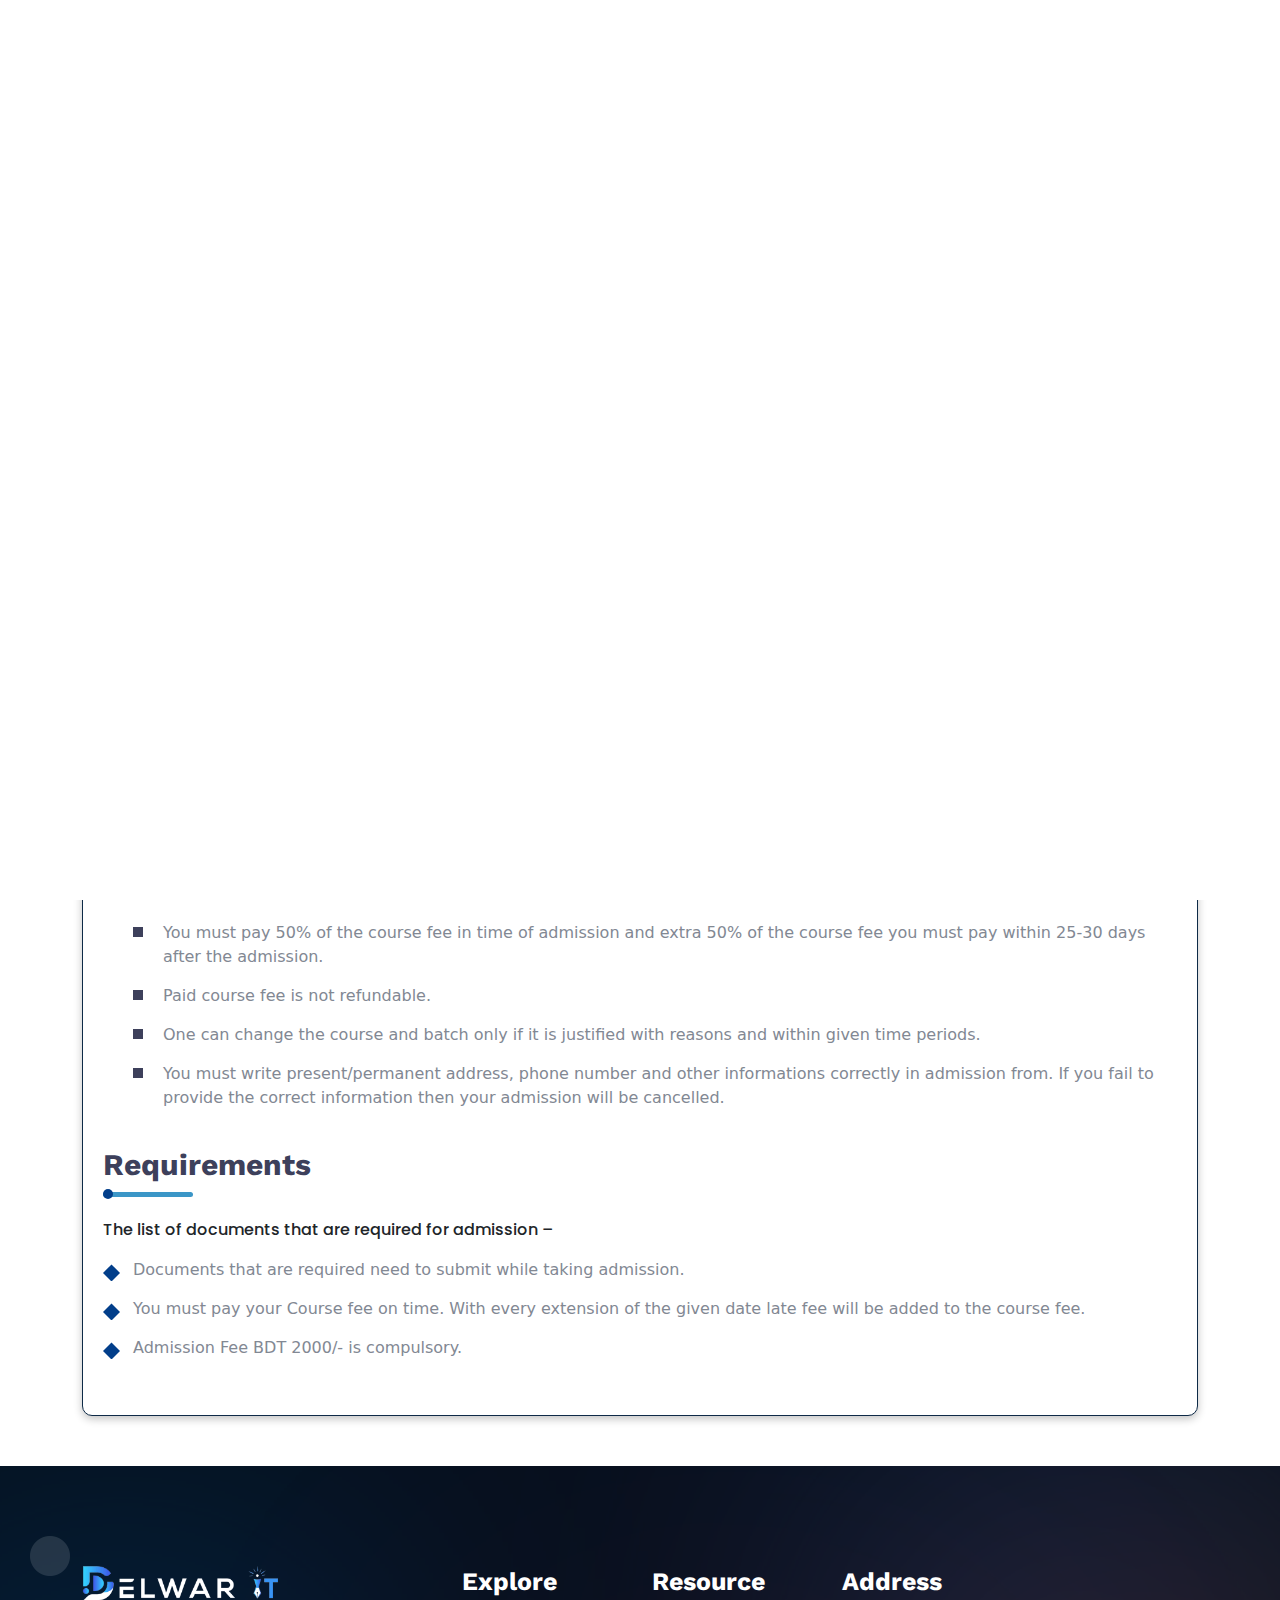
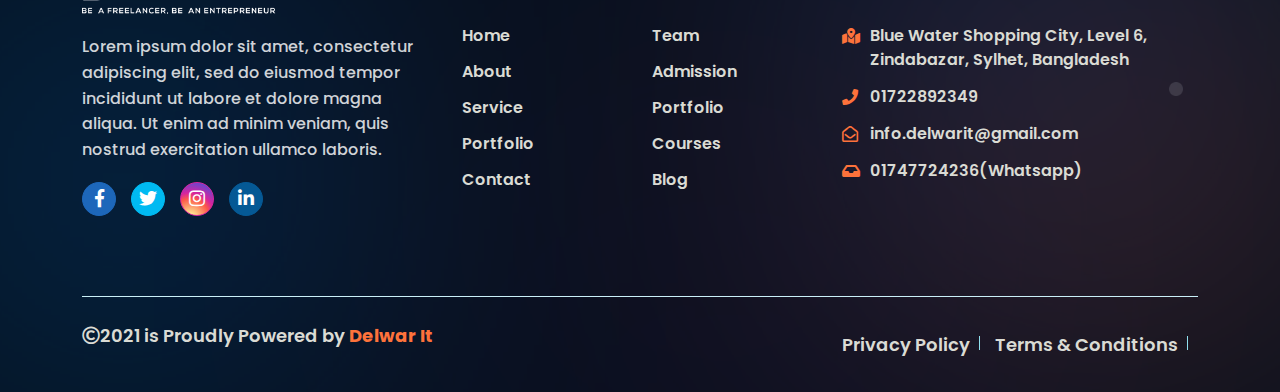
<file: procedure.html>
<!DOCTYPE html>
<html lang="en">
<head>
    <meta charset="UTF-8">
    <meta http-equiv="X-UA-Compatible" content="IE=edge">
    <meta name="viewport" content="width=device-width, initial-scale=1.0">
    <title>Admission Procedure || Delwar It</title>
      <!-- Links of CSS file -->
      <link rel="shortcut icon" type="image/x-icon" href="assets/images/favicon.ico">
      <link rel="stylesheet" href="assets/css/bootstrap.min.css">
      <link rel="stylesheet" href="assets/css/fontawesome.min.css">
      <link rel="stylesheet" href="assets/css/animate.css">
      <link rel="stylesheet" href="assets/css/magnific-popup.css">
      <link rel="stylesheet" href="assets/css/owl.carousel.min.css">
      <link rel="stylesheet" href="assets/css/owl.theme.default.min.css">
      <link rel="stylesheet" href="assets/css/odometer.min.css">
      <link rel="stylesheet" href="assets/css/style.css">
      <link rel="stylesheet" href="assets/css/responsive.css">
</head>
<body>
    <!--Strat Preloader Area-->
    <div class="loader_bg">
        <div class="loader"></div>
    </div>    
    <!--End Preloader Area-->

    <a href="#" class="back2 aaa" style="display: block;"> <i class="fas fa-chevron-up" aria-hidden="true"></i> </a>
    
    <!--Start Laptop Menu-->
    <header class="nav-wrapper fixed-top res-static">
        <nav class="navbar navbar-expand-lg navbar-light  custom-nav">
            <div class="container">
                <div class="logo-wrap">
                    <div class="logo">
                        <a href="index.html">
                            <img src="assets/images/logo2.png" class="img-fluid" alt="">
                        </a>
                    </div>
                </div>
                <button class="navbar-toggler" type="button" data-bs-toggle="collapse" data-bs-target="#navbarSupportedContent" aria-controls="navbarSupportedContent" aria-expanded="false" aria-label="Toggle navigation">
                    <span class="navbar-toggler-icon">   
                        <i class="fas fa-bars" style="color:#fff; font-size:25px;"></i>
                    </span>
                </button>
                <div class="collapse navbar-collapse" id="navbarSupportedContent">
                    <ul class="navbar-nav custom-navbar ms-auto">
                        <li class="nav-item  custom-nav-item home-nav">
                            <a class="nav-link custom-nav-link hvr-underline-from-left" href="index.html">Home</a>
                        </li>
                        <li class="nav-item dropdown custom-nav-item home-nav">
                            <a class="nav-link custom-nav-link  hvr-underline-from-left home-nav-caret" href="#0">About</a>
                            <div class="dropdown-menu">
                                <a class="dropdown-item" href="about.html">About Us</a>
                            </div>
                        </li>
                        <li class="nav-item  custom-nav-item home-nav">
                            <a class="nav-link custom-nav-link hvr-underline-from-left" href="service.html">Services</a>
                        </li>
                        <li class="nav-item dropdown  active custom-nav-item home-nav">
                            <a class="nav-link custom-nav-link hvr-underline-from-left home-nav-caret" href="#0">Admission</a>
                            <div class="dropdown-menu">
                                <a class="dropdown-item" href="admission.html">Admission Form</a>
                                <div class="dropdown-divider"></div>
                                <a class="dropdown-item" href="procedure.html">Admission Procedure</a>
                            </div>
                        </li>
                        <li class="nav-item  custom-nav-item home-nav">
                            <a class="nav-link custom-nav-link hvr-underline-from-left" href="portfolio.html">Portfolio</a>
                        </li>
                        <li class="nav-item  custom-nav-item home-nav">
                            <a class="nav-link custom-nav-link hvr-underline-from-left" href="course.html">Courses</a>
                        </li>
                        <li class="nav-item  custom-nav-item home-nav">
                            <a class="nav-link custom-nav-link hvr-underline-from-left" href="blog.html">Blog</a>
                        </li>
                        <li class="nav-item  custom-nav-item home-nav">
                            <a class="nav-link custom-nav-link hvr-underline-from-left" href="contact.html">Contact</a>
                        </li>
                    </ul>
                    <a class=" custom-nav-link menu-btn" href="project.html">Start A Project</a>
                </div>
            </div>
        </nav>
    </header>
    <!--End Laptop Menu-->
    
    <!--Start About Inner Area-->
    <section class="about-wrapper-inner">
        <div class="about-wrap">
            <div class="container">
                <div class="ellipse1">
                    <img src="assets/images/Ellipse1.svg" alt="" class="img-fluid">
                </div>
                <div class="ellipse2">
                    <img src="assets/images/Ellipse2.svg" alt="" class="img-fluid">
                </div>
                <div class="row">
                    <div class="col-lg-12 mx-auto">
                        <div class="inner-content">
                            <h1>Admission Procedure</h1>
                            <ul>
                                <li><a href="index.html">Home</a></li>
                                <li>/</li>
                                <li>Admission Procedure</li>
                            </ul>
                        </div>
                    </div>
                </div>
            </div>
        </div>
    </section>
    <!--End About Inner Area-->

    <!--Start Procedure area-->
    <section class="procedure-wrapper-area">
        <div class="procedure-wrap">
            <div class="container">
                <div class="row">
                    <div class="col-lg-12">
                        <ul class="nav nav-tabs" id="myTab" role="tablist">
                            <li class="nav-item" role="presentation">
                              <button class="nav-link active" id="home-tab" data-bs-toggle="tab" data-bs-target="#home" type="button" role="tab" aria-controls="home" aria-selected="true">Online Procedure</button>
                            </li>
                            <li class="nav-item" role="presentation">
                              <button class="nav-link" id="profile-tab" data-bs-toggle="tab" data-bs-target="#profile" type="button" role="tab" aria-controls="profile" aria-selected="false">Offline Procedure</button>
                            </li>
                          </ul>
                          <div class="tab-content" id="myTabContent">
                            <div class="tab-pane fade show active" id="home" role="tabpanel" aria-labelledby="home-tab">
                                <div class="row">
                                    <div class="col-lg-12">
                                        <h3>Admission Procedure</h3>
                                        <div class="em-bar-main">
                                            <div class="em-bar em-bar-big"></div>
                                        </div>
                                        <p>To become a student of Delwar IT you need to fulfill several formalities to maintain records of both end. And while taking admission we need several important documents for records. Here are few steps that you need to follow for completing the admission procedures.</p>
                                        <ul>
                                            <li>Documents that are required need to submit while taking admission.</li>
                                            <li>You must pay your Course fee on time. With every extension of the given date late fee will be added to the course fee.</li>
                                            <li>Admission Fee BDT 2000/- is compulsory.</li>
                                            <li>When you are paying the course fee in installments the must follow rules are given
                                                <ul class="sub-list">
                                                    <li>You must pay 50% of the course fee in time of admission and extra 50% of the course fee you must pay within 25-30 days after the admission.</li>
                                                    <li>You must pay 50% of the course fee in time of admission and extra 50% of the course fee you must pay within 25-30 days after the admission.</li>
                                                    <li>Paid course fee is not refundable.</li>
                                                    <li>One can change the course and batch only if it is justified with reasons and within given time periods.</li>
                                                    <li>You must write present/permanent address, phone number and other informations correctly in admission from. If you fail to provide the correct information then your admission will be cancelled.</li>
                                                </ul>
                                            </li>
                                        </ul>
                                        <h3>Requirements</h3>
                                        <div class="em-bar-main">
                                            <div class="em-bar em-bar-big"></div>
                                        </div>
                                        <p>The list of documents that are required for admission –</p>
                                        <ul>
                                            <li>Documents that are required need to submit while taking admission.</li>
                                            <li>You must pay your Course fee on time. With every extension of the given date late fee will be added to the course fee.</li>
                                            <li>Admission Fee BDT 2000/- is compulsory.</li>
                                        </ul>
                                    </div>
                                </div>
                            </div>
                            <div class="tab-pane fade" id="profile" role="tabpanel" aria-labelledby="profile-tab">
                                <div class="row">
                                    <div class="col-lg-12">
                                        <h3>Admission Procedure</h3>
                                        <div class="em-bar-main">
                                            <div class="em-bar em-bar-big"></div>
                                        </div>
                                        <p>To become a student of Delwar IT you need to fulfill several formalities to maintain records of both end. And while taking admission we need several important documents for records. Here are few steps that you need to follow for completing the admission procedures.</p>
                                        <ul>
                                            <li>Documents that are required need to submit while taking admission.</li>
                                            <li>You must pay your Course fee on time. With every extension of the given date late fee will be added to the course fee.</li>
                                            <li>Admission Fee BDT 2000/- is compulsory.</li>
                                            <li>When you are paying the course fee in installments the must follow rules are given
                                                <ul class="sub-list">
                                                    <li>You must pay 50% of the course fee in time of admission and extra 50% of the course fee you must pay within 25-30 days after the admission.</li>
                                                    <li>You must pay 50% of the course fee in time of admission and extra 50% of the course fee you must pay within 25-30 days after the admission.</li>
                                                    <li>Paid course fee is not refundable.</li>
                                                    <li>One can change the course and batch only if it is justified with reasons and within given time periods.</li>
                                                    <li>You must write present/permanent address, phone number and other informations correctly in admission from. If you fail to provide the correct information then your admission will be cancelled.</li>
                                                </ul>
                                            </li>
                                        </ul>
                                        <h3>Requirements</h3>
                                        <div class="em-bar-main">
                                            <div class="em-bar em-bar-big"></div>
                                        </div>
                                        <p>The list of documents that are required for admission –</p>
                                        <ul>
                                            <li>Documents that are required need to submit while taking admission.</li>
                                            <li>You must pay your Course fee on time. With every extension of the given date late fee will be added to the course fee.</li>
                                            <li>Admission Fee BDT 2000/- is compulsory.</li>
                                        </ul>
                                    </div>
                                </div>
                            </div>
                          </div>
                    </div>
                </div>
            </div>
        </div>
    </section>
    <!--End Procedure area-->

    <!--Start Footer Area-->
    <footer class="footer-area">
        <div class="round">
            <img src="assets/images/round.png" alt="" class="img-fluid">
        </div>
        <div class="round2">
            <img src="assets/images/round2.png" alt="" class="img-fluid">
        </div>
        <div class="container">
            <div class="row">
                <div class="col-lg-4 col-md-6 col-sm-6">
                    <div class="single-footer-widget">
                        <a class="logo" href="/"><img src="assets/images/logo2.png" alt="logo"></a>
                        <p>Lorem ipsum dolor sit amet, consectetur adipiscing elit, sed do eiusmod tempor incididunt ut labore et dolore magna aliqua. Ut enim ad minim veniam, quis nostrud exercitation ullamco laboris.</p>
                        <ul class="social-link">
                            <li class="facebook"><a href="#" class="d-block" target="_blank"><i class="fab fa-facebook-f"></i></a></li>
                            <li class="twitter"><a href="#" class="d-block" target="_blank"><i class="fab fa-twitter"></i></a></li>
                            <li class="instragram"><a href="#" class="d-block" target="_blank"><i class="fab fa-instagram"></i></a></li>
                            <li class="linkedin"><a href="#" class="d-block" target="_blank"><i class="fab fa-linkedin-in"></i></a></li>
                        </ul>
                    </div>
                </div>
                <div class="col-lg-2 col-md-6 col-sm-6">
                    <div class="single-footer-widget pl-5">
                        <h3>Explore</h3>
                        <ul class="footer-links-list">
                            <li><a href="index.html">Home</a></li>
                            <li><a href="#0">About</a></li>
                            <li><a href="#0">Service</a></li>
                            <li><a href="#0">Portfolio</a></li>
                            <li><a href="#0">Contact</a></li></ul>
                    </div>
                </div>
                <div class="col-lg-2 col-md-6 col-sm-6">
                    <div class="single-footer-widget pl-5">
                        <h3>Resource</h3>
                        <ul class="footer-links-list">
                            <li><a href="index.html">Team</a></li>
                            <li><a href="#0">Admission</a></li>
                            <li><a href="#0">Portfolio</a></li>
                            <li><a href="#0">Courses</a></li>
                            <li><a href="#0">Blog</a></li></ul>
                    </div>
                </div>
                <div class="col-lg-4 col-md-6 col-sm-6">
                    <div class="single-footer-widget">
                        <h3>Address</h3>
                        <ul class="footer-contact-info">
                            <li><i class="fas fa-map-marked-alt"></i> <a href="#0">Blue Water Shopping City, Level 6, Zindabazar, Sylhet, Bangladesh</a></li>
                            <li><i class="fas fa-phone"></i> <a href="#0">01722892349</a></li>
                            <li><i class="far fa-envelope-open"></i> <a href="#0">info.delwarit@gmail.com</a></li>
                            <li><i class="fas fa-inbox"></i> <a href="#0">01747724236(Whatsapp)</a></li>
                        </ul>
                    </div>
                </div>
            </div>
            <div class="footer-bottom-area">
                <div class="row align-items-center">
                    <div class="col-lg-6 col-md-6">
                        <p><i class="far fa-copyright"></i>2021 is Proudly Powered by 
                            <a target="_blank" href="https://envytheme.com/">Delwar It</a></p>
                        </div><div class="col-lg-6 col-md-6">
                            <ul>
                                <li><a href="/privacy-policy/">Privacy Policy</a></li>
                                <li><a href="/terms-of-service/">Terms &amp; Conditions</a></li>
                            </ul>
                        </div>
                    </div>
                </div>
        </div>
        <div class="footer-effect-one"></div>
        <div class="footer-effect-two"></div>
        <div class="footer-effect-three"></div>
    </footer>
    <!--End Footer Area-->
    <!--End Footer Area-->

    <!-- Links of JS file -->
    <script src="assets/js/bootstrap.bundle.min.js"></script>
    <script src="assets/js/jquery.min.js"></script>
    <script src="assets/js/owl.carousel.min.js"></script>
    <script src="assets/js/magnific-popup.min.js"></script>
    <script src="assets/js/jquery.appear.min.js"></script>
    <script src="assets/js/odometer.min.js"></script>
    <script src="assets/js/custom.js"></script>
</body>
</file>
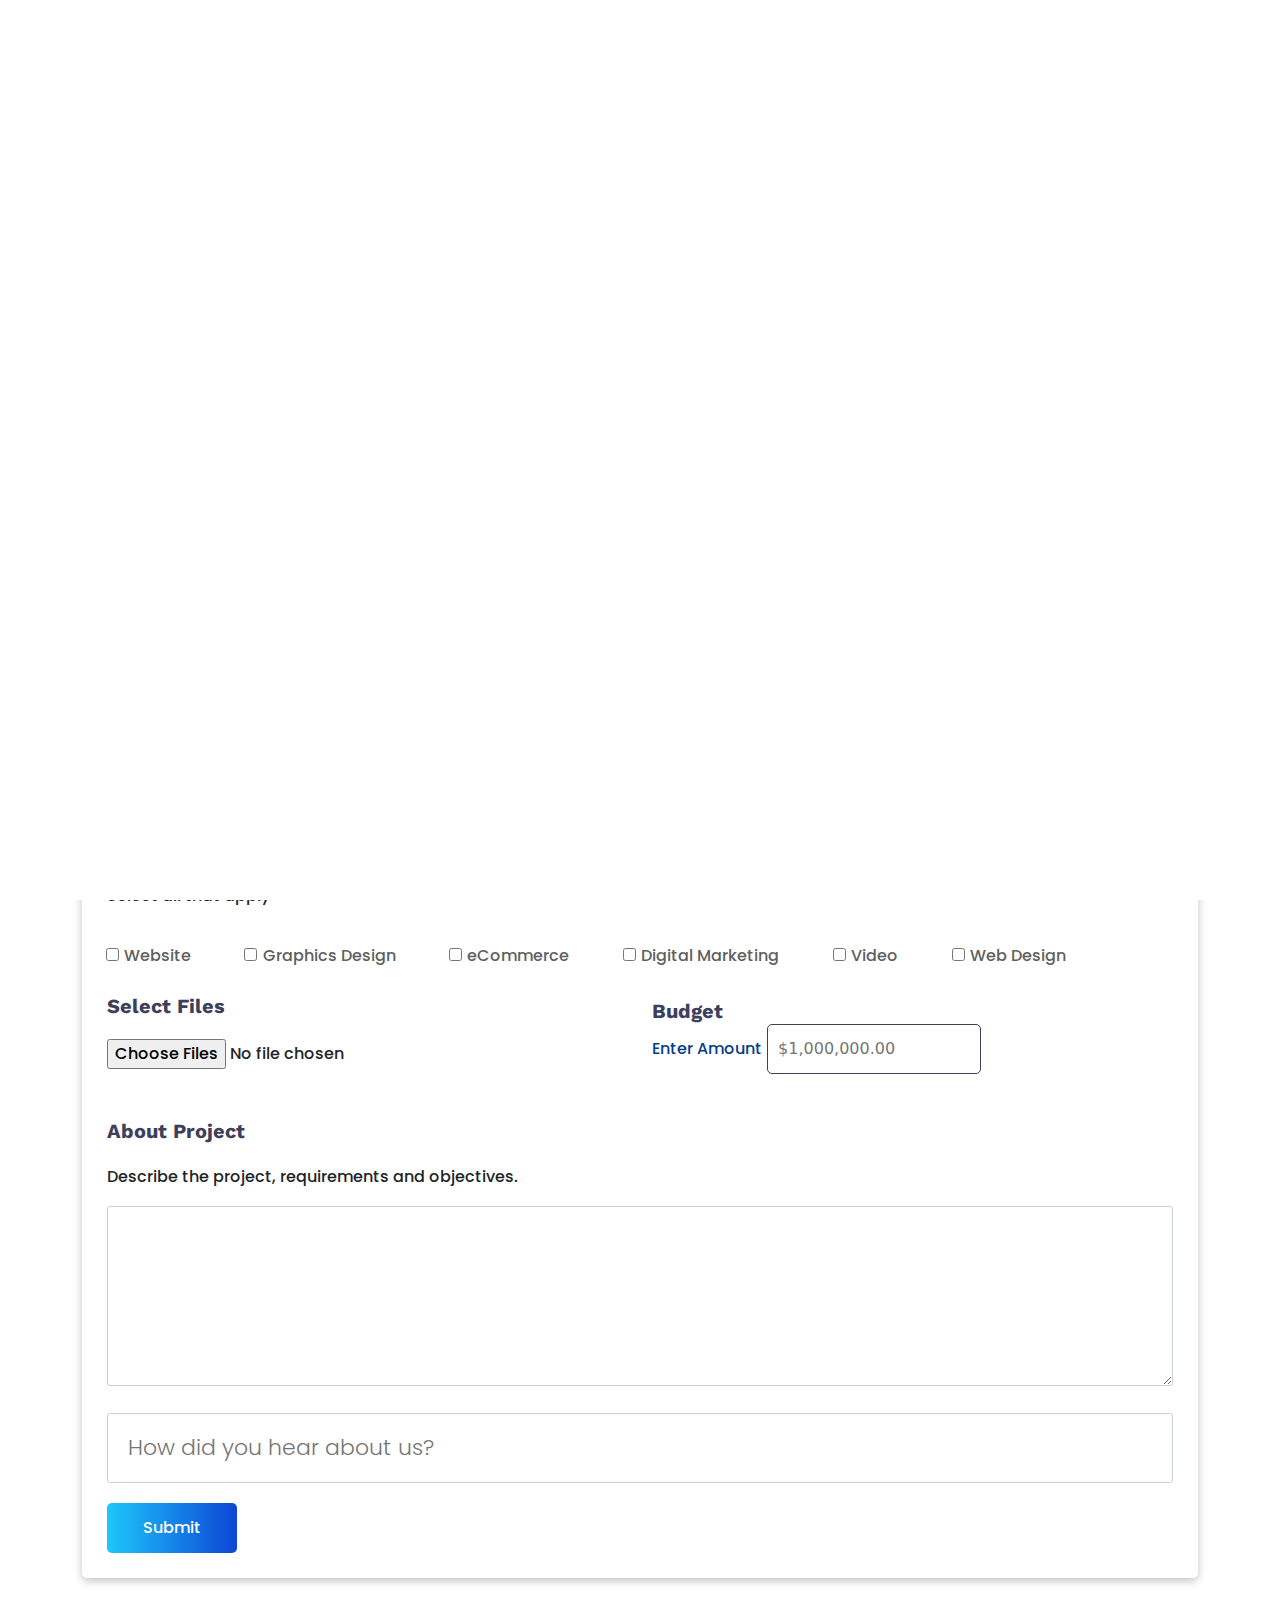
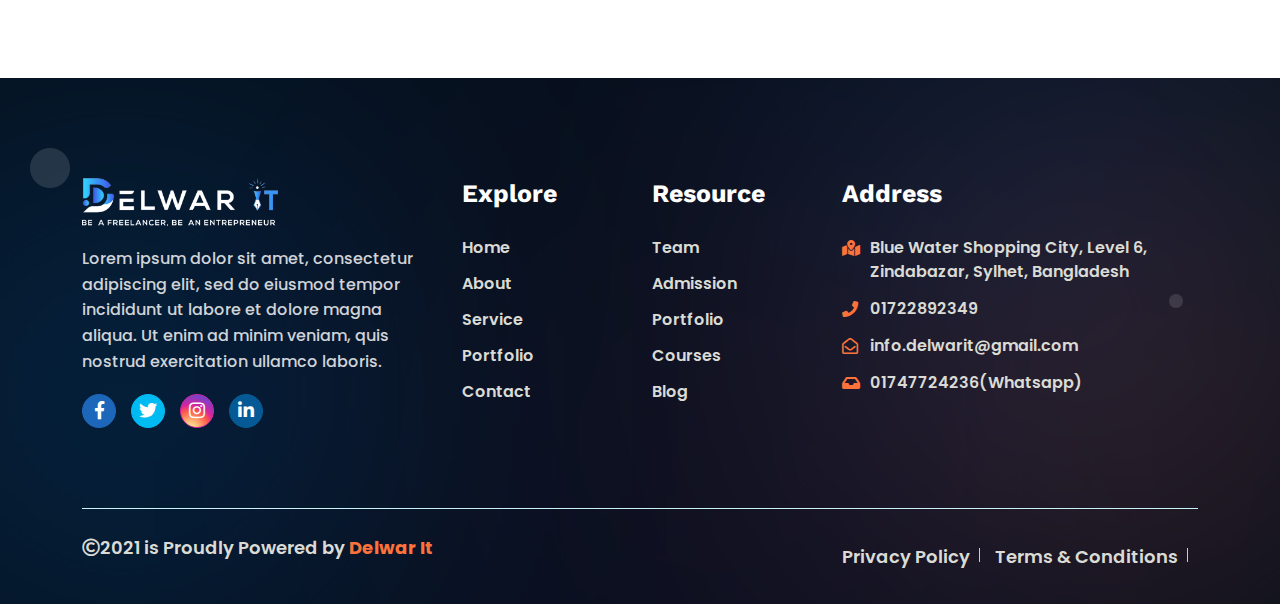
<file: project.html>
<!DOCTYPE html>
<html lang="en">
<head>
    <meta charset="UTF-8">
    <meta http-equiv="X-UA-Compatible" content="IE=edge">
    <meta name="viewport" content="width=device-width, initial-scale=1.0">
    <title>Project|| Delwar It</title>
      <!-- Links of CSS file -->
      <link rel="shortcut icon" type="image/x-icon" href="assets/images/favicon.ico">
      <link rel="stylesheet" href="assets/css/bootstrap.min.css">
      <link rel="stylesheet" href="assets/css/fontawesome.min.css">
      <link rel="stylesheet" href="assets/css/animate.css">
      <link rel="stylesheet" href="assets/css/magnific-popup.css">
      <link rel="stylesheet" href="assets/css/owl.carousel.min.css">
      <link rel="stylesheet" href="assets/css/owl.theme.default.min.css">
      <link rel="stylesheet" href="assets/css/odometer.min.css">
      <link rel="stylesheet" href="assets/css/style.css">
      <link rel="stylesheet" href="assets/css/responsive.css">
</head>
<body>
    <!--Strat Preloader Area-->
    <div class="loader_bg">
        <div class="loader"></div>
    </div>    
    <!--End Preloader Area-->

    <a href="#" class="back2 aaa" style="display: block;"> <i class="fas fa-chevron-up" aria-hidden="true"></i> </a>
    
    <!--Start Laptop Menu-->
    <header class="nav-wrapper fixed-top res-static">
        <nav class="navbar navbar-expand-lg navbar-light  custom-nav">
            <div class="container">
                <div class="logo-wrap">
                    <div class="logo">
                        <a href="index.html">
                            <img src="assets/images/logo2.png" class="img-fluid" alt="">
                        </a>
                    </div>
                </div>
                <button class="navbar-toggler" type="button" data-bs-toggle="collapse" data-bs-target="#navbarSupportedContent" aria-controls="navbarSupportedContent" aria-expanded="false" aria-label="Toggle navigation">
                    <span class="navbar-toggler-icon">   
                        <i class="fas fa-bars" style="color:#fff; font-size:25px;"></i>
                    </span>
                </button>
                <div class="collapse navbar-collapse" id="navbarSupportedContent">
                    <ul class="navbar-nav custom-navbar ms-auto">
                        <li class="nav-item  custom-nav-item home-nav">
                            <a class="nav-link custom-nav-link hvr-underline-from-left" href="index.html">Home</a>
                        </li>
                        <li class="nav-item dropdown  custom-nav-item home-nav">
                            <a class="nav-link custom-nav-link  hvr-underline-from-left home-nav-caret" href="#0">About</a>
                            <div class="dropdown-menu">
                                <a class="dropdown-item" href="about.html">About Us</a>
                            </div>
                        </li>
                        <li class="nav-item   custom-nav-item home-nav">
                            <a class="nav-link custom-nav-link hvr-underline-from-left" href="service.html">Services</a>
                        </li>
                        <li class="nav-item dropdown  custom-nav-item home-nav">
                            <a class="nav-link custom-nav-link hvr-underline-from-left home-nav-caret" href="#0">Admission</a>
                            <div class="dropdown-menu">
                                <a class="dropdown-item" href="admission.html">Admission Form</a>
                                <div class="dropdown-divider"></div>
                                <a class="dropdown-item" href="procedure.html">Admission Procedure</a>
                            </div>
                        </li>
                        <li class="nav-item  custom-nav-item home-nav">
                            <a class="nav-link custom-nav-link hvr-underline-from-left" href="portfolio.html">Portfolio</a>
                        </li>
                        <li class="nav-item  custom-nav-item home-nav">
                            <a class="nav-link custom-nav-link hvr-underline-from-left" href="course.html">Courses</a>
                        </li>
                        <li class="nav-item  custom-nav-item home-nav">
                            <a class="nav-link custom-nav-link hvr-underline-from-left" href="blog.html">Blog</a>
                        </li>
                        <li class="nav-item  custom-nav-item home-nav">
                            <a class="nav-link custom-nav-link hvr-underline-from-left" href="contact.html">Contact</a>
                        </li>
                    </ul>
                    <a class=" custom-nav-link menu-btn" href="project.html">Start A Project</a>
                </div>
            </div>
        </nav>
    </header>
    <!--End Laptop Menu-->
    
    <!--Start About Inner Area-->
    <section class="about-wrapper-inner">
        <div class="about-wrap">
            <div class="container">
                <div class="ellipse1">
                    <img src="assets/images/Ellipse1.svg" alt="" class="img-fluid">
                </div>
                <div class="ellipse2">
                    <img src="assets/images/Ellipse2.svg" alt="" class="img-fluid">
                </div>
                <div class="row">
                    <div class="col-lg-12 mx-auto">
                        <div class="inner-content">
                            <h1>Start A Project</h1>
                            <ul>
                                <li><a href="index.html">Home</a></li>
                                <li>/</li>
                                <li>Project</li>
                            </ul>
                        </div>
                    </div>
                </div>
            </div>
        </div>
    </section>
    <!--End About Inner Area-->

    <!--Start Project area-->
    <section class="project-wrapper-area-two">
        <div class="project-wrap">
            <div class="container">
               <div class="project-area">
                <div class="row">
                    <div class="col-lg-12">
                        <div class="project-title">
                            <h2>Let's create something great together.</h2>
                            <div class="em-bar-main">
                                <div class="em-bar em-bar-big"></div>
                            </div>
                        </div>
                    </div>
                </div>
                <div class="row">
                    <div class="col-lg-12 col-md-12">
                        <div class="form-group">
                            <input type="text" name="name" id="name" placeholder="Name" class="form-control">
                        </div>
                    </div>
                </div>
                <div class="row">
                    <div class="col-lg-12 col-md-12">
                        <div class="form-group">
                            <input type="email" name="email" id="email" placeholder="Email" class="form-control">
                            <div class="help-block with-errors">
                            </div>
                        </div>
                    </div>
                </div>
                <div class="row">
                    <div class="col-lg-12 col-md-12">
                        <div class="form-group">
                            <input type="number" name="number" id="number" placeholder="Phone Number" class="form-control">
                            <div class="help-block with-errors">
                            </div>
                        </div>
                    </div>
                </div>
                <div class="row">
                    <div class="col-lg-12 col-md-12">
                        <div class="form-group">
                            <input type="text" name="msg_subject" id="msg_subject" placeholder="Company/ Organisation Name" class="form-control">
                            <div class="help-block with-errors">
                            </div>
                        </div>
                    </div>
                </div>
                <div class="row">
                    <div class="col-lg-12">
                        <div class="project-type">
                            <h6>Type of project</h6>
                            <p>Select all that apply</p> 
                            <div class="field clearfix">							
                                <div class="website">								
                                    <input type="checkbox" value="Website" name="project_type" id="type-website">
                                    <label for="type-website">Website</label>
                                </div>							
                                <div>						
                                    <input type="checkbox" value="Mobile / App" name="project_type" id="type-mobile">	
                                    <label for="type-mobile">Graphics Design</label>
                                </div>							
                                <div>								
                                    <input type="checkbox" value="eCommerce" name="project_type" id="type-ecommerce">
                                    <label for="type-ecommerce">eCommerce</label>
                                </div>
                                <div>
                                    <input type="checkbox" value="Photography" name="project_type" id="type-photography">
                                    <label for="type-photography">Digital Marketing</label>
                                </div>
                                <div>
                                    <input type="checkbox" value="Video" name="project_type" id="type-video">
                                    <label for="type-video">Video</label>
                                </div>
                                <div>
                                    <input type="checkbox" value="Virtual Tours" name="project_type" id="type-virtual-tours">
                                    <label for="type-virtual-tours">Web Design</label>
                                </div>											
                            </div>
                        </div>
                    </div>
                </div>
                <div class="row">
                    <div class="col-lg-6">
                        <div class="project-type-one">
                            <h6>Select Files</h6>
                            <div class="field clearfix select">
                                <input type="file" id="myfile" name="myfile" multiple><br><br>				
                            </div>
                        </div>
                    </div>
                    <div class="col-lg-6">
                        <div class="range">
                            <h4>Budget</h4>
                            <form method="post" action="#">
                                <label for="currency-field">Enter Amount</label>
                                <input type="text" name="currency-field" id="currency-field" pattern="^\$\d{1,3}(,\d{3})*(\.\d+)?$" value="" data-type="currency" placeholder="$1,000,000.00">
                              </form>
                        </div> 
                    </div>
                </div>
                <div class="row">
                    <div class="col-lg-12">
                        <div class="about-project">
                            <h4>About Project</h4>
                            <p>Describe the project, requirements and objectives.</p>
                            <textarea id="about_project" name="about_project"></textarea>
                            <div class="field">					
                                <input type="text" id="hear_about" name="hear_about" placeholder="How did you hear about us?">					
                            </div>
                            <button type="submit" class="btn default">Submit</button>
                        </div>
                    </div>
                </div>
               </div>
            </div>
        </div>
    </section>
    <!--End Project area-->

    <!--Start Footer Area-->
    <footer class="footer-area">
        <div class="round">
            <img src="assets/images/round.png" alt="" class="img-fluid">
        </div>
        <div class="round2">
            <img src="assets/images/round2.png" alt="" class="img-fluid">
        </div>
        <div class="container">
            <div class="row">
                <div class="col-lg-4 col-md-6 col-sm-6">
                    <div class="single-footer-widget">
                        <a class="logo" href="/"><img src="assets/images/logo2.png" alt="logo"></a>
                        <p>Lorem ipsum dolor sit amet, consectetur adipiscing elit, sed do eiusmod tempor incididunt ut labore et dolore magna aliqua. Ut enim ad minim veniam, quis nostrud exercitation ullamco laboris.</p>
                        <ul class="social-link">
                            <li class="facebook"><a href="#" class="d-block" target="_blank"><i class="fab fa-facebook-f"></i></a></li>
                            <li class="twitter"><a href="#" class="d-block" target="_blank"><i class="fab fa-twitter"></i></a></li>
                            <li class="instragram"><a href="#" class="d-block" target="_blank"><i class="fab fa-instagram"></i></a></li>
                            <li class="linkedin"><a href="#" class="d-block" target="_blank"><i class="fab fa-linkedin-in"></i></a></li>
                        </ul>
                    </div>
                </div>
                <div class="col-lg-2 col-md-6 col-sm-6">
                    <div class="single-footer-widget pl-5">
                        <h3>Explore</h3>
                        <ul class="footer-links-list">
                            <li><a href="index.html">Home</a></li>
                            <li><a href="#0">About</a></li>
                            <li><a href="#0">Service</a></li>
                            <li><a href="#0">Portfolio</a></li>
                            <li><a href="#0">Contact</a></li></ul>
                    </div>
                </div>
                <div class="col-lg-2 col-md-6 col-sm-6">
                    <div class="single-footer-widget pl-5">
                        <h3>Resource</h3>
                        <ul class="footer-links-list">
                            <li><a href="index.html">Team</a></li>
                            <li><a href="#0">Admission</a></li>
                            <li><a href="#0">Portfolio</a></li>
                            <li><a href="#0">Courses</a></li>
                            <li><a href="#0">Blog</a></li></ul>
                    </div>
                </div>
                <div class="col-lg-4 col-md-6 col-sm-6">
                    <div class="single-footer-widget">
                        <h3>Address</h3>
                        <ul class="footer-contact-info">
                            <li><i class="fas fa-map-marked-alt"></i> <a href="#0">Blue Water Shopping City, Level 6, Zindabazar, Sylhet, Bangladesh</a></li>
                            <li><i class="fas fa-phone"></i> <a href="#0">01722892349</a></li>
                            <li><i class="far fa-envelope-open"></i> <a href="#0">info.delwarit@gmail.com</a></li>
                            <li><i class="fas fa-inbox"></i> <a href="#0">01747724236(Whatsapp)</a></li>
                        </ul>
                    </div>
                </div>
            </div>
            <div class="footer-bottom-area">
                <div class="row align-items-center">
                    <div class="col-lg-6 col-md-6">
                        <p><i class="far fa-copyright"></i>2021 is Proudly Powered by 
                            <a target="_blank" href="https://envytheme.com/">Delwar It</a></p>
                        </div><div class="col-lg-6 col-md-6">
                            <ul>
                                <li><a href="/privacy-policy/">Privacy Policy</a></li>
                                <li><a href="/terms-of-service/">Terms &amp; Conditions</a></li>
                            </ul>
                        </div>
                    </div>
                </div>
        </div>
        <div class="footer-effect-one"></div>
        <div class="footer-effect-two"></div>
        <div class="footer-effect-three"></div>
    </footer>
    <!--End Footer Area-->

    <!-- Links of JS file -->
    <script src="assets/js/bootstrap.bundle.min.js"></script>
    <script src="assets/js/jquery.min.js"></script>
    <script src="assets/js/owl.carousel.min.js"></script>
    <script src="assets/js/magnific-popup.min.js"></script>
    <script src="assets/js/jquery.appear.min.js"></script>
    <script src="assets/js/odometer.min.js"></script>
    <script src="assets/js/custom.js"></script>
</body>
</file>
<file: assets/css/style.css>
/*
@File: Delwar It Website.

* This file contains the styling for the actual template, this
is the file you need to edit to change the look of the
template.

This files table contents are outlined below>>>>>

*******************************************
*******************************************
** - Default CSS
** - Mobile Menu Style Area
** - Preloader Style Area
** - Nav style area CSS
*/
/*================================================
Default CSS
=================================================*/
@import url("https://fonts.googleapis.com/css2?family=Work+Sans:wght@100;300;400;500;600;700&display=swap");
@import url("https://fonts.googleapis.com/css2?family=Bitter:wght@100;200;400;500;600;700&family=Poppins:wght@100;300;400;500;600;700&display=swap");
body {
  padding: 0;
  margin: 0;
  scroll-behavior: smooth;
  overflow-x: hidden;
}

.form-control:focus {
  outline: 0;
  -webkit-box-shadow: none;
          box-shadow: none;
}

a {
  text-decoration: none !important;
}

ul {
  margin: 0;
  padding: 0;
}

li {
  list-style: none;
}

button {
  outline: none !important;
}

h1, h2, h3, h4, h5, h6 {
  line-height: 1.3;
  font-weight: 700;
  color: #3d405b;
  font-family: "Work Sans", sans-serif;
  font-weight: 700;
}

p {
  line-height: 1.6;
  font-family: "Poppins", sans-serif;
  font-weight: 500;
  font-size: 16px;
}

.default {
  padding: 12px 35px;
  background-size: 200%, 1px;
  background-image: -webkit-gradient(linear, left top, right top, from(#1ec5fa), color-stop(50%, #0d47d5), to(#1ec5fa));
  background-image: linear-gradient(90deg, #1ec5fa 0%, #0d47d5 50%, #1ec5fa);
  font-family: "Poppins", sans-serif;
  font-size: 16px;
  font-weight: 500;
  border-radius: 5px;
  color: #fff;
  -webkit-transition: all .3s ease-in-out;
  transition: all .3s ease-in-out;
}

.default:hover {
  color: #fff;
  background-position: 120%;
}

.fixed-top {
  -webkit-animation-duration: 0.7s;
          animation-duration: 0.7s;
  -webkit-animation-fill-mode: both;
          animation-fill-mode: both;
  -webkit-animation-name: fadeInDown;
          animation-name: fadeInDown;
  -webkit-animation-timing-function: ease;
          animation-timing-function: ease;
  -webkit-transition: 0.3s all ease-in-out;
  transition: 0.3s all ease-in-out;
  border-radius: 5px;
  background: #06101c;
}

nav.fixed-top {
  -webkit-box-shadow: rgba(99, 99, 99, 0.2) 0px 2px 8px 0px;
          box-shadow: rgba(99, 99, 99, 0.2) 0px 2px 8px 0px;
}

.aaa {
  position: fixed;
  bottom: 90px;
  right: 34px;
  display: none;
  z-index: 99999;
  -webkit-animation: abc 2s;
          animation: abc 2s;
}

.back2 {
  display: none;
}

.back2 i {
  width: 40px;
  height: 40px;
  background: #023e8a;
  color: #fff;
  line-height: 40px;
  text-align: center;
  font-size: 20px;
  border-radius: 10px;
}

/*================================================
Preloader Style Area
=================================================*/
.loader_bg {
  position: fixed;
  z-index: 999999;
  background: #fff;
  width: 100%;
  height: 100%;
}

.loader {
  border: 0 solid transparent;
  border-radius: 50%;
  width: 150px;
  height: 150px;
  position: absolute;
  top: calc(50vh - 75px);
  left: calc(50vw - 75px);
}

.loader::before {
  content: '';
  border: 1em solid #0077b6;
  border-radius: 50%;
  width: 150px;
  height: 150px;
  position: absolute;
  top: 0;
  left: 0;
  -webkit-animation: loader 2s linear infinite;
          animation: loader 2s linear infinite;
  opacity: 0;
  -webkit-animation-delay: .5s;
          animation-delay: .5s;
}

.loader::after {
  content: '';
  border: 1em solid #0077b6;
  border-radius: 50%;
  width: 150px;
  height: 150px;
  position: absolute;
  top: 0;
  left: 0;
  -webkit-animation: loader 2s linear infinite;
          animation: loader 2s linear infinite;
  opacity: 0;
}

@-webkit-keyframes loader {
  0% {
    -webkit-transform: scale(0);
            transform: scale(0);
    opacity: 0;
  }
  50% {
    opacity: 1;
  }
  100% {
    -webkit-transform: scale(1);
            transform: scale(1);
    opacity: 0;
  }
}

@keyframes loader {
  0% {
    -webkit-transform: scale(0);
            transform: scale(0);
    opacity: 0;
  }
  50% {
    opacity: 1;
  }
  100% {
    -webkit-transform: scale(1);
            transform: scale(1);
    opacity: 0;
  }
}

.hvr-underline-from-left:hover:before,
.hvr-underline-from-left:focus:before,
.hvr-underline-from-left:active:before {
  right: 0;
}

.hvr-underline-from-left {
  display: inline-block;
  vertical-align: middle;
  -webkit-transform: perspective(1px) translateZ(0);
          transform: perspective(1px) translateZ(0);
  color: white;
  -webkit-box-shadow: 0 0 1px rgba(0, 0, 0, 0);
          box-shadow: 0 0 1px rgba(0, 0, 0, 0);
  position: relative;
  overflow: hidden;
}

.hvr-underline-from-left:before {
  content: "";
  position: absolute;
  z-index: -1;
  left: 0;
  right: 100%;
  bottom: 0;
  background: #fff;
  height: 3px;
  -webkit-transition-property: right;
  transition-property: right;
  -webkit-transition-duration: 0.3s;
          transition-duration: 0.3s;
  -webkit-transition-timing-function: ease-out;
          transition-timing-function: ease-out;
}

.dropdown-menu .dropdown-item:hover {
  color: #fff !important;
  background-color: #0077b6;
  -webkit-transition-timing-function: linear;
          transition-timing-function: linear;
}

.home-nav {
  -webkit-transition: .3s all;
  transition: .3s all;
  overflow: hidden;
}

.home-nav:hover {
  overflow: visible;
}

.home-nav:hover .dropdown-menu {
  -webkit-transition-timing-function: ease-in-out;
          transition-timing-function: ease-in-out;
  opacity: 1;
  visibility: visible;
  -webkit-transform: translateY(0px);
          transform: translateY(0px);
}

.dropdown-menu {
  top: 100%;
  padding: 0;
  margin: 0;
  font-size: 15px;
  border: none;
  background-color: #fff;
  border-radius: 0;
  -webkit-transition: all .2s ease-in-out;
  transition: all .2s ease-in-out;
  border-radius: 5px;
  display: block;
  opacity: 0;
  visibility: hidden;
  -webkit-box-shadow: 1px 2px 5px 0px rgba(0, 0, 0, 0.75);
          box-shadow: 1px 2px 5px 0px rgba(0, 0, 0, 0.75);
  -webkit-transform: translateY(20px);
          transform: translateY(20px);
  -webkit-transition: .4s;
  transition: .4s;
}

.dropdown-menu .dropdown-item {
  display: block;
  width: 100%;
  padding: 10px 15px;
  margin-left: 0;
  margin-right: 0;
  text-transform: capitalize;
  display: block;
  font-weight: 600;
  font-family: "Poppins", sans-serif;
  clear: both;
  color: #0077b6 !important;
  text-align: inherit;
  white-space: nowrap;
}

.dropdown-menu .dropdown-divider {
  height: 0;
  margin: 0;
  overflow: hidden;
  border-top: 1px solid #e9ecef;
}

.home-nav-caret::after {
  display: inline-block;
  margin-left: 10px;
  vertical-align: 0;
  font-family: "Font Awesome 5 Free";
  content: "\f107";
  font-weight: 700;
  border: none;
  color: #fff;
}

.navbar-nav .dropdown-menu {
  position: absolute;
  float: none;
}

.active > .nav-link {
  color: #fd723b !important;
}

/*================================================
Navbar Area CSS
=================================================*/
.nav-wrapper .custom-nav {
  background: #06101c;
  padding: 20px;
}

.nav-wrapper .custom-nav .logo img {
  width: 172px;
  height: 42px;
}

.nav-wrapper .custom-nav .menu-btn {
  font-size: 16px;
  font-family: "Poppins", sans-serif;
  color: #fff;
  font-weight: 500;
  line-height: 28px;
  padding: 10px 20px 10px;
  margin-left: 12px;
  border-radius: 5px;
  background-size: 300% 100%;
  text-align: center;
  display: inline-block;
  background-size: 200%, 1px;
  background-image: -webkit-gradient(linear, left top, right top, from(#1ec5fa), color-stop(50%, #0d47d5), to(#1ec5fa));
  background-image: linear-gradient(90deg, #1ec5fa 0%, #0d47d5 50%, #1ec5fa);
}

.nav-wrapper .custom-nav .menu-btn:hover {
  background-position: 120%;
  color: #fff;
}

.nav-wrapper .custom-nav .custom-navbar .nav-item {
  margin: 0 5px;
}

.nav-wrapper .custom-nav .custom-navbar .nav-item a {
  color: #fff;
  font-family: "Poppins", sans-serif;
  font-size: 16px;
  font-weight: 700;
  -webkit-transition: all .3s ease-in-out;
  transition: all .3s ease-in-out;
}

.nav-wrapper .custom-nav .custom-navbar .nav-item a:hover {
  color: #fd723b;
}

.nav-wrapper .custom-nav .custom-navbar .link {
  padding: 10px 50px;
  border-radius: 30px;
  background: -webkit-gradient(linear, left top, right top, from(#0077b6), to(#0096c7));
  background: linear-gradient(to right, #0077b6, #0096c7);
  color: #fff !important;
  -webkit-transition: all .3s ease-in-out;
  transition: all .3s ease-in-out;
}

.nav-wrapper .custom-nav .custom-navbar .link:hover {
  -webkit-transform: translateY(-5px);
          transform: translateY(-5px);
  background: #000;
}

/*================================================
Banner Area CSS
=================================================*/
.banner-wrapper-area {
  padding: 100px 0px 100px 0px;
  position: relative;
  background: #06101c;
  position: relative;
  z-index: 1;
  overflow: hidden;
}

.banner-wrapper-area .banner {
  position: absolute;
  bottom: -35px;
  left: 30%;
  -webkit-animation: IT_animation_3 12s infinite linear alternate;
          animation: IT_animation_3 12s infinite linear alternate;
}

.banner-wrapper-area .ellipse1 {
  position: absolute;
  width: 410px;
  height: 240px;
  left: -184.03px;
  top: 323.6px;
}

.banner-wrapper-area .ellipse2 {
  position: absolute;
  width: 666px;
  height: 666px;
  right: -126px;
  top: -66.6px;
}

.banner-wrapper-area .round-3 {
  position: absolute;
  right: 30%;
  bottom: 82px;
  -webkit-animation: IT_animation_3 12s infinite linear alternate;
          animation: IT_animation_3 12s infinite linear alternate;
}

.banner-wrapper-area .banner-wrap {
  margin-top: 80px;
}

.banner-wrapper-area .banner-wrap .image {
  position: relative;
  top: -30px;
}

.banner-wrapper-area .banner-wrap .banner-content {
  margin-top: -100px;
}

.banner-wrapper-area .banner-wrap .banner-content h1 {
  font-size: 42px;
  margin-bottom: 30px;
  color: #fff;
}

.banner-wrapper-area .banner-wrap .banner-content .em-bar-big {
  height: 5px;
  width: 90px;
  background: #0077b6c4;
  position: relative;
  border-radius: 30px;
  top: -22px;
}

.banner-wrapper-area .banner-wrap .banner-content .em-bar-big::before {
  content: "";
  position: absolute;
  left: 0;
  top: -2.7px;
  height: 10px;
  width: 10px;
  border-radius: 50%;
  background: #fff;
  -webkit-animation: moveBg 5s infinite ease-in-out;
          animation: moveBg 5s infinite ease-in-out;
}

.banner-wrapper-area .banner-wrap .banner-content span {
  color: #fd723b;
}

.banner-wrapper-area .banner-wrap .banner-content p {
  margin-bottom: 40px;
  color: #fff;
  margin-top: 10px;
}

.banner-wrapper-area .banner-wrap .banner-content .btn-default {
  display: -webkit-box;
  display: -ms-flexbox;
  display: flex;
}

.banner-wrapper-area .banner-wrap .banner-content .btn-default .default-one {
  padding: 12px  35px;
  font-family: "Poppins", sans-serif;
  font-size: 16px;
  font-weight: 500;
  border-radius: 5px;
  color: #fff;
  border: 1px solid #fff;
  -webkit-transition: all .3s ease-in-out;
  transition: all .3s ease-in-out;
  margin-left: 15px;
}

.banner-wrapper-area .banner-wrap .banner-content .btn-default .default-one:hover {
  background-image: -webkit-gradient(linear, left top, right top, from(#1ec5fa), color-stop(50%, #0d47d5), to(#1ec5fa));
  background-image: linear-gradient(90deg, #1ec5fa 0%, #0d47d5 50%, #1ec5fa);
  color: #fff;
  background-size: 120%;
  border: none;
}

/*================================================
Glassmo Area CSS
=================================================*/
.glassmo {
  padding: 100px 0px 0px 0px;
}

.glassmo .banner-bottom {
  margin: -68px auto;
  -webkit-box-shadow: rgba(0, 0, 0, 0.24) 0px 3px 8px;
          box-shadow: rgba(0, 0, 0, 0.24) 0px 3px 8px;
}

.glassmo .banner-bottom .mail {
  display: -webkit-box;
  display: -ms-flexbox;
  display: flex;
  margin: 55px auto 0px 22px;
  padding-bottom: 25px;
}

.glassmo .banner-bottom .mail .mail-icon {
  margin-top: -5px;
}

.glassmo .banner-bottom .mail .mail-icon i {
  width: -webkit-fit-content;
  width: -moz-fit-content;
  width: fit-content;
  margin: 0px auto 0px 0px;
  color: #023e8a;
  font-size: 30px;
}

.glassmo .banner-bottom .mail .mail-description {
  margin-left: 10px;
  margin-top: -7px;
}

.glassmo .banner-bottom .mail .mail-description h4 {
  font-size: 20px;
}

/*================================================
Solution Area CSS
=================================================*/
@-webkit-keyframes moveBg {
  0% {
    opacity: 0;
    left: 0;
  }
  50% {
    opacity: 1;
  }
  100% {
    opacity: 0;
    left: 100%;
  }
}
@keyframes moveBg {
  0% {
    opacity: 0;
    left: 0;
  }
  50% {
    opacity: 1;
  }
  100% {
    opacity: 0;
    left: 100%;
  }
}

.deco1 {
  top: 30%;
  left: 10%;
  -webkit-animation: IT_animation_4 20s infinite linear alternate;
          animation: IT_animation_4 20s infinite linear alternate;
}

.deco2 {
  left: 25%;
  top: 185px;
  -webkit-animation: IT_animation_5 12s infinite linear alternate;
          animation: IT_animation_5 12s infinite linear alternate;
}

.it-up-service-shape {
  z-index: -1;
}

.solution-wrapper {
  padding: 100px 0px 20px 0px;
  position: relative;
  margin-top: 52px;
}

.solution-wrapper .solution-wrap .solution-content h5 {
  font-size: 20px;
  letter-spacing: 5px;
  background: -webkit-gradient(linear, left top, right top, from(#0077b6), to(#0096c7));
  background: linear-gradient(to right, #0077b6, #0096c7);
  -webkit-background-clip: text;
  -webkit-text-fill-color: transparent;
  margin-bottom: 20px;
}

.solution-wrapper .solution-wrap .solution-content h2 {
  font-size: 42px;
  color: #3d405b;
  font-family: "Work Sans", sans-serif;
  font-weight: 700;
  line-height: 1.3;
}

.solution-wrapper .solution-wrap .solution-content .em-bar-big {
  height: 5px;
  width: 90px;
  background: #0077b6c4;
  position: relative;
  border-radius: 30px;
}

.solution-wrapper .solution-wrap .solution-content .em-bar-big::before {
  content: "";
  position: absolute;
  left: 0;
  top: -2.7px;
  height: 10px;
  width: 10px;
  border-radius: 50%;
  background: #023e8a;
  -webkit-animation: moveBg 5s infinite ease-in-out;
          animation: moveBg 5s infinite ease-in-out;
}

.solution-wrapper .solution-wrap .content {
  width: -webkit-fit-content;
  width: -moz-fit-content;
  width: fit-content;
  margin: 40px auto;
}

.solution-wrapper .solution-wrap .service-box {
  margin-top: 55px;
  padding: 20px;
  background-image: -webkit-gradient(linear, left top, left bottom, from(rgba(255, 255, 255, 0)), to(#fff));
  background-image: linear-gradient(180deg, rgba(255, 255, 255, 0), #fff);
  -webkit-box-shadow: rgba(17, 17, 26, 0.05) 0px 4px 16px, rgba(17, 17, 26, 0.05) 0px 8px 32px;
          box-shadow: rgba(17, 17, 26, 0.05) 0px 4px 16px, rgba(17, 17, 26, 0.05) 0px 8px 32px;
  -webkit-transition: all .3s ease-in-out;
  transition: all .3s ease-in-out;
  margin-bottom: 20px;
  border-radius: 10px;
}

.solution-wrapper .solution-wrap .service-box:hover {
  -webkit-transform: translateY(-5px);
          transform: translateY(-5px);
}

.solution-wrapper .solution-wrap .service-box:hover h4 {
  color: #0077b6;
}

.solution-wrapper .solution-wrap .service-box .service-icon {
  margin-bottom: 20px;
}

.solution-wrapper .solution-wrap .service-box .service-icon img {
  width: 15%;
}

.solution-wrapper .solution-wrap .service-box .service-content h4 {
  font-size: 25px;
  margin-bottom: 20px;
}

.solution-wrapper .solution-box {
  width: -webkit-fit-content;
  width: -moz-fit-content;
  width: fit-content;
  margin: 20px auto 0;
}

/*================================================
About Area CSS
=================================================*/
@-webkit-keyframes IT_animation_3 {
  0% {
    -webkit-transform: rotate(0deg);
            transform: rotate(0deg);
  }
  100% {
    -webkit-transform: rotate(360deg);
            transform: rotate(360deg);
  }
}
@keyframes IT_animation_3 {
  0% {
    -webkit-transform: rotate(0deg);
            transform: rotate(0deg);
  }
  100% {
    -webkit-transform: rotate(360deg);
            transform: rotate(360deg);
  }
}

.about-wrapper-area {
  padding: 100px 0px 0px 0px;
  background: #fcfdfd36;
  position: relative;
}

.about-wrapper-area .about-image {
  width: 92%;
}

.about-wrapper-area .em-bar-big {
  height: 5px;
  width: 90px;
  background: #0077b6c4;
  position: relative;
  border-radius: 30px;
  top: -12px;
}

.about-wrapper-area .em-bar-big::before {
  content: "";
  position: absolute;
  left: 0;
  top: -2.7px;
  height: 10px;
  width: 10px;
  border-radius: 50%;
  background: #023e8a;
  -webkit-animation: moveBg 5s infinite ease-in-out;
          animation: moveBg 5s infinite ease-in-out;
}

.about-wrapper-area .triangle {
  position: absolute;
  top: 95px;
  left: 75px;
  -webkit-animation: IT_animation_3 12s infinite linear alternate;
          animation: IT_animation_3 12s infinite linear alternate;
}

.about-wrapper-area .about-feature .feature-box {
  width: 60px;
  height: 60px;
  line-height: 70px;
  margin-right: 25px;
  border-radius: 100%;
  -webkit-transition: 0.6s cubic-bezier(0.24, 0.74, 0.58, 1);
  transition: 0.6s cubic-bezier(0.24, 0.74, 0.58, 1);
  -webkit-box-shadow: -2px 3px 28px 0px #ebe8eb;
          box-shadow: -2px 3px 28px 0px #ebe8eb;
}

.about-wrapper-area .about-feature .feature-box img {
  margin: 0 auto 0 10px;
}

.about-wrapper-area .about-feature .feature-content {
  margin-top: -62px;
  margin-left: 80px;
}

.about-wrapper-area .about-feature .feature-content h4 {
  font-size: 20px;
}

.about-wrapper-area .about-content span {
  color: #0077b6;
}

.about-wrapper-area .about-content h2 {
  font-size: 40px;
  font-weight: 700;
  background: -webkit-gradient(linear, left top, right top, from(#0077b6), to(#0096c7));
  background: linear-gradient(to right, #0077b6, #0096c7);
  -webkit-background-clip: text;
  -webkit-text-fill-color: transparent;
  font-family: "Work Sans", sans-serif;
  margin-bottom: 20px;
  position: relative;
}

.about-wrapper-area .about-content .about-box {
  margin-top: 40px;
  display: -webkit-box;
  display: -ms-flexbox;
  display: flex;
}

.about-wrapper-area .about-content .about-box .play-btn {
  background: #FCFDFD;
  -webkit-box-shadow: 3px 3px 5px 0px #f0e4f0;
          box-shadow: 3px 3px 5px 0px #f0e4f0;
  width: 70px;
  height: 70px;
  border-radius: 50px;
  margin: -25px 0 0 30px;
  -webkit-transition: all .3s ease-in-out;
  transition: all .3s ease-in-out;
  border: 0.5px solid #023e8a;
}

.about-wrapper-area .about-content .about-box .play-btn:hover {
  background: #023e8a;
}

.about-wrapper-area .about-content .about-box .play-btn:hover i {
  color: #FCFDFD;
}

.about-wrapper-area .about-content .about-box .play-btn i {
  color: #023e8a;
  font-size: 20px;
  margin: 25px 0 0 27px;
}

/*================================================
Course Area CSS
=================================================*/
.course-wrapper-area {
  padding: 100px 0px 0px 0px;
  background: #fcfdfd36;
  position: relative;
  overflow: hidden;
}

.course-wrapper-area .em-bar-big {
  height: 5px;
  width: 90px;
  background: #0077b6c4;
  position: relative;
  border-radius: 30px;
  top: -22px;
  margin: auto;
}

.course-wrapper-area .em-bar-big::before {
  content: "";
  position: absolute;
  left: 0;
  top: -2.7px;
  height: 10px;
  width: 10px;
  border-radius: 50%;
  background: #023e8a;
  -webkit-animation: moveBg 5s infinite ease-in-out;
          animation: moveBg 5s infinite ease-in-out;
}

.course-wrapper-area .dots {
  position: absolute;
  top: 160px;
  right: 0;
  z-index: -1;
  -webkit-animation: IT_animation_3 12s infinite linear alternate;
          animation: IT_animation_3 12s infinite linear alternate;
}

.course-wrapper-area .course-title {
  text-align: center;
}

.course-wrapper-area .course-title h2 {
  font-size: 40px;
  line-height: 1.3;
  font-weight: 700;
  background: -webkit-gradient(linear, left top, right top, from(#0077b6), to(#0096c7));
  background: linear-gradient(to right, #0077b6, #0096c7);
  -webkit-background-clip: text;
  -webkit-text-fill-color: transparent;
  font-family: "Work Sans", sans-serif;
  font-weight: 700;
  margin-bottom: 30px;
}

.course-wrapper-area .course-title p {
  margin-bottom: 30px;
}

.course-wrapper-area .course-box {
  margin-top: 100px;
}

.course-wrapper-area .course-box .item {
  -webkit-transform: translateY(-40px);
          transform: translateY(-40px);
}

.course-wrapper-area .course-box .item2 {
  -webkit-transform: translateY(-40px);
          transform: translateY(-40px);
}

.course-wrapper-area .course-box .default-btn {
  width: -webkit-fit-content;
  width: -moz-fit-content;
  width: fit-content;
  margin: 0 auto;
}

.course-wrapper-area .course-box h3 {
  text-align: center;
  font-size: 23px;
  margin-top: 20px;
}

.course-wrapper-area .course-box .home-service-image {
  text-align: center;
}

.course-wrapper-area .course-box .home-service-image img {
  width: 20%;
}

.course-wrapper-area .course-box .home-service-text p {
  text-align: center;
}

.course-wrapper-area .course-box .home-service-item {
  background: #fff;
  padding-top: 20px;
  padding-bottom: 20px;
  padding-left: 20px;
  padding-right: 20px;
  margin-bottom: 30px;
  -webkit-box-shadow: rgba(17, 17, 26, 0.05) 0px 4px 16px, rgba(17, 17, 26, 0.05) 0px 8px 32px;
          box-shadow: rgba(17, 17, 26, 0.05) 0px 4px 16px, rgba(17, 17, 26, 0.05) 0px 8px 32px;
  border-radius: 10px;
  -webkit-transition: all .3s ease-in-out;
  transition: all .3s ease-in-out;
}

.course-wrapper-area .course-box .home-service-item:hover {
  -webkit-box-shadow: none;
          box-shadow: none;
}

.course-wrapper-area .course-box .home-service-item .default-btn a {
  font-family: "Poppins", sans-serif;
  font-size: 16px;
  font-weight: 500;
  color: #0077b6;
}

/*================================================
Counselling Area CSS
=================================================*/
.counselling-wrapper {
  padding: 75px 0px 50px 0px;
  background: #fcfdfd36;
  position: relative;
}

.counselling-wrapper .counseling-form {
  border: 1px solid #fff;
  padding: 20px;
  -webkit-box-shadow: rgba(99, 99, 99, 0.2) 0px 2px 8px 0px;
          box-shadow: rgba(99, 99, 99, 0.2) 0px 2px 8px 0px;
  border-radius: 10px;
}

.counselling-wrapper .em-bar-big {
  height: 5px;
  width: 90px;
  background: #0077b6c4;
  position: relative;
  border-radius: 30px;
  top: -22px;
}

.counselling-wrapper .em-bar-big::before {
  content: "";
  position: absolute;
  left: 0;
  top: -2.7px;
  height: 10px;
  width: 10px;
  border-radius: 50%;
  background: #023e8a;
  -webkit-animation: moveBg 5s infinite ease-in-out;
          animation: moveBg 5s infinite ease-in-out;
}

.counselling-wrapper .shape-one {
  position: absolute;
  top: -39px;
  left: 0;
  width: 100%;
  z-index: -1;
}

.counselling-wrapper h3 {
  font-size: 40px;
  margin-bottom: 35px;
  position: relative;
  background: -webkit-gradient(linear, left top, right top, from(#0077b6), to(#0096c7));
  background: linear-gradient(to right, #0077b6, #0096c7);
  -webkit-background-clip: text;
  -webkit-text-fill-color: transparent;
}

.counselling-wrapper textarea {
  margin-bottom: 20px;
}

.counselling-wrapper form input {
  margin-bottom: 20px;
}

.counselling-wrapper form:focus {
  outline: none;
}

.counselling-wrapper .form-control:focus {
  color: #212529;
  background-color: #fff;
}

/*================================================
Service Area CSS
=================================================*/
@-webkit-keyframes IT_animation_4 {
  0% {
    -webkit-transform: translate(-300px, 151px) rotate(0);
            transform: translate(-300px, 151px) rotate(0);
  }
  100% {
    -webkit-transform: translate(251px, -200px) rotate(180deg);
            transform: translate(251px, -200px) rotate(180deg);
  }
}
@keyframes IT_animation_4 {
  0% {
    -webkit-transform: translate(-300px, 151px) rotate(0);
            transform: translate(-300px, 151px) rotate(0);
  }
  100% {
    -webkit-transform: translate(251px, -200px) rotate(180deg);
            transform: translate(251px, -200px) rotate(180deg);
  }
}

@-webkit-keyframes IT_animation_5 {
  0% {
    -webkit-transform: translate(0, 0) rotate(0);
            transform: translate(0, 0) rotate(0);
  }
  20% {
    -webkit-transform: translate(73px, -1px) rotate(36deg);
            transform: translate(73px, -1px) rotate(36deg);
  }
  40% {
    -webkit-transform: translate(111px, 72px) rotate(72deg);
            transform: translate(111px, 72px) rotate(72deg);
  }
  60% {
    -webkit-transform: translate(93px, 122px) rotate(108deg);
            transform: translate(93px, 122px) rotate(108deg);
  }
  80% {
    -webkit-transform: translate(-70px, 72px) rotate(124deg);
            transform: translate(-70px, 72px) rotate(124deg);
  }
  100% {
    -webkit-transform: translate(0, 0) rotate(0);
            transform: translate(0, 0) rotate(0);
  }
}

@keyframes IT_animation_5 {
  0% {
    -webkit-transform: translate(0, 0) rotate(0);
            transform: translate(0, 0) rotate(0);
  }
  20% {
    -webkit-transform: translate(73px, -1px) rotate(36deg);
            transform: translate(73px, -1px) rotate(36deg);
  }
  40% {
    -webkit-transform: translate(111px, 72px) rotate(72deg);
            transform: translate(111px, 72px) rotate(72deg);
  }
  60% {
    -webkit-transform: translate(93px, 122px) rotate(108deg);
            transform: translate(93px, 122px) rotate(108deg);
  }
  80% {
    -webkit-transform: translate(-70px, 72px) rotate(124deg);
            transform: translate(-70px, 72px) rotate(124deg);
  }
  100% {
    -webkit-transform: translate(0, 0) rotate(0);
            transform: translate(0, 0) rotate(0);
  }
}

@-webkit-keyframes float {
  0% {
    -webkit-transform: translatey(0px);
    transform: translatey(0px);
  }
  50% {
    -webkit-transform: translatey(-20px);
    transform: translatey(-20px);
  }
  100% {
    -webkit-transform: translatey(0px);
    transform: translatey(0px);
  }
}

@keyframes float {
  0% {
    -webkit-transform: translatey(0px);
    transform: translatey(0px);
  }
  50% {
    -webkit-transform: translatey(-20px);
    transform: translatey(-20px);
  }
  100% {
    -webkit-transform: translatey(0px);
    transform: translatey(0px);
  }
}

/*================================================
Leader Area CSS
=================================================*/
.leader-wrapper-area {
  padding: 85px 0px 0px 0px;
  background: #fcfdfd36;
  position: relative;
}

.leader-wrapper-area .em-bar-big {
  height: 5px;
  width: 90px;
  background: #0077b6c4;
  position: relative;
  border-radius: 30px;
  top: -15px;
  margin: auto;
}

.leader-wrapper-area .em-bar-big::before {
  content: "";
  position: absolute;
  left: 0;
  top: -2.7px;
  height: 10px;
  width: 10px;
  border-radius: 50%;
  background: #023e8a;
  -webkit-animation: moveBg 5s infinite ease-in-out;
          animation: moveBg 5s infinite ease-in-out;
}

.leader-wrapper-area .circle {
  position: absolute;
  top: 155px;
  right: 0;
  z-index: -1;
}

.leader-wrapper-area .leader-wrap .leader-title h2 {
  font-size: 40px;
  margin-bottom: 25px;
  background: -webkit-gradient(linear, left top, right top, from(#0077b6), to(#0096c7));
  background: linear-gradient(to right, #0077b6, #0096c7);
  -webkit-background-clip: text;
  -webkit-text-fill-color: transparent;
}

.leader-wrapper-area .leader-wrap .leader-content-area {
  margin-top: 30px;
  -webkit-box-shadow: rgba(99, 99, 99, 0.2) 0px 2px 8px 0px;
          box-shadow: rgba(99, 99, 99, 0.2) 0px 2px 8px 0px;
  -webkit-backdrop-filter: blur(5px);
          backdrop-filter: blur(5px);
  -webkit-box-shadow: 5px 10px 20px #8080802b;
          box-shadow: 5px 10px 20px #8080802b;
  border-radius: 5px;
  padding: 20px;
}

.leader-wrapper-area .leader-wrap .leader-content-area .leader-image {
  padding: 5px;
}

.leader-wrapper-area .leader-wrap .leader-content-area .leader-image img {
  width: 95%;
  border-radius: 5px;
}

.leader-wrapper-area .leader-wrap .leader-speech {
  padding: 20px 20px 20px 0;
}

.leader-wrapper-area .leader-wrap .leader-speech p {
  margin-bottom: 20px;
}

.leader-wrapper-area .leader-wrap .leader-speech h4 {
  font-size: 20px;
  margin-bottom: 30px;
}

/*================================================
Blog Area CSS
=================================================*/
.blog-wrapper-area {
  padding: 100px 0px 0px 0px;
}

.blog-wrapper-area .blog-wrap .blog-title h2 {
  background: -webkit-gradient(linear, left top, right top, from(#0077b6), to(#0096c7));
  background: linear-gradient(to right, #0077b6, #0096c7);
  -webkit-background-clip: text;
  -webkit-text-fill-color: transparent;
  font-size: 40px;
}

.blog-wrapper-area .blog-wrap .blog-title .em-bar-big {
  height: 5px;
  width: 90px;
  background: #0077b6c4;
  position: relative;
  border-radius: 30px;
  margin: auto;
}

.blog-wrapper-area .blog-wrap .blog-title .em-bar-big::before {
  content: "";
  position: absolute;
  left: 0;
  top: -2.7px;
  height: 10px;
  width: 10px;
  border-radius: 50%;
  background: #023e8a;
  -webkit-animation: moveBg 5s infinite ease-in-out;
          animation: moveBg 5s infinite ease-in-out;
}

.blog-wrapper-area .blog-wrap .blog-title p {
  margin-top: 20px;
}

.blog-wrapper-area .blog-wrap .blog-box {
  background-color: #ffffff;
  -webkit-box-shadow: 1px 1px 20px 1px #e0e0e0;
          box-shadow: 1px 1px 20px 1px #e0e0e0;
  margin-top: 30px;
}

.blog-wrapper-area .blog-wrap .blog-box:hover .bc-btn a {
  color: #023e8a !important;
}

.blog-wrapper-area .blog-wrap .blog-box:hover .blog-image img {
  -webkit-transform: scale(0.9);
          transform: scale(0.9);
}

.blog-wrapper-area .blog-wrap .blog-box img {
  -webkit-transition: 0.4s;
  transition: 0.4s;
}

.blog-wrapper-area .blog-wrap .blog-box .blog-text {
  padding: 25px 15px;
}

.blog-wrapper-area .blog-wrap .blog-box .blog-text .bc-btn a {
  font-family: "Poppins", sans-serif;
  font-weight: 500;
  font-size: 16px;
  color: #0077b6;
}

.blog-wrapper-area .blog-wrap .blog-box .blog-text .bc-text h3 {
  font-size: 20px;
  text-transform: uppercase;
}

.blog-wrapper-area .blog-wrap .blog-box .blog-text .bc-text h3 a {
  color: #3d405b;
}

.blog-wrapper-area .blog-wrap .blog-box .blog-text .bc-header .bch-comments {
  padding-top: 7px;
}

.blog-wrapper-area .blog-wrap .blog-box .blog-text .bc-header p {
  text-transform: capitalize;
  display: -webkit-box;
  display: -ms-flexbox;
  display: flex;
  -webkit-box-align: center;
      -ms-flex-align: center;
          align-items: center;
}

.blog-wrapper-area .blog-wrap .blog-box .blog-text .bc-header p span {
  font-size: 25px;
  padding: 0 5px 0 0;
}

.blog-wrapper-area .blog-wrap .blog-box .blog-text .bc-header p i {
  color: #023e8a;
  font-size: 15px;
  padding: 0 3px;
}

/*================================================
Footer Area CSS
=================================================*/
.footer-area {
  padding-top: 100px;
  background: #06101c;
  position: relative;
  overflow: hidden;
  z-index: 1;
}

.footer-area .logo img {
  width: 60%;
}

.footer-area .footer-effect-one {
  background: #0085ff;
  opacity: 0.3;
  -webkit-filter: blur(200px);
          filter: blur(200px);
  position: absolute;
  width: 362px;
  height: 362px;
  top: 134px;
  left: -58px;
  z-index: -1;
}

.footer-area .footer-effect-two {
  position: absolute;
  width: 466px;
  height: 466px;
  right: -40px;
  top: 0;
  background: linear-gradient(142.31deg, #0071ff 11.16%, #ff5b2d 75.69%);
  opacity: 0.3;
  -webkit-filter: blur(189px);
          filter: blur(189px);
  z-index: -1;
}

.footer-area .footer-effect-three {
  position: absolute;
  width: 582px;
  height: 582px;
  left: 57%;
  -webkit-transform: translateX(-50%);
          transform: translateX(-50%);
  bottom: -192px;
  background: -webkit-gradient(linear, left top, left bottom, from(red), color-stop(99.99%, #570cb6), to(#3500cc));
  background: linear-gradient(180deg, red, #570cb6 99.99%, #3500cc);
  opacity: .06;
  -webkit-filter: blur(200px);
          filter: blur(200px);
  z-index: -1;
}

.footer-area .round {
  position: absolute;
  top: 70px;
  left: 30px;
  -webkit-animation: float 6s ease-in-out infinite;
          animation: float 6s ease-in-out infinite;
}

.footer-area .round2 {
  position: absolute;
  top: 210px;
  right: 71px;
  -webkit-animation: float 6s ease-in-out infinite;
          animation: float 6s ease-in-out infinite;
}

.footer-area .round2 img {
  width: 35%;
}

.footer-area p {
  font-size: 16px;
  color: #ffffffd1;
}

.footer-area .single-footer-widget {
  margin-bottom: 30px;
}

.footer-area .single-footer-widget .logo {
  margin-bottom: 20px;
  display: inline-block;
}

.footer-area .single-footer-widget .single-footer-widget p {
  font-size: 18px;
}

.footer-area .single-footer-widget .social-link {
  padding-left: 0;
  margin-bottom: 0;
  margin-top: 20px;
}

.footer-area .single-footer-widget .social-link .facebook {
  background-color: #1d67ba;
  border: 1px solid #1d67ba;
}

.footer-area .single-footer-widget .social-link .twitter {
  background-color: #00baf2;
  border: 1px solid #00baf2;
}

.footer-area .single-footer-widget .social-link .instragram {
  background: radial-gradient(circle at 30% 107%, #fdf497 0, #fdf497 5%, #fd5949 45%, #d6249f 60%, #285aeb 102%) !important;
  border: 1px solid #d6249f;
}

.footer-area .single-footer-widget .social-link .linkedin {
  background-color: #055995;
  border: 1px solid #055995;
}

.footer-area .single-footer-widget .social-link li {
  display: inline-block;
  margin-right: 10px;
  border-radius: 50%;
}

.footer-area .single-footer-widget .social-link li a {
  width: 32px;
  height: 32px;
  line-height: 32px;
  text-align: center;
  color: #fff;
  font-size: 18px;
  position: relative;
  font-family: "Poppins", sans-serif;
  -webkit-transition: all .3s ease-in-out;
  transition: all .3s ease-in-out;
}

.footer-area .single-footer-widget .social-link li a:hover {
  color: #caf0f8;
}

.footer-area .single-footer-widget h3 {
  margin-bottom: 25px;
  font-size: 25px;
  color: #fff;
}

.footer-area .single-footer-widget .footer-links-list {
  padding-left: 0;
  margin-bottom: 0;
}

.footer-area .single-footer-widget .footer-links-list li {
  margin-bottom: 12px;
  font-weight: 600;
}

.footer-area .single-footer-widget .footer-links-list li a {
  color: #dadbd4;
  display: inline-block;
  font-family: "Poppins", sans-serif;
  font-weight: 600;
  font-size: 16px;
  -webkit-transition: all .3s ease-in-out;
  transition: all .3s ease-in-out;
}

.footer-area .single-footer-widget .footer-links-list li a:hover {
  color: #caf0f8;
}

.footer-area .single-footer-widget .footer-contact-info {
  padding-left: 0;
  margin-bottom: 0;
}

.footer-area .single-footer-widget .footer-contact-info li {
  margin-bottom: 13px;
  position: relative;
  padding-left: 23px;
  font-weight: 600;
}

.footer-area .single-footer-widget .footer-contact-info li i {
  position: absolute;
  left: 0;
  color: #fd723b;
  top: 4px;
}

.footer-area .single-footer-widget .footer-contact-info li a {
  display: inline-block;
  color: #dadbd4;
  font-size: 16px;
  font-family: "Poppins", sans-serif;
  font-weight: 600;
  margin-left: 5px;
  -webkit-transition: all .3s ease-in-out;
  transition: all .3s ease-in-out;
}

.footer-area .single-footer-widget .footer-contact-info li a:hover {
  color: #caf0f8;
}

.footer-area .footer-bottom-area {
  margin-top: 50px;
  border-top: 1px solid #caf0f8;
  padding-top: 25px;
  padding-bottom: 25px;
}

.footer-area .footer-bottom-area p {
  color: #dadbd4;
  font-family: "Poppins", sans-serif;
  font-size: 18px;
  font-weight: 600;
}

.footer-area .footer-bottom-area p a {
  color: #fd723b;
  font-weight: 700;
  -webkit-transition: all .3s ease-in-out;
  transition: all .3s ease-in-out;
}

.footer-area .footer-bottom-area p a:hover {
  color: #caf0f8;
}

.footer-area .footer-bottom-area ul {
  text-align: right;
  padding-left: 0;
  margin-bottom: 0;
}

.footer-area .footer-bottom-area ul li {
  position: relative;
  display: inline-block;
  margin-right: 20px;
  position: relative;
}

.footer-area .footer-bottom-area ul li::before {
  content: "";
  position: absolute;
  right: -10px;
  top: 5.2px;
  width: 1px;
  height: 14px;
  background-color: #90e0ef;
}

.footer-area .footer-bottom-area ul li a {
  display: block;
  color: #dadbd4;
  font-family: "Poppins", sans-serif;
  font-weight: 600;
  font-size: 18px;
  -webkit-transition: all .3s ease-in-out;
  transition: all .3s ease-in-out;
}

.footer-area .footer-bottom-area ul li a:hover {
  color: #caf0f8;
}

/*================================================
About-Inner Area CSS
=================================================*/
.about-wrapper-inner {
  padding: 100px 0px 0px 0px;
  background: #06101c;
  position: relative;
  z-index: 1;
}

.about-wrapper-inner .ellipse1 {
  position: absolute;
  width: 410px;
  height: 240px;
  left: 0;
  top: 0;
}

.about-wrapper-inner .ellipse2 {
  position: absolute;
  width: 666px;
  height: 367px;
  right: 0;
  top: -66.6px;
}

.about-wrapper-inner .ellipse2 img {
  height: 100%;
}

.about-wrapper-inner .about-wrap {
  margin-top: 50px;
}

.about-wrapper-inner .about-wrap .inner-content {
  text-align: center;
  margin-top: 100px;
  position: relative;
  top: -100px;
}

.about-wrapper-inner .about-wrap .inner-content h1 {
  color: #fff;
  font-size: 50px;
}

.about-wrapper-inner .about-wrap .inner-content ul li {
  display: inline-block;
  font-family: "Poppins", sans-serif;
  font-size: 16px;
  font-weight: 500;
  color: #fff;
}

.about-wrapper-inner .about-wrap .inner-content ul li a {
  color: #e76f51;
}

.kc-css-434039 {
  border-left: 1px solid #ceefff;
  padding-left: 30px;
}

/*================================================
Content Area CSS
=================================================*/
.content-area-wrapper {
  padding: 100px 0px 0px 0px;
}

.content-area-wrapper .title h2 {
  margin-bottom: 30px;
  background: -webkit-gradient(linear, left top, right top, from(#0077b6), to(#0096c7));
  background: linear-gradient(to right, #0077b6, #0096c7);
  -webkit-background-clip: text;
  -webkit-text-fill-color: transparent;
}

.content-area-wrapper .title .em-bar-big {
  height: 5px;
  width: 90px;
  background: #0077b6c4;
  position: relative;
  border-radius: 30px;
  top: -22px;
}

.content-area-wrapper .title .em-bar-big::before {
  content: "";
  position: absolute;
  left: 0;
  top: -2.7px;
  height: 10px;
  width: 10px;
  border-radius: 50%;
  background: #023e8a;
  -webkit-animation: moveBg 5s infinite ease-in-out;
          animation: moveBg 5s infinite ease-in-out;
}

.content-area-wrapper .title p {
  color: #3d405b;
}

.content-area-wrapper .more {
  margin-top: 30px;
}

/*================================================
Plan Area CSS
=================================================*/
.plan-area-wrapper {
  padding: 100px 0px 0px 0px;
}

.plan-area-wrapper .features-text .em-bar-big {
  height: 5px;
  width: 90px;
  background: #0077b6c4;
  position: relative;
  border-radius: 30px;
  margin-bottom: 25px;
}

.plan-area-wrapper .features-text .em-bar-big::before {
  content: "";
  position: absolute;
  left: 0;
  top: -2.7px;
  height: 10px;
  width: 10px;
  border-radius: 50%;
  background: #023e8a;
  -webkit-animation: moveBg 5s infinite ease-in-out;
          animation: moveBg 5s infinite ease-in-out;
}

.plan-area-wrapper .features-text h2 {
  background: -webkit-gradient(linear, left top, right top, from(#0077b6), to(#0096c7));
  background: linear-gradient(to right, #0077b6, #0096c7);
  -webkit-background-clip: text;
  -webkit-text-fill-color: transparent;
}

.plan-area-wrapper .features-text ul {
  margin: 15px 0 35px;
}

.plan-area-wrapper .features-text ul li {
  position: relative;
  color: #828893;
  margin-bottom: 15px;
  padding-left: 30px;
}

.plan-area-wrapper .features-text ul li::before {
  content: '';
  position: absolute;
  left: 0;
  top: 6px;
  width: 17px;
  height: 17px;
  background: #023e8a;
  -webkit-clip-path: polygon(50% 0%, 100% 50%, 50% 100%, 0% 50%);
  clip-path: polygon(50% 0%, 100% 50%, 50% 100%, 0% 50%);
}

.plan-area-wrapper .about-content-image {
  margin-top: -85px;
}

/*================================================
Testimonial Area CSS
=================================================*/
.testimonial-wrapper-area {
  padding: 100px 0px 50px 0px;
  background: #fbf9f8;
}

.testimonial-wrapper-area .owl-dots {
  display: block !important;
}

.testimonial-wrapper-area .owl-dots .owl-dot span {
  width: 10px;
  height: 35px;
  margin: 5px 7px;
  background: #D6D6D6;
  display: block;
  -webkit-transition: opacity .5s ease;
  transition: opacity .5s ease;
  border-radius: 30px;
}

.testimonial-wrapper-area .owl-dots .owl-dot.active span {
  background: #023e8a;
  height: 25px;
}

.testimonial-wrapper-area .owl-dots .owl-dot:hover span {
  background: #023e8a;
  height: 25px;
}

.testimonial-wrapper-area .em-bar-big {
  height: 5px;
  width: 90px;
  background: #0077b6c4;
  position: relative;
  border-radius: 30px;
  margin: auto;
}

.testimonial-wrapper-area .em-bar-big::before {
  content: "";
  position: absolute;
  left: 0;
  top: -2.7px;
  height: 10px;
  width: 10px;
  border-radius: 50%;
  background: #023e8a;
  -webkit-animation: moveBg 5s infinite ease-in-out;
          animation: moveBg 5s infinite ease-in-out;
}

.testimonial-wrapper-area .testimonial-wrap .testimonial-title {
  text-align: center;
}

.testimonial-wrapper-area .testimonial-wrap .testimonial-title h2 {
  background: -webkit-gradient(linear, left top, right top, from(#0077b6), to(#0096c7));
  background: linear-gradient(to right, #0077b6, #0096c7);
  -webkit-background-clip: text;
  -webkit-text-fill-color: transparent;
}

.testimonial-wrapper-area .testimonial-wrap .testimonial-title p {
  margin-top: 25px;
  font-size: 16px;
  margin-bottom: 30px;
}

.testimonial-wrapper-area .client-inner {
  background: #fff;
  -webkit-box-shadow: rgba(0, 0, 0, 0.24) 0px 3px 8px;
          box-shadow: rgba(0, 0, 0, 0.24) 0px 3px 8px;
  padding: 20px 20px 1px 20px;
  border-radius: 5px;
  position: relative;
  -webkit-transition: .4s;
  transition: .4s;
  margin-bottom: 30px;
  margin-top: 25px;
}

.testimonial-wrapper-area .client-inner:hover {
  -webkit-transform: translateY(-10px);
          transform: translateY(-10px);
}

.testimonial-wrapper-area .client-inner:hover .image img {
  border-radius: 0;
}

.testimonial-wrapper-area .client-inner p {
  margin-top: 25px;
}

.testimonial-wrapper-area .client-inner .client-info {
  position: relative;
}

.testimonial-wrapper-area .client-inner .client-info .image {
  position: absolute;
  left: 0;
  top: -45px;
  -webkit-transition: .4s;
  transition: .4s;
}

.testimonial-wrapper-area .client-inner .client-info img {
  width: -webkit-fit-content;
  width: -moz-fit-content;
  width: fit-content;
  border-radius: 50px;
}

.testimonial-wrapper-area .client-inner .client-title {
  padding-left: 125px;
}

/*================================================
Trainning Area CSS
=================================================*/
.trainning-wrapper-area {
  padding: 45px 0px 100px 0px;
  position: relative;
}

.trainning-wrapper-area::before {
  content: "";
  position: absolute;
  left: 0;
  top: 25px;
  height: 100%;
  width: 10%;
  z-index: -1;
  -webkit-clip-path: circle(30% at left 20%);
          clip-path: circle(30% at left 20%);
  background: linear-gradient(135deg, #0077b636, #0096c7a3 100%);
  -webkit-animation: float 6s ease-in-out infinite;
          animation: float 6s ease-in-out infinite;
}

.trainning-wrapper-area .em-bar-big {
  height: 5px;
  width: 90px;
  background: #0077b6c4;
  position: relative;
  border-radius: 30px;
  top: 10px;
}

.trainning-wrapper-area .em-bar-big::before {
  content: "";
  position: absolute;
  left: 0;
  top: -2.7px;
  height: 10px;
  width: 10px;
  border-radius: 50%;
  background: #023e8a;
  -webkit-animation: moveBg 5s infinite ease-in-out;
          animation: moveBg 5s infinite ease-in-out;
}

.trainning-wrapper-area .trainning-wrap .trainning-title {
  -webkit-box-shadow: rgba(0, 0, 0, 0.24) 0px 3px 8px;
          box-shadow: rgba(0, 0, 0, 0.24) 0px 3px 8px;
  padding: 20px 20px 1px 20px;
  border-radius: 5px;
}

.trainning-wrapper-area .trainning-wrap .trainning-title h2 {
  background: -webkit-gradient(linear, left top, right top, from(#0077b6), to(#0096c7));
  background: linear-gradient(to right, #0077b6, #0096c7);
  -webkit-background-clip: text;
  -webkit-text-fill-color: transparent;
}

.trainning-wrapper-area .trainning-wrap ul {
  margin: 40px 0 35px;
}

.trainning-wrapper-area .trainning-wrap ul li {
  position: relative;
  color: #828893;
  margin-bottom: 15px;
  padding-left: 30px;
}

.trainning-wrapper-area .trainning-wrap ul li::before {
  content: '';
  position: absolute;
  left: 0;
  top: 6px;
  width: 17px;
  height: 17px;
  background: #023e8a;
  -webkit-clip-path: polygon(50% 0%, 100% 50%, 50% 100%, 0% 50%);
          clip-path: polygon(50% 0%, 100% 50%, 50% 100%, 0% 50%);
}

/*================================================
funfacts-area Area CSS
=================================================*/
.funfacts-area {
  padding: 100px 0px 50px 0px;
  -webkit-box-shadow: rgba(0, 0, 0, 0.24) 0px 3px 8px;
          box-shadow: rgba(0, 0, 0, 0.24) 0px 3px 8px;
  position: relative;
}

.funfacts-area .fun-box {
  left: 0;
  right: 0;
  top: 50%;
  position: absolute;
  -webkit-transform: translateY(-50%);
          transform: translateY(-50%);
}

.funfacts-area::before {
  content: '';
  position: absolute;
  left: 0;
  top: 0;
  width: 100%;
  height: 100%;
  background-image: url(../images/map.png);
}

.funfacts-area .funfact {
  background-color: #fff;
  border: 1px dashed #c4479c;
  border-radius: 50%;
  text-align: center;
  position: relative;
  height: 200px;
  width: 200px;
  margin-left: auto;
  margin-right: auto;
  margin-bottom: 30px;
}

.funfacts-area .funfact h3 {
  color: #3d405b;
  font-size: 45px;
}

.funfacts-area .funfact p {
  color: #3d405b;
  font-size: 16px;
}

/*================================================
Team Area CSS
=================================================*/
.team-wrapper-area {
  padding: 100px 0px 50px 0px;
}

.team-wrapper-area .team-wrap .team-title .em-bar-big {
  height: 5px;
  width: 90px;
  background: #0077b6c4;
  position: relative;
  border-radius: 30px;
  top: 10px;
  margin: auto;
}

.team-wrapper-area .team-wrap .team-title .em-bar-big::before {
  content: "";
  position: absolute;
  left: 0;
  top: -2.7px;
  height: 10px;
  width: 10px;
  border-radius: 50%;
  background: #023e8a;
  -webkit-animation: moveBg 5s infinite ease-in-out;
          animation: moveBg 5s infinite ease-in-out;
}

.team-wrapper-area .team-wrap .team-title h2 {
  background: -webkit-gradient(linear, left top, right top, from(#0077b6), to(#0096c7));
  background: linear-gradient(to right, #0077b6, #0096c7);
  -webkit-background-clip: text;
  -webkit-text-fill-color: transparent;
}

.team-wrapper-area .team-wrap .team-title p {
  font-size: 16px;
  margin-top: 20px;
}

.team-wrapper-area .team-wrap .single-team {
  text-align: center;
  margin-top: 30px;
  background: #fff;
  -webkit-box-shadow: rgba(0, 0, 0, 0.24) 0px 3px 8px;
          box-shadow: rgba(0, 0, 0, 0.24) 0px 3px 8px;
  border-radius: 5px;
  margin-bottom: 30px;
  padding: 25px 15px;
  -webkit-transition: .4s;
  transition: .4s;
}

.team-wrapper-area .team-wrap .single-team:hover {
  background: #0077b6;
}

.team-wrapper-area .team-wrap .single-team:hover:hover h3 {
  color: #fff;
}

.team-wrapper-area .team-wrap .single-team:hover:hover p {
  color: #fff;
}

.team-wrapper-area .team-wrap .single-team:hover:hover a {
  color: #fff;
}

.team-wrapper-area .team-wrap .single-team img {
  border-radius: 50%;
}

.team-wrapper-area .team-wrap .single-team h3 {
  margin-top: 20px;
  font-size: 25px;
}

.team-wrapper-area .team-wrap .single-team p {
  font-size: 16px;
}

.team-wrapper-area .team-wrap .single-team ul {
  margin: 15px 0 0;
}

.team-wrapper-area .team-wrap .single-team ul li {
  display: inline-block;
  margin: 0 3px;
}

.team-wrapper-area .team-wrap .single-team ul li a {
  color: #283a5e;
  -webkit-transition: .4s;
  transition: .4s;
}

/*================================================
Service-xontent Area CSS
=================================================*/
.service-content-area {
  padding: 100px 0px 50px 0px;
}

.service-content-area .service-sidebar h4 {
  font-size: 25px;
}

.service-content-area .service-sidebar form input {
  margin-bottom: 20px;
}

.service-content-area .service-sidebar form:focus {
  outline: none;
}

.service-content-area .service-sidebar .form-control:focus {
  color: #212529;
  background-color: #fff;
}

.service-content-area .menu-service ul li {
  margin-bottom: 10px;
  background-color: #f3f6f9;
}

.service-content-area .menu-service ul li a {
  display: block;
  padding: 14px 15px 14px 18px;
  font-weight: 600;
  font-size: 17px;
  -webkit-transition: 0.3s;
  transition: 0.3s;
  color: #232323;
  font-family: "Poppins", sans-serif;
  position: relative;
}

.service-content-area .menu-service ul li a::before {
  content: "\f054";
  position: absolute;
  right: 16px;
  top: 12px;
  font-size: 17px;
  font-family: "Font Awesome 5 Free";
  color: #0077b6;
}

.service-content-area .service-content-box {
  text-align: center;
  background: -webkit-gradient(linear, left top, left bottom, from(#ffffffc4), to(#023e8a)), transparent url("../images/tab2.jpg") 0% 0%/auto repeat scroll;
  background: linear-gradient(#ffffffc4, #023e8a), transparent url("../images/tab2.jpg") 0% 0%/auto repeat scroll;
  margin-top: 40px;
  margin-bottom: 40px;
  padding: 30px 15px 37px 15px;
}

.service-content-area .service-content-box h3 {
  font-size: 30px;
  margin-bottom: 20px;
}

.service-content-area .service-content-box p {
  font-size: 16px;
  margin-bottom: 20px;
}

.service-content-area .service-content-box .box-btn {
  margin-top: 35px;
}

.service-content-area .service-area .service-content {
  padding-left: 15px;
  margin-top: 25px;
}

.project-wrapper-area-two {
  padding: 100px 0px 100px 0px;
}

.project-wrapper-area-two .project-area {
  background: #fff;
  -webkit-box-shadow: rgba(0, 0, 0, 0.24) 0px 3px 8px;
          box-shadow: rgba(0, 0, 0, 0.24) 0px 3px 8px;
  padding: 25px;
  border-radius: 5px;
}

.project-wrapper-area-two .project-area .em-bar-big {
  height: 5px;
  width: 90px;
  background: #0077b6c4;
  position: relative;
  border-radius: 30px;
}

.project-wrapper-area-two .project-area .em-bar-big::before {
  content: "";
  position: absolute;
  left: 0;
  top: -2.7px;
  height: 10px;
  width: 10px;
  border-radius: 50%;
  background: #023e8a;
  -webkit-animation: moveBg 5s infinite ease-in-out;
          animation: moveBg 5s infinite ease-in-out;
}

.project-wrapper-area-two .project-area .form-control {
  background-color: transparent;
  border: 1px solid #cfcfcf;
  -webkit-box-shadow: unset;
  box-shadow: unset;
  height: 50px;
  border-radius: 0;
  font-size: 16px;
  margin-top: 20px;
}

.project-wrapper-area-two .project-area label {
  font-size: 16px;
  color: #606060;
  font-family: "Poppins", sans-serif;
  font-weight: 500;
  margin-top: 20px;
}

.project-wrapper-area-two .project-area .project-type {
  margin-top: 30px;
}

.project-wrapper-area-two .project-area .project-type .field.clearfix {
  display: -webkit-box;
  display: -ms-flexbox;
  display: flex;
  -webkit-box-pack: space-evenly;
      -ms-flex-pack: space-evenly;
          justify-content: space-evenly;
  margin-left: -55px;
}

.project-wrapper-area-two .project-area .project-type h6 {
  font-size: 20px;
  margin-bottom: 20px;
}

.project-wrapper-area-two .project-area .project-type p {
  font-size: 16px;
}

.project-wrapper-area-two .project-area .range {
  margin-top: 30px;
}

.project-wrapper-area-two .project-area .range h4 {
  font-size: 20px;
}

.project-wrapper-area-two .project-area .range form {
  margin-top: -15px;
}

.project-wrapper-area-two .project-area .range label {
  font-family: "Poppins", sans-serif;
  font-size: 16px;
  color: #023e8a;
}

.project-wrapper-area-two .project-area .range input {
  outline: none;
  border: 1px solid #3d405b;
  height: 50px;
  padding-left: 10px;
  border-radius: 5px;
}

.project-wrapper-area-two .project-area .about-project {
  margin-top: 25px;
}

.project-wrapper-area-two .project-area .about-project h4 {
  font-size: 20px;
  margin-bottom: 20px;
}

.project-wrapper-area-two .project-area .about-project textarea {
  border: 1px solid #c8d1d7;
  font-size: 14px;
  line-height: 24px;
  padding: 20px 15px;
  width: 100%;
  max-width: 100%;
  border-radius: 3px;
  height: 180px;
  outline: none;
}

.project-wrapper-area-two .project-area .about-project input {
  margin-top: 20px;
  border: 1px solid #c8d1d7;
  font-size: 22px;
  line-height: 1.2;
  padding: 21px 20px;
  font-weight: 300;
  width: 100%;
  border-radius: 3px;
  display: block;
  outline: none;
  margin-bottom: 20px;
  font-family: "Poppins", sans-serif;
}

.project-wrapper-area-two .select input {
  font-size: 16px;
  font-family: "Poppins", sans-serif;
  font-weight: 500;
}

.project-wrapper-area-two .project-type-one {
  margin-top: 25px;
}

.project-wrapper-area-two .project-type-one h6 {
  font-size: 20px;
  margin-bottom: 20px;
}

/*================================================
Service-xontent Area CSS
=================================================*/
.project-wrapper-area {
  padding: 100px 0px 75px 0px;
  background: url("../images/slider02.jpg");
  background-size: cover;
  background-repeat: no-repeat;
  background-attachment: fixed;
}

.project-wrapper-area .project-information h5 {
  font-size: 20px;
  color: #fff;
  margin-bottom: 20px;
}

.project-wrapper-area .project-information h2 {
  font-size: 40px;
  color: #fff;
}

.project-wrapper-area .project-information .project-box {
  margin-top: 45px;
}

/*================================================
admission-form-wrapper Area CSS
=================================================*/
.admission-form-wrapper {
  padding: 100px 0px 100px 0px;
}

.admission-form-wrapper .ru-main {
  margin-top: 5px;
}

.admission-form-wrapper .phone {
  margin-top: 15px;
}

.admission-form-wrapper input.form-control {
  margin-bottom: 15px;
}

.admission-form-wrapper .form-control {
  font-family: "Poppins", sans-serif;
  font-size: 16px;
  color: #999;
}

.admission-form-wrapper .form-control:focus {
  color: #212529;
  background-color: #fff;
}

.admission-form-wrapper .form-box textarea#message {
  margin-bottom: 20px;
}

.admission-form-wrapper .form-box .form-head {
  margin-top: 20px;
}

.admission-form-wrapper .form-box .box {
  background: #fff;
  padding: 20px;
  border-radius: 10px;
  -webkit-box-shadow: rgba(0, 0, 0, 0.24) 0px 3px 8px;
          box-shadow: rgba(0, 0, 0, 0.24) 0px 3px 8px;
}

.admission-form-wrapper .form-box h3 {
  margin-bottom: 20px;
  text-align: center;
}

/*================================================
Additionl Area CSS
=================================================*/
.additional-wrapper-area {
  padding: 100px 0px 50px 0px;
  background-color: #539cdb;
  -webkit-box-shadow: rgba(0, 0, 0, 0.24) 0px 3px 8px;
          box-shadow: rgba(0, 0, 0, 0.24) 0px 3px 8px;
}

.additional-wrapper-area input:focus {
  outline: none !important;
}

.additional-wrapper-area .reference {
  margin-top: 30px;
}

.additional-wrapper-area .reference input {
  margin-bottom: 15px;
  font-family: "Poppins", sans-serif;
  font-size: 16px;
  color: #999;
}

.additional-wrapper-area .admission-button {
  width: -webkit-fit-content;
  width: -moz-fit-content;
  width: fit-content;
  margin: 20px auto 0;
}

.additional-wrapper-area button:focus {
  outline: 0;
  -webkit-box-shadow: none;
          box-shadow: none;
}

.additional-wrapper-area button {
  background: #fff;
  -webkit-transition: .4s;
  transition: .4s;
  border: 1px solid #fff;
  color: #3d405b;
  font-family: "Poppins", sans-serif;
  font-size: 18px;
  font-weight: 700;
  border-radius: 30px;
  padding: 12px 50px;
}

.additional-wrapper-area label {
  margin-top: 20px;
  font-family: "Poppins", sans-serif;
  font-size: 16px;
  font-weight: 500;
  color: #fff;
  margin-bottom: 20px;
}

/*================================================
Procedure Area CSS
=================================================*/
.procedure-wrapper-area {
  padding: 100px 0px 50px 0px;
}

.procedure-wrapper-area .nav-link.active {
  background: #fff !important;
  border: 1px solid #0077b6 !important;
  color: #0077b6 !important;
}

.procedure-wrapper-area .nav-tabs {
  border-bottom: none;
  width: -webkit-fit-content;
  width: -moz-fit-content;
  width: fit-content;
  margin: 0 auto;
}

.procedure-wrapper-area .nav-tabs li {
  margin-left: 10px;
}

.procedure-wrapper-area .nav-tabs .nav-link {
  border: none;
  border-top-left-radius: 0;
  border-top-right-radius: 0;
  background: transparent;
  border: 1px solid #0077b6;
  color: #fff;
  background: #0077b6;
  padding: 12px 12px;
  font-family: "Poppins", sans-serif;
  font-size: 16px;
  font-weight: 600;
  -webkit-transition: .4s;
  transition: .4s;
}

.procedure-wrapper-area .tab-pane {
  border: 1px solid #0e2a47;
  padding: 20px;
  background: #fff;
  margin-top: 20px;
  border-radius: 10px;
  -webkit-box-shadow: rgba(0, 0, 0, 0.24) 0px 3px 8px;
          box-shadow: rgba(0, 0, 0, 0.24) 0px 3px 8px;
}

.procedure-wrapper-area .tab-pane h3 {
  font-size: 30px;
}

.procedure-wrapper-area .tab-pane .em-bar-big {
  height: 5px;
  width: 90px;
  background: #0077b6c4;
  position: relative;
  border-radius: 30px;
}

.procedure-wrapper-area .tab-pane .em-bar-big::before {
  content: "";
  position: absolute;
  left: 0;
  top: -2.7px;
  height: 10px;
  width: 10px;
  border-radius: 50%;
  background: #023e8a;
  -webkit-animation: moveBg 5s infinite ease-in-out;
          animation: moveBg 5s infinite ease-in-out;
}

.procedure-wrapper-area .tab-pane p {
  font-size: 16px;
  margin-top: 20px;
}

.procedure-wrapper-area .tab-pane ul {
  margin: 15px 0 35px;
}

.procedure-wrapper-area .tab-pane ul li {
  position: relative;
  color: #828893;
  margin-bottom: 15px;
  padding-left: 30px;
}

.procedure-wrapper-area .tab-pane ul li::before {
  content: '';
  position: absolute;
  left: 0;
  top: 6px;
  width: 17px;
  height: 17px;
  background: #023e8a;
  -webkit-clip-path: polygon(50% 0%, 100% 50%, 50% 100%, 0% 50%);
          clip-path: polygon(50% 0%, 100% 50%, 50% 100%, 0% 50%);
}

.procedure-wrapper-area .tab-pane .sub-list li {
  position: relative;
}

.procedure-wrapper-area .tab-pane .sub-list li::before {
  -webkit-clip-path: ellipse(130px 140px at 10% 20%);
          clip-path: ellipse(130px 140px at 10% 20%);
  content: '';
  position: absolute;
  left: 0;
  top: 6px;
  width: 10px;
  height: 10px;
  background: #3d405b;
}

/*================================================
Procedure Area CSS
=================================================*/
.contact-wrapper-area {
  padding: 100px 0px 100px 0px;
  background: #f1f0f8;
}

.contact-wrapper-area .contact-wrap .contact-information {
  margin-top: 100px;
}

.contact-wrapper-area .contact-wrap .contact-information form {
  margin-top: 20px;
}

.contact-wrapper-area .contact-wrap .contact-information form input {
  margin-bottom: 20px;
  font-family: "Poppins", sans-serif;
  font-size: 16px;
  font-weight: 500;
  color: #3d405b;
}

.contact-wrapper-area .contact-wrap .contact-information form textarea {
  margin-bottom: 20px;
}

.contact-wrapper-area .contact-wrap h5 {
  background: -webkit-gradient(linear, left top, right top, from(#0077b6), to(#0096c7));
  background: linear-gradient(to right, #0077b6, #0096c7);
  -webkit-background-clip: text;
  -webkit-text-fill-color: transparent;
  font-size: 20px;
}

.contact-wrapper-area .contact-wrap h2 {
  font-size: 38px;
  margin-bottom: 20px;
}

.contact-wrapper-area .contact-wrap .contact-service {
  background: #fff;
  -webkit-box-shadow: rgba(0, 0, 0, 0.24) 0px 3px 8px;
          box-shadow: rgba(0, 0, 0, 0.24) 0px 3px 8px;
  padding: 40px;
  border-radius: 5px;
  -webkit-transition: all 0.3s cubic-bezier(0.645, 0.045, 0.355, 1);
  transition: all 0.3s cubic-bezier(0.645, 0.045, 0.355, 1);
  margin-top: 30px;
}

.contact-wrapper-area .contact-wrap .contact-service:hover {
  background-image: -webkit-gradient(linear, left top, right top, from(#1ec5fa), color-stop(50%, #0d47d5), to(#1ec5fa));
  background-image: linear-gradient(90deg, #1ec5fa 0%, #0d47d5 50%, #1ec5fa);
  background-size: 200%, 1px;
  -webkit-transform: translateY(-5px);
          transform: translateY(-5px);
}

.contact-wrapper-area .contact-wrap .contact-service:hover h4 {
  color: #fff;
}

.contact-wrapper-area .contact-wrap .contact-service:hover .contact-content p {
  color: #fff;
}

.contact-wrapper-area .contact-wrap .contact-service:hover .contact-content p a {
  color: #fff;
}

.contact-wrapper-area .contact-wrap .contact-service:hover .contact-icon i {
  color: #fff;
}

.contact-wrapper-area .contact-wrap .contact-service .contact-icon i {
  color: #023e8a;
  font-size: 30px;
}

.contact-wrapper-area .contact-wrap .contact-service .contact-content {
  margin-top: -35px;
  padding-left: 55px;
}

.contact-wrapper-area .contact-wrap .contact-service .contact-content p a {
  font-family: "Poppins", sans-serif;
  font-weight: 500;
  font-size: 16px;
  color: #3d405b;
}

.map .map-inner iframe {
  border: none;
  height: 485px;
  width: 100%;
  margin-bottom: -8px;
}

/*================================================
Course Area CSS
=================================================*/
.course-wrapper-area2 {
  padding: 100px 0px 0px 0px;
}

.course-wrapper-area2 button {
  border: none;
}

.course-wrapper-area2 #more {
  display: none;
}

.course-wrapper-area2 #more1 {
  display: none;
}

.course-wrapper-area2 #more2 {
  display: none;
}

.course-wrapper-area2 #more3 {
  display: none;
}

.course-wrapper-area2 #more4 {
  display: none;
}

.course-wrapper-area2 .nav-link.active {
  color: #023e8a !important;
  border: 1px solid #023e8a !important;
  background-color: #fff !important;
}

.course-wrapper-area2 .nav-tabs {
  display: block;
  border-bottom: none;
  background: #fff;
  -webkit-box-shadow: rgba(0, 0, 0, 0.24) 0px 3px 8px;
          box-shadow: rgba(0, 0, 0, 0.24) 0px 3px 8px;
  padding: 20px;
  border-radius: 5px;
}

.course-wrapper-area2 .nav-tabs .nav-link {
  background: #fff;
  background: #023e8a;
  border: 1px solid #023e8a;
  padding: 12px 40px;
  font-family: "Poppins", sans-serif;
  font-size: 15px;
  font-weight: 500;
  color: #fff;
  width: 100%;
  border-radius: 0;
}

.course-wrapper-area2 .nav-tabs li {
  margin: 22px 0;
}

.course-wrapper-area2 .gd-left {
  margin: 10px 0;
}

.course-wrapper-area2 .gd-left h4 {
  font-size: 20px;
}

.course-wrapper-area2 .gd-left .em-bar-big {
  height: 5px;
  width: 90px;
  background: #0077b6c4;
  position: relative;
  border-radius: 30px;
  top: 0;
}

.course-wrapper-area2 .gd-left .em-bar-big::before {
  content: "";
  position: absolute;
  left: 0;
  top: -2.7px;
  height: 10px;
  width: 10px;
  border-radius: 50%;
  background: #023e8a;
  -webkit-animation: moveBg 5s infinite ease-in-out;
          animation: moveBg 5s infinite ease-in-out;
}

.course-wrapper-area2 .gd-left p {
  margin-top: 20px;
  font-size: 16px;
}

.course-wrapper-area2 .title {
  margin-top: 20px;
}

.course-wrapper-area2 input {
  margin-bottom: 20px;
}

.course-wrapper-area2 .seat {
  display: -webkit-box;
  display: -ms-flexbox;
  display: flex;
}

.course-wrapper-area2 .seat .admission {
  margin: 0px 0xp 0p;
  position: relative;
  left: 45%;
  top: 25px;
}

.course-wrapper-area2 .seat .admission p {
  color: #0077b6;
}

.course-wrapper-area2 .career {
  margin-top: 20px;
}

.course-wrapper-area2 .career ul {
  margin: 15px 0 35px;
}

.course-wrapper-area2 .career ul li {
  position: relative;
  color: #828893;
  margin-bottom: 15px;
  padding-left: 30px;
}

.course-wrapper-area2 .career ul li::before {
  content: '';
  position: absolute;
  left: 0;
  top: 6px;
  width: 17px;
  height: 17px;
  background: #023e8a;
  -webkit-clip-path: polygon(50% 0%, 100% 50%, 50% 100%, 0% 50%);
  clip-path: polygon(50% 0%, 100% 50%, 50% 100%, 0% 50%);
}

/*================================================
Premium Area CSS
=================================================*/
.premium-wrapper-area {
  padding: 100px 0px 50px 0px;
}

.premium-wrapper-area .em-bar-big {
  height: 5px;
  width: 90px;
  background: #0077b6c4;
  position: relative;
  border-radius: 30px;
  top: 0;
  margin: auto;
}

.premium-wrapper-area .em-bar-big::before {
  content: "";
  position: absolute;
  left: 0;
  top: -2.7px;
  height: 10px;
  width: 10px;
  border-radius: 50%;
  background: #023e8a;
  -webkit-animation: moveBg 5s infinite ease-in-out;
          animation: moveBg 5s infinite ease-in-out;
}

.premium-wrapper-area .premium-card {
  margin-top: 30px;
  padding-top: 20px;
  padding-left: 20px;
  padding-right: 20px;
  padding-bottom: 25px;
  -webkit-box-shadow: rgba(99, 99, 99, 0.2) 0px 2px 8px 0px;
          box-shadow: rgba(99, 99, 99, 0.2) 0px 2px 8px 0px;
  border-radius: 5px;
}

.premium-wrapper-area .premium-card .enroll {
  margin-top: 30px;
}

.premium-wrapper-area .premium-card h4 {
  font-size: 20px;
  margin-top: 20px;
}

.premium-wrapper-area .top {
  margin-top: 30px;
}

/*================================================
Portfolio Area CSS
=================================================*/
.portfolio-wrapper-area {
  padding: 100px 0px 50px 0px;
  background: #f1f0f8;
}

.portfolio-wrapper-area hr {
  display: none;
}

.portfolio-wrapper-area .portfolio-content {
  margin-top: 40px;
  cursor: pointer;
  border-radius: 5px;
  -webkit-transition: .4s;
  transition: .4s;
}

.portfolio-wrapper-area .portfolio-content:hover .portfolio-inner i {
  -webkit-transform: rotateY(180deg);
          transform: rotateY(180deg);
  background: linear-gradient(120deg, #1c99fe 20.69%, #7644ff 50.19%, #fd4766 79.69%);
  -webkit-background-clip: text;
  -webkit-text-fill-color: transparent;
}

.portfolio-wrapper-area .portfolio-content:hover .portfolio-image img {
  -webkit-transform: scale(0.9);
          transform: scale(0.9);
}

.portfolio-wrapper-area .nav-tabs {
  border-bottom: 0;
  width: -webkit-fit-content;
  width: -moz-fit-content;
  width: fit-content;
  margin: 0 auto;
}

.portfolio-wrapper-area .nav-tabs li {
  margin-left: 10px;
}

.portfolio-wrapper-area .nav-tabs .nav-link {
  border: none;
  border-top-left-radius: 0;
  border-top-right-radius: 0;
  background: transparent;
  border: 1px solid #0077b6;
  color: #fff;
  background: #0077b6;
  padding: 12px 12px;
  font-family: "Poppins", sans-serif;
  font-size: 16px;
  font-weight: 600;
  -webkit-transition: .4s;
  transition: .4s;
}

.portfolio-wrapper-area .nav-link.active {
  background: #fff !important;
  border: 1px solid #0077b6 !important;
  color: #0077b6 !important;
}

.portfolio-wrapper-area .portfolio-image img {
  border: 1px solid #fff;
  border-radius: 5px;
  -webkit-transition: .6s;
  transition: .6s;
}

.portfolio-wrapper-area .portfolio-inner .cart {
  display: -webkit-box;
  display: -ms-flexbox;
  display: flex;
  -webkit-box-pack: justify;
      -ms-flex-pack: justify;
          justify-content: space-between;
}

.portfolio-wrapper-area .portfolio-inner p a {
  color: #023e8a;
  font-family: "Poppins", sans-serif;
  font-size: 16px;
  font-weight: 500;
}

.portfolio-wrapper-area .portfolio-inner i {
  color: #023e8a;
  font-size: 20px;
  position: relative;
  left: -90px;
  display: none;
}

.portfolio-wrapper-area .portfolio-inner h4 {
  font-size: 25px;
  color: #3d405b;
  padding-top: 15px;
}

/*================================================
Box Area CSS
=================================================*/
.box-wrapper-area {
  padding: 100px 0px 100px 0px;
}

.box-wrapper-area .process-inner-box {
  background-color: #e2e6ea;
  padding-top: 80px;
  padding-bottom: 65px;
  padding-left: 50px;
  padding-right: 50px;
  position: relative;
  z-index: 1;
  border-radius: 5px;
}

.box-wrapper-area .process-inner-box .single-process {
  background-image: -webkit-gradient(linear, left top, left bottom, from(rgba(255, 255, 255, 0)), to(#fff));
  background-image: linear-gradient(180deg, rgba(255, 255, 255, 0), #fff);
  -webkit-box-shadow: rgba(17, 17, 26, 0.05) 0px 4px 16px, rgba(17, 17, 26, 0.05) 0px 8px 32px;
          box-shadow: rgba(17, 17, 26, 0.05) 0px 4px 16px, rgba(17, 17, 26, 0.05) 0px 8px 32px;
  padding: 35px 25px;
  max-width: 165px;
  margin: 0 auto 30px;
  text-align: center;
  position: relative;
  z-index: 1;
  -webkit-transition: 0.6s;
  transition: 0.6s;
}

.box-wrapper-area .process-inner-box .single-process i {
  color: #023e8a;
  font-size: 50px;
  margin-bottom: 20px;
}

.box-wrapper-area .process-inner-box .process-bar-shape {
  position: absolute;
  top: 50%;
  -webkit-transform: translateY(-50%);
  transform: translateY(-50%);
  left: 0;
  right: 0;
  text-align: center;
}

/*================================================
Blog Content Area CSS
=================================================*/
.blog-content-area {
  padding: 100px 0px 100px 0px;
}

.blog-content-area .item-content {
  padding: 38px;
  margin-top: -75px;
}

.blog-content-area .item-content h3 {
  margin-bottom: 20px;
}

.blog-content-area .item-content h3 a {
  font-family: "Poppins", sans-serif;
  font-weight: 700;
  color: #3d405b;
  font-size: 28px;
}

.blog-content-area .item-content p {
  margin-bottom: 30px;
}

.blog-content-area .nav-one {
  margin-left: 32px;
  margin-top: 20px;
}

.blog-content-area .nav-one ul li {
  margin-left: 10px;
}

.blog-content-area .nav-one ul li .page-link {
  background-color: #023e8a;
  border-color: #023e8a;
  border-radius: 50px !important;
  color: #fff;
  font-size: 22px;
  font-weight: 600;
  font-family: "Poppins", sans-serif;
  -webkit-transition: .4s;
  transition: .4s;
}

.blog-content-area .nav-one ul li .page-link:hover {
  color: #023e8a;
  background-color: #fff;
}

.blog-content-area .page-item.active .page-link {
  color: #023e8a;
  background-color: #fff;
}

.blog-content-area .page-link:focus {
  -webkit-box-shadow: none;
          box-shadow: none;
}

.blog-content-area .screen-reader-text {
  display: none;
}

.blog-content-area .search-field {
  width: 354px;
  height: 60px;
  -webkit-box-shadow: none;
          box-shadow: none;
  padding: 0px 20px;
  border-radius: 0px;
  background-color: #FFFFFF;
  border: 1px solid #3d405b;
  outline: none;
  font-family: "Poppins", sans-serif;
  font-size: 16px;
  font-weight: 500;
}

.blog-content-area input.search-submit {
  display: none;
}

.blog-content-area form.search-form {
  margin-top: 60px;
}

.blog-content-area .recent {
  margin-top: 30px;
}

.blog-content-area .recent h4 {
  font-size: 25px;
}

.blog-content-area .clearfix {
  margin-bottom: 25px;
}

.blog-content-area .clearfix .item-image {
  float: left;
  width: 130px;
  overflow: hidden;
  margin-right: 25px;
  border-radius: 6px;
}

.blog-content-area .clearfix .small-blog .item-content {
  display: contents;
  padding-top: 5px;
}

.blog-content-area .clearfix .small-blog .post-date {
  display: block;
  color: #4c4754;
  font-size: 15px;
  margin-bottom: 8px;
}

.blog-content-area .clearfix .item-title > a {
  color: #3d405b;
  font-size: 18px;
  font-weight: 500;
  line-height: 1.667;
  font-family: "Poppins", sans-serif;
}

.blog-content-area .catagories h4 {
  margin-bottom: 20px;
}

.blog-content-area .catagories ul {
  margin-bottom: 30px;
}

.blog-content-area .catagories ul li {
  position: relative;
  color: #828893;
  margin-bottom: 10px;
  padding-left: 30px;
}

.blog-content-area .catagories ul li::before {
  content: '';
  position: absolute;
  left: 0;
  top: 6px;
  width: 17px;
  height: 17px;
  background: #023e8a;
  -webkit-clip-path: polygon(50% 0%, 100% 50%, 50% 100%, 0% 50%);
  clip-path: polygon(50% 0%, 100% 50%, 50% 100%, 0% 50%);
}

.blog-content-area .archive h4 {
  margin-bottom: 20px;
}

.blog-content-area .archive ul {
  margin-bottom: 30px;
}

.blog-content-area .archive ul li {
  position: relative;
  color: #828893;
  padding-left: 30px;
}

.blog-content-area .archive ul li::before {
  content: '';
  position: absolute;
  left: 0;
  top: 6px;
  width: 17px;
  height: 17px;
  background: #023e8a;
  -webkit-clip-path: polygon(50% 0%, 100% 50%, 50% 100%, 0% 50%);
  clip-path: polygon(50% 0%, 100% 50%, 50% 100%, 0% 50%);
}
/*# sourceMappingURL=style.css.map */
</file>
<file: assets/css/responsive.css>
@media (min-width: 1920px) {
  .course-wrapper-area .dots {
    right: 225px;
  }
  .about-wrapper-area .triangle {
    left: 340px;
  }
  .solution-wrapper .deco1 {
    left: 27%;
  }
  .leader-wrapper-area .circle {
    right: 16%;
  }
  .solution-wrapper .service-content p {
    font-size: 17px;
  }
  .banner-wrapper-area .banner-wrap .banner-content h1 {
    font-size: 50px;
  }
}

@media (max-width: 1199px) {
  .project-wrapper-area-two .project-area .project-type .field.clearfix {
    margin-left: -25px;
  }
  .contact-wrapper-area .contact-wrap h2 {
    font-size: 30px;
  }
  .contact-wrapper-area .contact-wrap .contact-service .contact-content p a {
    font-size: 12px;
  }
  .contact-wrapper-area .contact-wrap .contact-service .contact-content {
    margin-top: -35px;
    padding-left: 30px;
  }
  .contact-icon {
    margin-left: -20px;
  }
  .contact-content h4 {
    font-size: 20px;
  }
  .contact-content p {
    font-size: 12px;
  }
  .blog-content-area .clearfix .item-title > a {
    font-size: 13px;
  }
  .blog-content-area .search-field {
    width: 100%;
  }
  .box-wrapper-area .process-inner-box .process-bar-shape {
    display: none;
  }
  .mail-description p {
    font-size: 13px;
  }
  .blog-wrapper-area .blog-wrap .blog-box .blog-text .bc-header p span {
    font-size: 20px;
  }
  .blog-wrapper-area .blog-wrap .blog-box .blog-text .bc-header p i {
    font-size: 10px;
  }
  .course-wrapper-area .course-box h3 {
    font-size: 17px;
  }
  .solution-wrapper .solution-wrap .service-box .service-content h4 {
    font-size: 24px;
  }
  .glassmo .banner-bottom .mail .mail-description h4 {
    font-size: 19px;
  }
  .portfolio-wrapper-area .portfolio-inner H4 {
    font-size: 16px;
  }
  .portfolio-inner p {
    font-size: 15px;
  }
  .team-wrapper-area .team-wrap .single-team h3 {
    font-size: 22px;
  }
  .trainning-wrapper-area .trainning-wrap .trainning-title h2 {
    font-size: 29px;
  }
  .footer-area .single-footer-widget .footer-contact-info li a {
    font-size: 15px;
  }
  .nav-wrapper .custom-nav .custom-navbar .nav-item {
    margin: 0 -3px;
  }
  .banner-wrapper-area .banner-bottom {
    top: 95%;
    width: 922px;
  }
  .banner-wrapper-area .banner-bottom .mail .mail-description p {
    font-size: 12px;
  }
  .banner-wrapper-area .banner-bottom .mail .mail-description h4 {
    font-size: 19px;
  }
  .about-wrapper-area .about-feature .feature-content p {
    font-size: 12px;
  }
  .leader-wrapper-area .leader-wrap .leader-speech p {
    font-size: 15px;
  }
  .leader-wrapper-area .leader-wrap .leader-speech h4 {
    font-size: 18px;
  }
  .single-footer-widget img {
    width: 50%;
  }
  .course-wrapper-area h3 {
    font-size: 18px;
    text-align: center;
    margin-top: 20px;
    margin-bottom: 20px;
  }
}

@media (max-width: 991px) {
  .project-wrapper-area-two .project-area .project-type .field.clearfix {
    margin-left: 4px;
    display: block;
  }
  .nav-wrapper .custom-nav .menu-btn {
    margin-left: 0;
  }
  .nav-wrapper .custom-nav .custom-navbar .nav-item {
    margin: 0 0px;
  }
  .service-content-area .service-image {
    margin-top: 20px;
  }
  .funfacts-area .funfact {
    border: none;
    border-radius: 0;
  }
  .course-wrapper-area .course-title p {
    margin-bottom: 0;
  }
  .course-wrapper-area .course-box .item2 {
    -webkit-transform: translateY(0px);
            transform: translateY(0px);
  }
  .course-wrapper-area .course-box .item {
    -webkit-transform: translateY(0px);
            transform: translateY(0px);
  }
  .about-wrapper-area .about-content {
    margin-top: 20px;
  }
  .banner-wrapper-area .banner-wrap .banner-content {
    margin-top: -70px;
  }
  .project-area label {
    font-size: 14px;
  }
  .portfolio-inner p {
    font-size: 12px;
  }
  .portfolio-wrapper-area .nav-tabs li {
    margin-left: 5px;
  }
  .team-wrapper-area {
    padding: 80px 0px 50px 0px;
  }
  .trainning-wrapper-area {
    padding: 80px 0px 20px 0px;
  }
  .trainning-wrapper-area .trainning-wrap .trainning-title {
    margin-bottom: 20px;
  }
  .funfacts-area {
    padding: 100px 0px 20px 0px;
  }
  .funfacts-area .funfact {
    margin-bottom: 50px;
  }
  .trainning-wrapper-area::before {
    display: none;
  }
  .plan-area-wrapper .about-content-image {
    margin-top: 0;
  }
  .banner-wrapper-area .banner-wrap .image {
    margin-top: 85px;
  }
  .area::before {
    height: 212vh;
  }
  .counselling-wrapper .counseling-form {
    margin-bottom: 20px;
  }
  .banner-wrapper-area .banner-bottom {
    height: 290px;
    width: 600px;
  }
  .top-info-column {
    text-align: center;
  }
  .nav-wrapper .header-top-area .top-social-icon-column {
    text-align: center;
  }
  .solution-wrapper .solution-wrap .solution-content h2 {
    font-size: 35px;
  }
  .solution-wrapper .solution-wrap .content p {
    font-size: 14px;
  }
  .about-wrapper-area .about-content h2 {
    font-size: 35px;
  }
  .course-wrapper-area h2 {
    font-size: 35px;
  }
  .counselling-wrapper h3 {
    font-size: 35px;
  }
  .leader-wrapper-area .leader-wrap .leader-title h2 {
    font-size: 35px;
  }
  .leader-wrapper-area .circle {
    display: none;
  }
  .leader-wrapper-area .leader-wrap .leader-speech p {
    font-size: 10px;
  }
  .leader-wrapper-area .leader-wrap .leader-speech h4 {
    font-size: 15px;
  }
  .footer-area .footer-bottom-area p {
    font-size: 15px;
  }
  .course-wrapper-area .dots {
    display: none;
  }
  .navbar-toggler:focus {
    text-decoration: none;
    outline: 0;
    -webkit-box-shadow: none;
            box-shadow: none;
  }
  .navbar-light .navbar-toggler {
    border: 3px solid #fff;
  }
}

@media (max-width: 767px) {
  .contact-content h4 {
    font-size: 19px;
  }
  .blog-content-area .nav-one {
    margin-left: 0;
  }
  .blog-content-area .item-content {
    padding: 10px;
    margin-top: 0;
  }
  .course-wrapper-area2 .seat .admission {
    left: 6px;
    top: 15px;
    margin-bottom: 40px;
  }
  .course-wrapper-area2 .seat {
    display: block;
  }
  .admission-form-wrapper {
    padding: 80px 0px 80px 0px;
  }
  .about-wrapper-inner .ellipse1 {
    display: none;
  }
  .about-wrapper-inner .ellipse2 {
    display: none;
  }
  .blog-wrapper-area .bc-text p {
    font-size: 12px;
  }
  .blog-wrapper-area .bc-header {
    display: none;
  }
  .blog-wrapper-area .blog-wrap .blog-box .blog-text .bc-text h3 {
    font-size: 15px;
  }
  .solution-wrapper .solution-wrap .service-box {
    margin-top: 20px;
  }
  .solution-wrapper p {
    font-size: 13px;
  }
  .solution-wrapper .solution-wrap .service-box .service-content h4 {
    font-size: 19px;
  }
  .project-area .project-type .field.clearfix {
    display: inline-block;
    margin-left: 0px;
  }
  .project-title h2 {
    font-size: 24px;
  }
  .course-wrapper-area .seat .admission {
    left: 15px;
    top: 20px;
    margin-bottom: 50px;
  }
  .course-wrapper-area .seat {
    display: block;
  }
  .premium-wrapper-area {
    padding: 80px 0px 50px 0px;
  }
  .course-wrapper-area .gd-left h4 {
    margin-top: 20px;
  }
  .portfolio-wrapper-area .nav-tabs {
    -webkit-box-pack: center;
        -ms-flex-pack: center;
            justify-content: center;
  }
  .portfolio-wrapper-area .nav-tabs li {
    margin-bottom: 10px;
  }
  .area::before {
    height: 172vh;
  }
  .banner-wrapper-area .banner-bottom {
    display: none;
  }
  .solution-wrapper .solution-wrap .box-content .box-area h4 {
    font-size: 20px;
  }
  .default {
    padding: 12px 40px;
  }
  .solution-wrapper .solution-wrap .box-content .box-area p {
    font-size: 12px;
  }
  .banner-wrapper-area .banner-wrap .banner-content h1 {
    font-size: 35px;
  }
  .about-wrapper-area {
    padding: 70px 0px 0px 0px;
  }
  .about-content {
    margin-top: 20px;
  }
  .course-wrapper-area {
    padding: 70px 0px 0px 0px;
  }
  .counselling-wrapper {
    padding: 70px 0px 0px 0px;
  }
  .leader-wrapper-area {
    padding: 70px 0px 0px 0px;
  }
  .leader-wrapper-area .leader-wrap .leader-speech {
    text-align: center;
  }
  .leader-wrapper-area .leader-wrap .leader-content-area .leader-image {
    position: relative;
    left: 50%;
  }
  .leader-wrapper-area .leader-wrap .leader-content-area {
    padding-top: 20px;
    padding-bottom: 20px;
  }
  .footer-area .footer-bottom-area ul {
    text-align: center;
  }
  .footer-area .footer-bottom-area p {
    text-align: center;
  }
  .footer-area .footer-bottom-area ul li a {
    font-size: 15px;
  }
  .solution-wrapper {
    margin-top: 0;
  }
  .solution-wrapper .solution-wrap .content {
    margin: 40px auto 0 0;
  }
}

@media (max-width: 575px) {
  .about-wrapper-inner .about-wrap {
    margin-top: 85px;
  }
  .banner-wrapper-area .banner-wrap {
    margin-top: 165px;
  }
  .project-wrapper-area-two {
    overflow: hidden;
  }
  .contact-wrapper-area {
    padding: 50px 0px 50px 0px;
  }
  .blog-content-area {
    padding: 50px 0px 50px 0px;
  }
  .blog-content-area .item-content h3 a {
    font-size: 20px;
  }
  .course-wrapper-area2 {
    padding: 50px 0px 0px 0px;
  }
  .premium-wrapper-area {
    padding: 50px 0px 50px 0px;
  }
  .course-wrapper-area2 .gd-left {
    margin: 30px 0;
  }
  .admission-form-wrapper {
    padding: 50px 0px 50px 0px;
  }
  .box-wrapper-area {
    padding: 50px 0px 50px 0px;
  }
  .funfacts-area .funfact {
    margin-bottom: -8px;
  }
  .trainning-wrapper-area {
    padding: 50px 0px 20px 0px;
  }
  .blog-wrapper-area .blog-wrap .blog-title h2 {
    font-size: 25px;
  }
  .course-wrapper-area .course-box {
    margin-top: 50px;
  }
  .leader-wrapper-area {
    padding: 50px 0px 0px 0px;
  }
  .blog-wrapper-area {
    padding: 50px 0px 0px 0px;
  }
  .contact-side-box h4 {
    font-size: 20px;
  }
  .contact-form h4 {
    font-size: 15px;
  }
  .contact-title h2 {
    font-size: 15px;
  }
  .default {
    font-size: 17px;
  }
  .project-title h2 {
    font-size: 20px;
  }
  .mfp-iframe-holder .mfp-content {
    height: 500px;
  }
  .procedure-wrapper-area .tab-pane h3 {
    font-size: 24px;
  }
  .admission-form-wrapper .form-box h3 {
    font-size: 17px;
  }
  .project-wrapper-area .project-information h2 {
    font-size: 25px;
  }
  .service-content-area .service-area .service-content {
    padding-left: 0;
  }
  .trainning-wrapper-area .trainning-wrap .trainning-title h2 {
    font-size: 18px;
  }
  .team-wrapper-area .team-wrap .team-title p {
    font-size: 15px;
  }
  .team-wrapper-area {
    padding: 50px 0px 0px 0px;
  }
  .testimonial-wrapper-area {
    padding: 50px 0px 50px 0px;
  }
  .plan-area-wrapper {
    padding: 50px 0px 0px 0px;
  }
  .leader-wrapper-area .leader-wrap .leader-speech p {
    font-size: 12px;
  }
  .counselling-wrapper h3 {
    font-size: 25px;
  }
  .fixed-top {
    padding: 15px;
  }
  .nav-wrapper .custom-nav {
    width: 100%;
  }
  .nav-wrapper .custom-nav .logo {
    width: 75%;
  }
  .area::before {
    display: none;
  }
  .leader-wrapper-area .leader-wrap .leader-content-area .leader-image {
    position: relative;
    left: auto;
  }
  .counselling-wrapper {
    padding: 50px 0px 0px 0px;
  }
  .banner-wrapper-area .banner-wrap .banner-content .btn-default {
    display: block;
  }
  .banner-wrapper-area .banner-wrap .banner-content h1 {
    font-size: 30px;
  }
  .banner-wrapper-area .banner-wrap .banner-content p {
    font-size: 16px;
  }
  .button-two {
    margin-top: 45px;
  }
  .banner-wrapper-area .banner-wrap .banner-content .btn-default .default-one {
    margin-left: 0;
  }
  .solution-wrapper .solution-wrap .solution-content h2 {
    font-size: 25px;
  }
  .solution-wrapper .solution-wrap .content p {
    font-size: 12px;
  }
  .about-wrapper-area .about-content h2 {
    font-size: 25px;
  }
  .about-wrapper-area .about-content p {
    font-size: 12px;
  }
  .course-wrapper-area h2 {
    font-size: 25px;
  }
  .course-wrapper-area p {
    font-size: 12px;
    margin-bottom: 30px;
  }
  .banner-wrapper-area {
    overflow: hidden;
  }
  .solution-wrapper .it-up-service-shape {
    display: none;
  }
  .leader-wrapper-area .leader-wrap .leader-title h2 {
    font-size: 23px;
  }
  .leader-wrapper-area .leader-wrap .leader-title p {
    font-size: 12px;
  }
  .footer-area p {
    font-size: 12px;
  }
  .footer-area .single-footer-widget .footer-links-list li a {
    font-size: 12px;
  }
  .footer-area .single-footer-widget .footer-contact-info li a {
    font-size: 12px;
  }
  .banner-wrapper-area .round-3 {
    display: none;
  }
}

@media (max-width: 376px) {
  .procedure-wrapper-area .nav-tabs .nav-link {
    margin-bottom: 10px;
  }
}

@media (max-width: 325px) {
  .navbar-light .navbar-toggler {
    margin-top: 15px;
  }
}
/*# sourceMappingURL=responsive.css.map */
</file>
